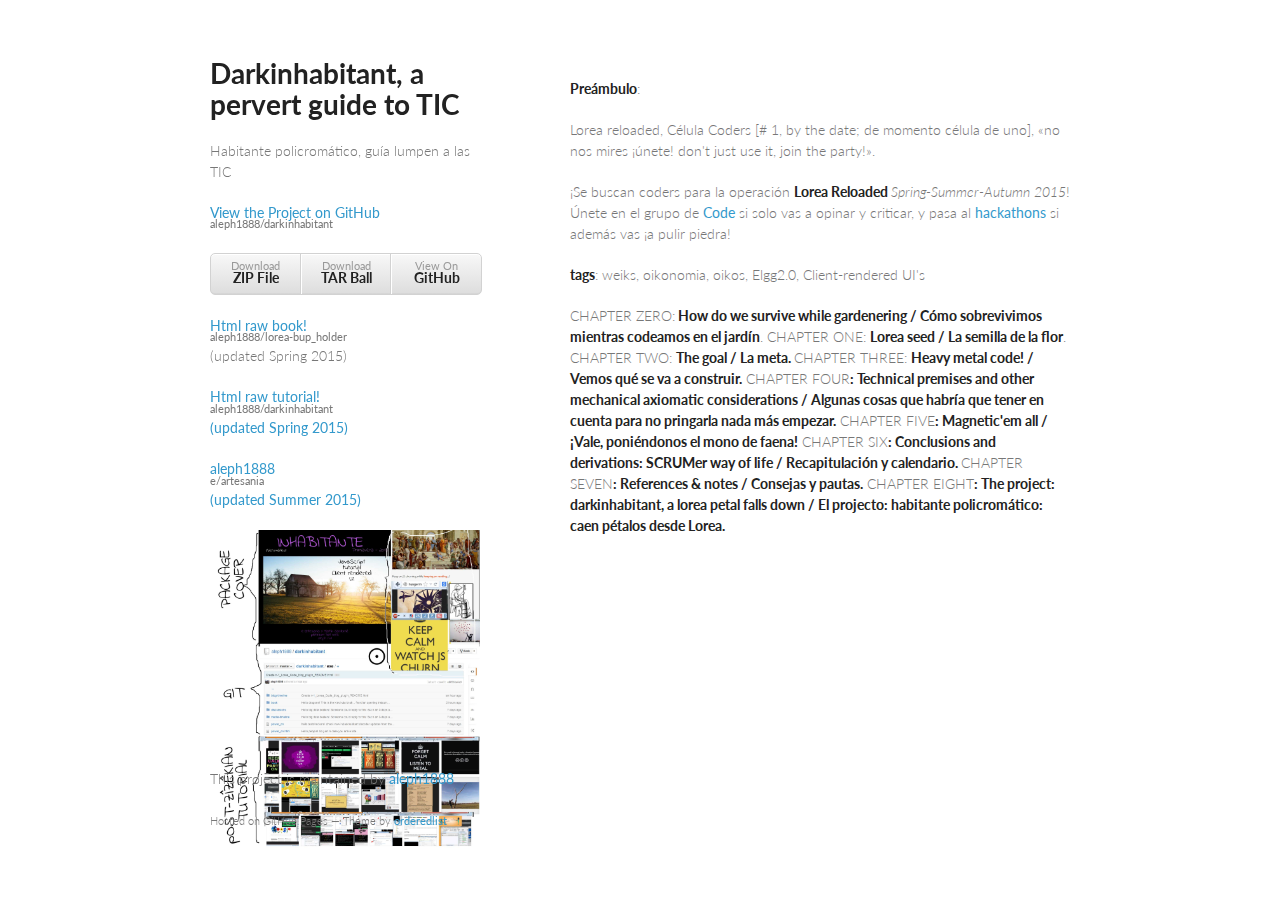
<file: index.html>
<!doctype html>
<html>
  <head>
    <meta charset="utf-8">
    <meta http-equiv="X-UA-Compatible" content="chrome=1">
    <title>Darkinhabitant, a pervert guide to TIC by aleph1888</title>

    <link rel="stylesheet" href="stylesheets/styles.css">
    <link rel="stylesheet" href="stylesheets/pygment_trac.css">
    <meta name="viewport" content="width=device-width, initial-scale=1, user-scalable=no">
    <!--[if lt IE 9]>
    <script src="//html5shiv.googlecode.com/svn/trunk/html5.js"></script>
    <![endif]-->
  </head>
  <body>
    <div class="wrapper">
      <header>
        <h1>Darkinhabitant, a pervert guide to TIC</h1>
        <p>Habitante policromático, guía lumpen a las TIC</p>

        <p class="view"><a href="https://github.com/aleph1888/darkinhabitant">View the Project on GitHub <small>aleph1888/darkinhabitant</small></a></p>


        <ul>
          <li><a href="https://github.com/aleph1888/darkinhabitant/zipball/master">Download <strong>ZIP File</strong></a></li>
          <li><a href="https://github.com/aleph1888/darkinhabitant/tarball/master">Download <strong>TAR Ball</strong></a></li>
          <li><a href="https://github.com/aleph1888/darkinhabitant">View On <strong>GitHub</strong></a></li>
        </ul>
        <p class="view"><a href="exe/book/book_body.html"> Html raw book! <small>aleph1888/lorea-bup_holder</small></a>   (updated Spring 2015)</p>
        <p class="view"><a href="exe/book/tutorial.html">Html raw tutorial! <small>aleph1888/darkinhabitant</small>  (updated Spring 2015)</a></p>
        <p class="view"><a href="https://eartesania.wordpress.com/2015/02/06/2580/">aleph1888 <small>e/artesania</small>  (updated Summer 2015)</a></p>
        <p><img width="100%" src="exe/caratula.jpg"></p>
      </header>
      <section>
        <p></p>

<p><strong>Preámbulo</strong>:</p>

<p>Lorea reloaded, Célula Coders [# 1, by the date; de momento célula de uno], «no nos mires ¡únete! don't just use it, join the party!».</p>

<p>¡Se buscan coders para la operación <strong>Lorea Reloaded </strong><em>Spring-Summer-Autumn 2015</em>! Únete en el grupo de <a href="https://n-1.cc/g/lorea+code">Code</a> si solo vas a opinar y criticar, y pasa al <a href="https://n-1.cc/discussion/owner/88309">hackathons</a> si además vas ¡a pulir piedra!</p>

<p><strong>tags</strong>: weiks, oikonomia, oikos, Elgg2.0, Client-rendered UI's</p>

<p>CHAPTER ZERO:<strong> How do we survive while gardenering / Cómo sobrevivimos mientras codeamos en el jardín</strong>. CHAPTER ONE: <strong>Lorea seed / La semilla de la flor</strong>. CHAPTER TWO: <strong>The goal / La meta. </strong>CHAPTER THREE: <strong>Heavy metal code! / Vemos qué se va a construir.</strong> CHAPTER FOUR<strong>: </strong> <strong>Technical premises and other mechanical axiomatic considerations / Algunas cosas que habría que tener en cuenta para no pringarla nada más empezar.</strong> CHAPTER FIVE<strong>: </strong> <strong>Magnetic'em all / ¡Vale, poniéndonos el mono de faena!</strong> CHAPTER SIX<strong>: </strong> <strong>Conclusions and derivations: SCRUMer way of life / Recapitulación y calendario. </strong>CHAPTER SEVEN<strong>: </strong> <strong>References &amp; notes / Consejas y pautas.</strong> CHAPTER EIGHT<strong>: </strong> <strong>The project: darkinhabitant, a lorea petal falls down / El projecto: habitante policromático: caen pétalos desde Lorea.</strong></p>

<p> </p>


      </section>
      <footer>
        <p>This project is maintained by <a href="https://github.com/aleph1888">aleph1888</a></p>
        <p><small>Hosted on GitHub Pages &mdash; Theme by <a href="https://github.com/orderedlist">orderedlist</a></small></p>
      </footer>
    </div>
    <script src="javascripts/scale.fix.js"></script>
    
  </body>
</html>
</file>
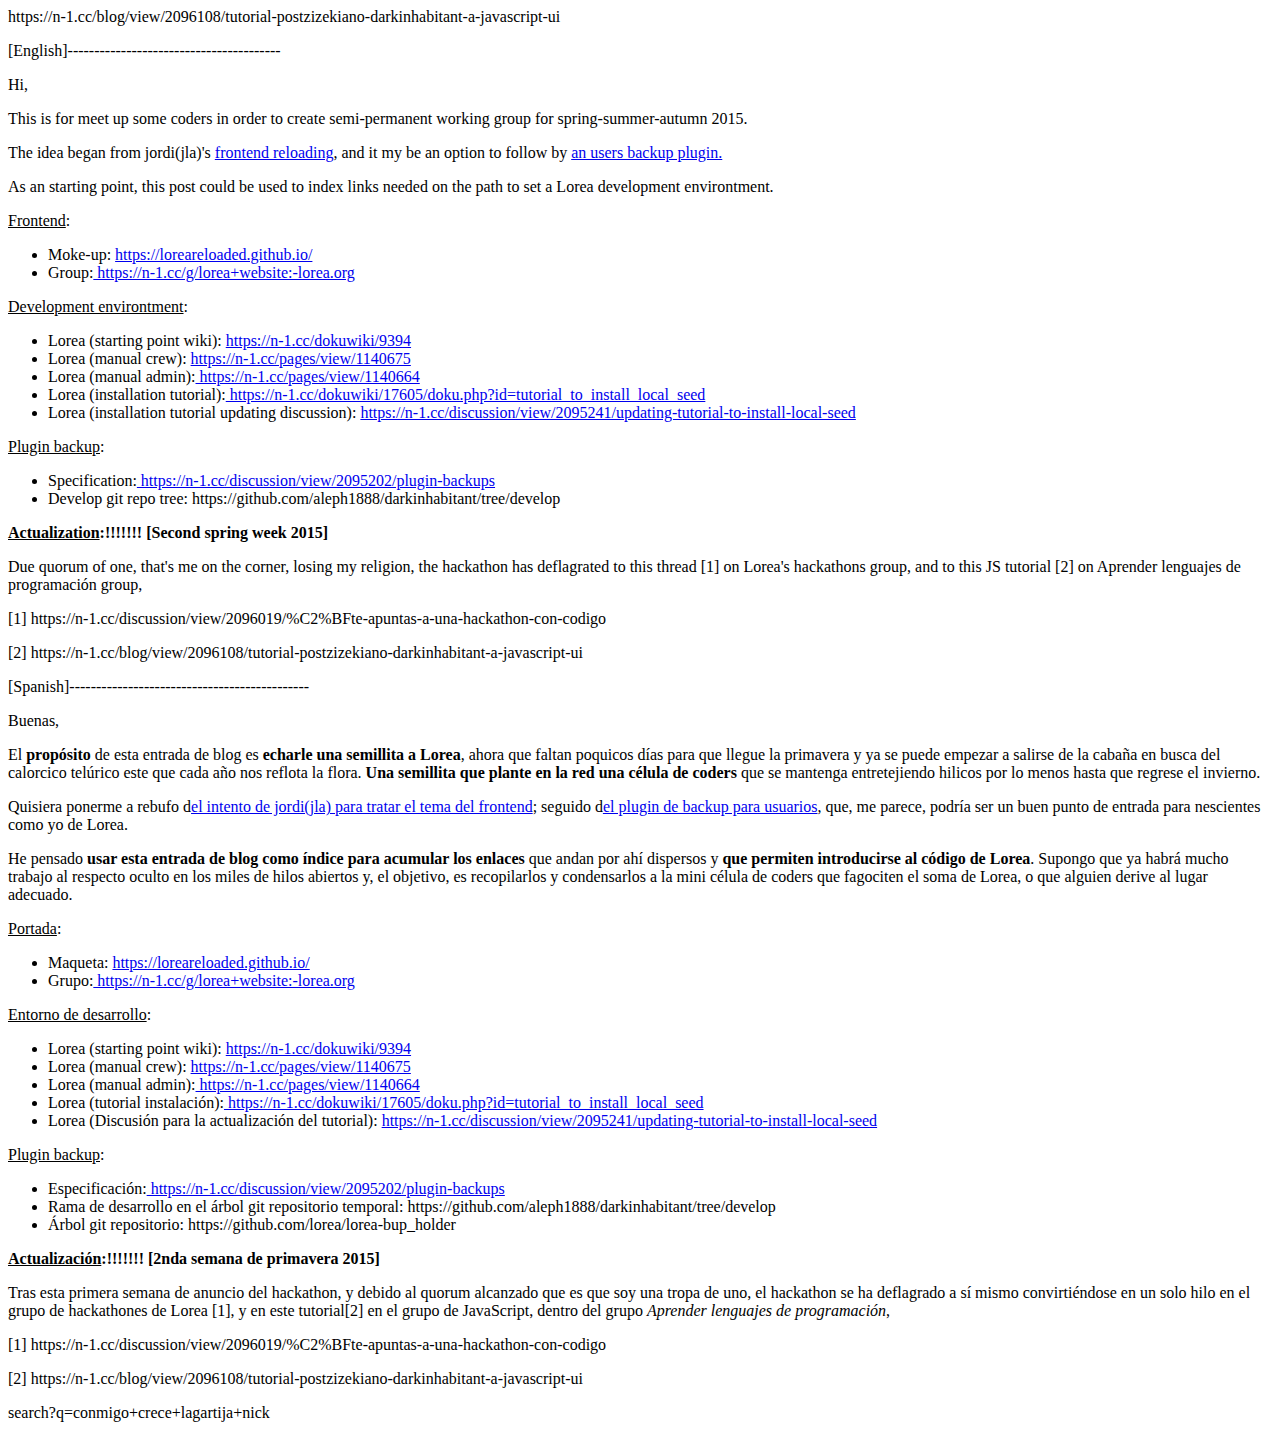
<file: exe/blog-timeline/n-1_Lorea_Code_blog_plugin_README.html>
<html>
<body>
https://n-1.cc/blog/view/2096108/tutorial-postzizekiano-darkinhabitant-a-javascript-ui

<p>[English]----------------------------------------</p>

<p>Hi,</p>

<p>This is for meet up some coders in order to create semi-permanent working group for spring-summer-autumn 2015.</p>

<p>The idea began from jordi(jla)&#39;s <a href="https://n-1.cc/discussion/view/2080888/loreaorg-re-visited">frontend reloading</a>, and it my be an option to follow by <a href="https://n-1.cc/discussion/view/2096019/%C2%BFte-apuntas-a-una-hackacthon-con-codigo">an users backup plugin.</a></p>

<p>As an starting point, this post could be used to index links needed on the path to set a Lorea development environtment.</p>

<p><u>Frontend</u>:</p>

<ul>
	<li>Moke-up: <a href="https://loreareloaded.github.io/">https://loreareloaded.github.io/</a></li>
	<li>Group:<a href="https://n-1.cc/g/lorea+website:-lorea.org"> https://n-1.cc/g/lorea+website:-lorea.org</a></li>
</ul>

<p><u>Development environtment</u>:</p>

<ul>
	<li>Lorea (starting point wiki): <a href="https://n-1.cc/dokuwiki/9394">https://n-1.cc/dokuwiki/9394</a></li>
	<li>Lorea (manual crew): <a href="https://n-1.cc/pages/view/1140675">https://n-1.cc/pages/view/1140675 </a></li>
	<li>Lorea (manual admin):<a href="https://n-1.cc/pages/view/1140664"> https://n-1.cc/pages/view/1140664</a></li>
	<li>Lorea (installation tutorial):<a href="https://n-1.cc/dokuwiki/17605/doku.php?id=tutorial_to_install_local_seed"> https://n-1.cc/dokuwiki/17605/doku.php?id=tutorial_to_install_local_seed</a></li>
	<li>Lorea (installation tutorial updating discussion): <a href="https://n-1.cc/discussion/view/2095241/updating-tutorial-to-install-local-seed">https://n-1.cc/discussion/view/2095241/updating-tutorial-to-install-local-seed</a></li>
</ul>

<p><u>Plugin backup</u>:</p>

<ul>
	<li>Specification:<a href="http://https://n-1.cc/discussion/view/2095202/plugin-backups"> https://n-1.cc/discussion/view/2095202/plugin-backups</a></li>
	<li>Develop git repo tree: https://github.com/aleph1888/darkinhabitant/tree/develop</li>
</ul>

<p><strong><u>Actualization</u>:!!!!!!! [Second spring week 2015]</strong></p>

<p>Due quorum of one, that&#39;s me on the corner, losing my religion, the hackathon has deflagrated to this thread [1] on Lorea&#39;s hackathons group, and to this JS tutorial [2] on Aprender lenguajes de programaci&oacute;n group,</p>

<p>[1] https://n-1.cc/discussion/view/2096019/%C2%BFte-apuntas-a-una-hackathon-con-codigo</p>

<p>[2] https://n-1.cc/blog/view/2096108/tutorial-postzizekiano-darkinhabitant-a-javascript-ui</p>

<p>[Spanish]---------------------------------------------</p>

<p>Buenas,</p>

<p>El <strong>prop&oacute;sito </strong>de esta entrada de blog es<strong> echarle una semillita a Lorea</strong>, ahora que faltan poquicos d&iacute;as para que llegue la primavera y ya se puede empezar a salirse de la caba&ntilde;a en busca del calorcico tel&uacute;rico este que cada a&ntilde;o nos reflota la flora. <strong>Una semillita que plante en la red una c&eacute;lula de coders</strong> que se mantenga entretejiendo hilicos por lo menos hasta que regrese el invierno.</p>

<p>Quisiera ponerme a rebufo d<a href="https://n-1.cc/discussion/view/2080888/loreaorg-re-visited">el intento de jordi(jla) para tratar el tema del frontend</a>; seguido d<a href="https://n-1.cc/discussion/view/2095202/plugin-backups">el plugin de backup para usuarios</a>, que, me parece, podr&iacute;a ser un buen punto de entrada para nescientes como yo de Lorea.</p>

<p>He pensado <strong>usar esta entrada de blog como &iacute;ndice para acumular los enlaces</strong> que andan por ah&iacute; dispersos y <strong>que permiten introducirse al c&oacute;digo de Lorea</strong>. Supongo que ya habr&aacute; mucho trabajo al respecto oculto en los miles de hilos abiertos y, el objetivo, es recopilarlos y condensarlos a la mini c&eacute;lula de coders que fagociten el soma de Lorea, o que alguien derive al lugar adecuado.</p>

<p><u>Portada</u>:</p>

<ul>
	<li>Maqueta: <a href="https://loreareloaded.github.io/">https://loreareloaded.github.io/</a></li>
	<li>Grupo:<a href="https://n-1.cc/g/lorea+website:-lorea.org"> https://n-1.cc/g/lorea+website:-lorea.org</a></li>
</ul>

<p><u>Entorno de desarrollo</u>:</p>

<ul>
	<li>Lorea (starting point wiki): <a href="https://n-1.cc/dokuwiki/9394">https://n-1.cc/dokuwiki/9394</a></li>
	<li>Lorea (manual crew): <a href="https://n-1.cc/pages/view/1140675">https://n-1.cc/pages/view/1140675 </a></li>
	<li>Lorea (manual admin):<a href="https://n-1.cc/pages/view/1140664"> https://n-1.cc/pages/view/1140664</a></li>
	<li>Lorea (tutorial instalaci&oacute;n):<a href="https://n-1.cc/dokuwiki/17605/doku.php?id=tutorial_to_install_local_seed"> https://n-1.cc/dokuwiki/17605/doku.php?id=tutorial_to_install_local_seed</a></li>
	<li>Lorea (Discusi&oacute;n para la actualizaci&oacute;n del tutorial): <a href="https://n-1.cc/discussion/view/2095241/updating-tutorial-to-install-local-seed">https://n-1.cc/discussion/view/2095241/updating-tutorial-to-install-local-seed</a></li>
</ul>

<p><u>Plugin backup</u>:</p>

<ul>
	<li>Especificaci&oacute;n:<a href="http://https://n-1.cc/discussion/view/2095202/plugin-backups"> https://n-1.cc/discussion/view/2095202/plugin-backups</a></li>
	<li>Rama de desarrollo en el &aacute;rbol git repositorio temporal: https://github.com/aleph1888/darkinhabitant/tree/develop</li>
	<li>&Aacute;rbol git repositorio: https://github.com/lorea/lorea-bup_holder</li>
</ul>

<p><strong><u>Actualizaci&oacute;n</u>:!!!!!!! [2nda semana de primavera 2015]</strong></p>

<p>Tras esta primera semana de anuncio del hackathon, y debido al quorum alcanzado que es que soy una tropa de uno, el hackathon se ha deflagrado a s&iacute; mismo convirti&eacute;ndose en un solo hilo en el grupo de hackathones de Lorea [1], y en este tutorial[2] en el grupo de JavaScript, dentro del grupo <em>Aprender lenguajes de programaci&oacute;n</em>,</p>

<p>[1] https://n-1.cc/discussion/view/2096019/%C2%BFte-apuntas-a-una-hackathon-con-codigo</p>

<p>[2] https://n-1.cc/blog/view/2096108/tutorial-postzizekiano-darkinhabitant-a-javascript-ui</p>

<p>search?q=conmigo+crece+lagartija+nick</p>

</body>
</html>
</file>
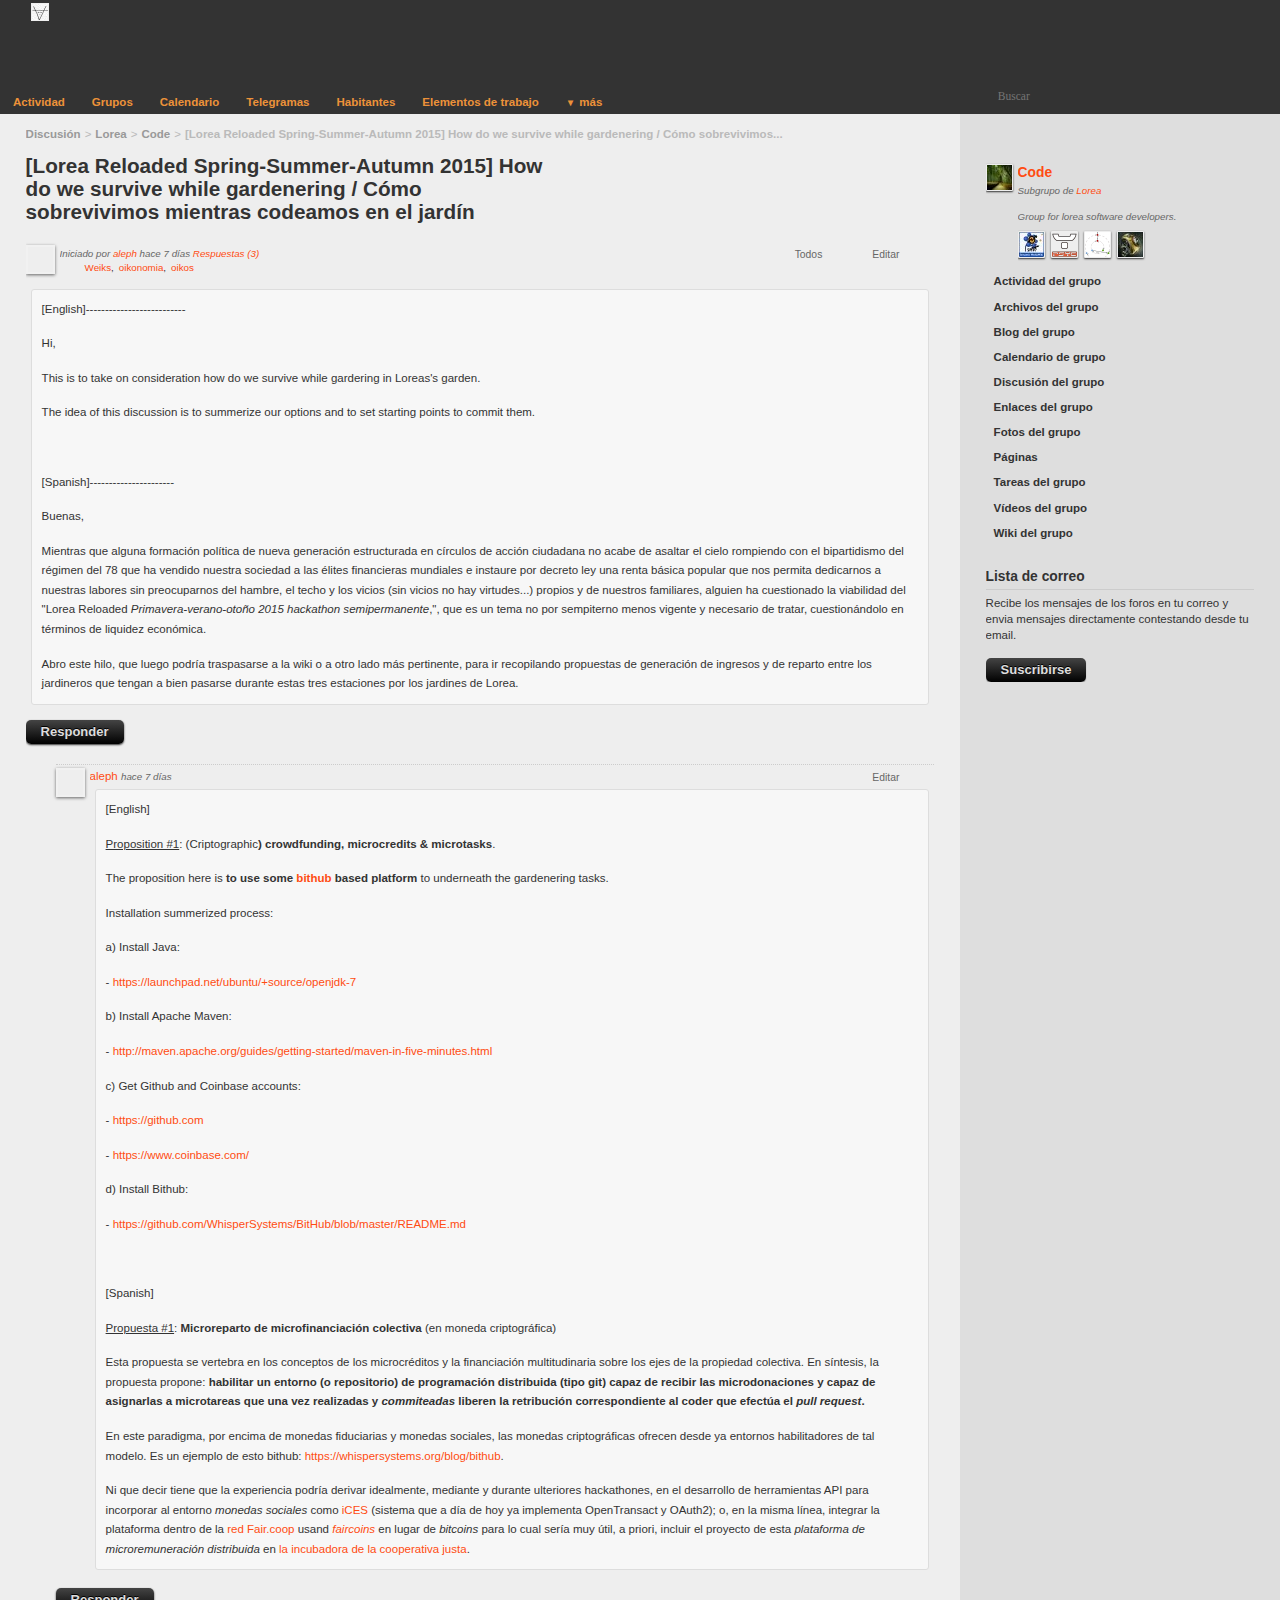
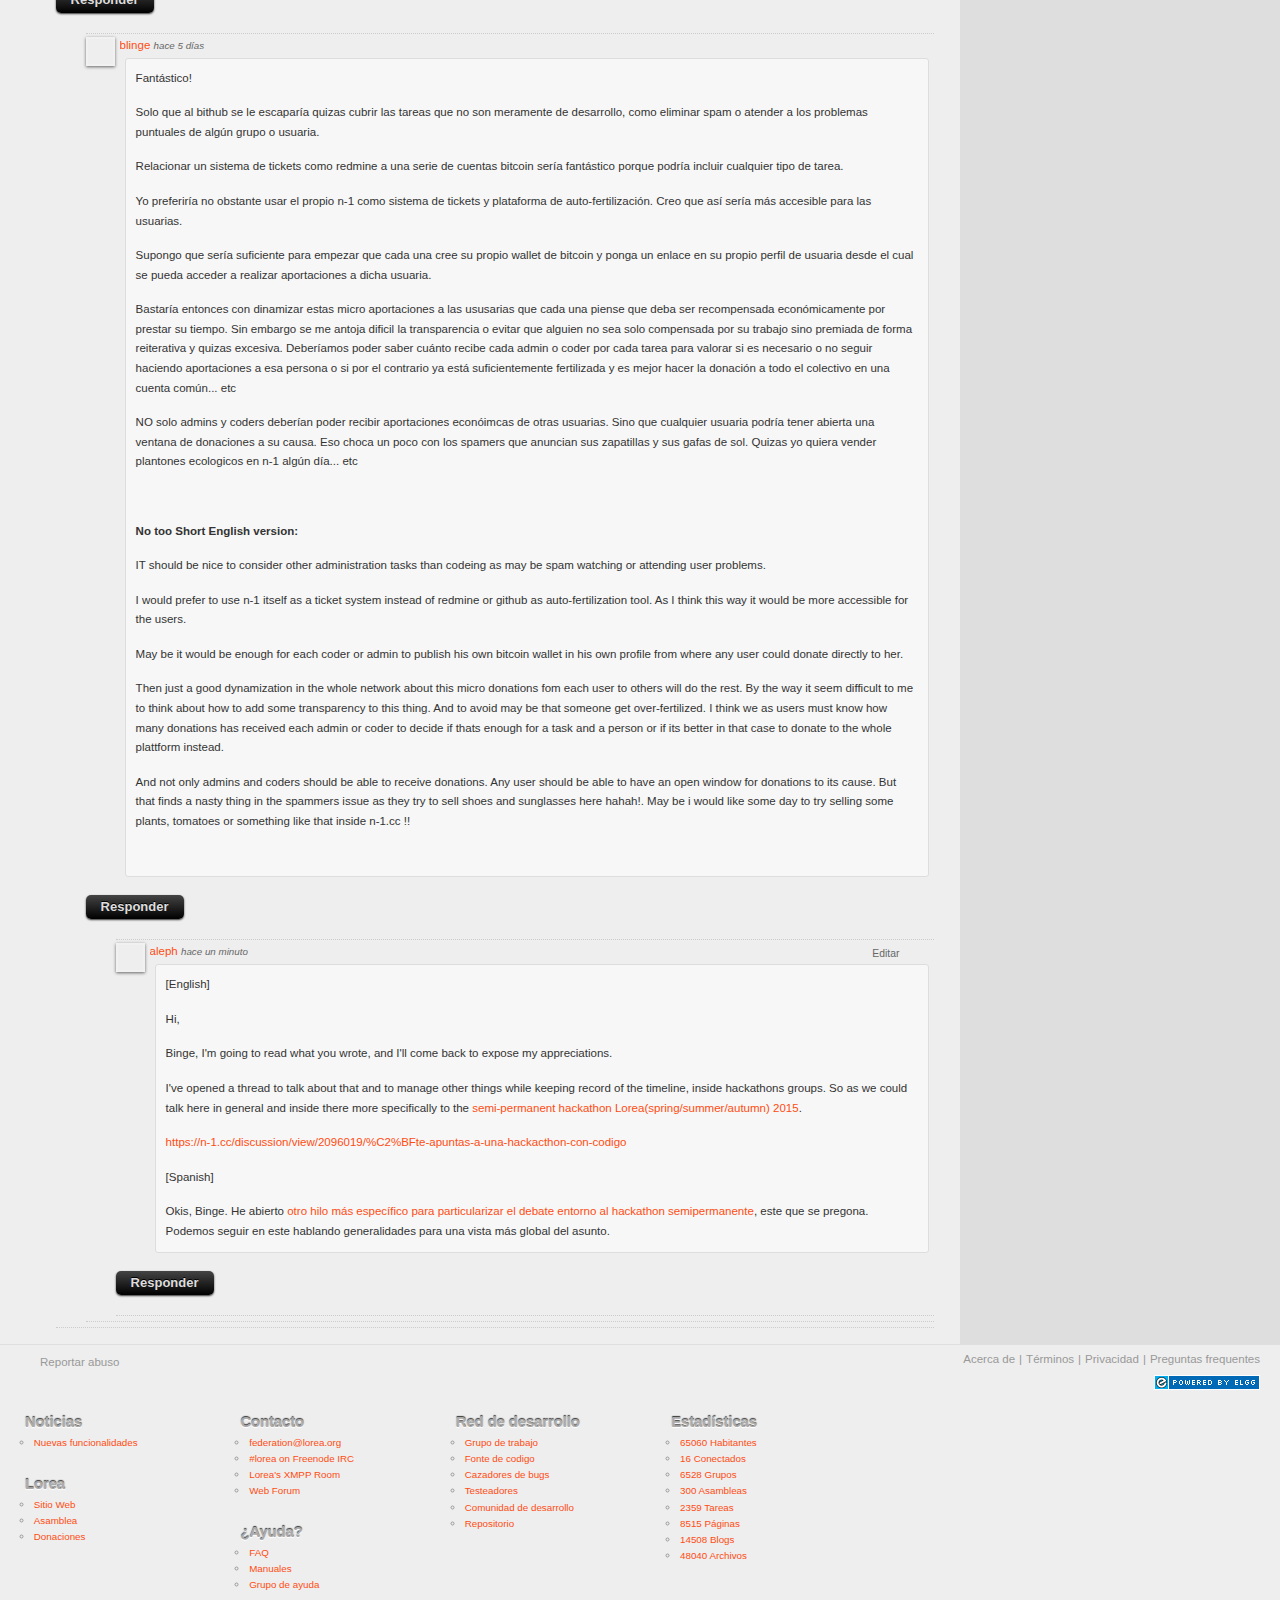
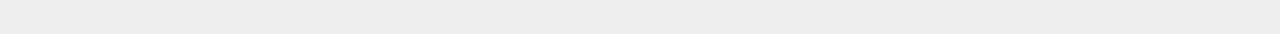
<file: exe/discussions/Lorea-lorea_SCRUMer/N-1  [Lorea Reloaded Spring-Summer-Autumn 2015] How do we survive while gardenering _ Cómo sobrevivimos mientras codeamos en el jardín.htm>
<!DOCTYPE html>
<html lang="es"><head>
<meta http-equiv="content-type" content="text/html; charset=UTF-8">
	<meta charset="utf-8">
	<meta name="generator" content="Elgg 1.8.18">
	<title>N-1: [Lorea Reloaded Spring-Summer-Autumn 2015] How do we 
survive while gardenering / Cómo sobrevivimos mientras codeamos en el 
jardín</title>
	<link rel="SHORTCUT ICON" href="https://n-1.cc/mod/n1_theme/_graphics/favicon.ico">

	<link rel="stylesheet" href="N-1%20%20%5BLorea%20Reloaded%20Spring-Summer-Autumn%202015%5D%20How%20do%20we%20survive%20while%20gardenering%20_%20C%C3%B3mo%20sobrevivimos%20mientras%20codeamos%20en%20el%20jard%C3%ADn_files/elgg.css" type="text/css">

	<!--[if gt IE 7]>
		<link rel="stylesheet" type="text/css" href="https://n-1.cc/cache/css/default/ie.1416268255.css" />
	<![endif]-->
	<!--[if IE 7]>
		<link rel="stylesheet" type="text/css" href="https://n-1.cc/cache/css/default/ie7.1416268255.css" />
	<![endif]-->
	<!--[if IE 6]>
		<link rel="stylesheet" type="text/css" href="https://n-1.cc/cache/css/default/ie6.1416268255.css" />
	<![endif]-->

	<script type="text/javascript" src="N-1%20%20%5BLorea%20Reloaded%20Spring-Summer-Autumn%202015%5D%20How%20do%20we%20survive%20while%20gardenering%20_%20C%C3%B3mo%20sobrevivimos%20mientras%20codeamos%20en%20el%20jard%C3%ADn_files/jquery-1.js"></script>
	<script type="text/javascript" src="N-1%20%20%5BLorea%20Reloaded%20Spring-Summer-Autumn%202015%5D%20How%20do%20we%20survive%20while%20gardenering%20_%20C%C3%B3mo%20sobrevivimos%20mientras%20codeamos%20en%20el%20jard%C3%ADn_files/jquery-ui-1.js"></script>
	<script type="text/javascript" src="N-1%20%20%5BLorea%20Reloaded%20Spring-Summer-Autumn%202015%5D%20How%20do%20we%20survive%20while%20gardenering%20_%20C%C3%B3mo%20sobrevivimos%20mientras%20codeamos%20en%20el%20jard%C3%ADn_files/jquery.js"></script>
	<script type="text/javascript" src="N-1%20%20%5BLorea%20Reloaded%20Spring-Summer-Autumn%202015%5D%20How%20do%20we%20survive%20while%20gardenering%20_%20C%C3%B3mo%20sobrevivimos%20mientras%20codeamos%20en%20el%20jard%C3%ADn_files/elgg.js"></script>

<script type="text/javascript">
	/**
 * Don't want to cache these -- they could change for every request
 */
elgg.config.lastcache = 1416268255;
elgg.config.viewtype = 'default';
elgg.config.simplecache_enabled = 1;

elgg.security.token.__elgg_ts = 1427215452;
elgg.security.token.__elgg_token = '14f70d1039c16c26106f9f926b3a6f32';

elgg.page_owner =  {"guid":17605,"type":"group","subtype":false,"time_created":"1274502917","time_updated":"1360790977","container_guid":"7826","owner_guid":"5166","site_guid":"1","name":"Code","description":"<p>Group for lorea software developers. You can join if you would like to coordinate or help developing on the various open fronts.<\/p>\r\n<p>Check the <a href=\"https:\/\/n-1.cc\/tasks\/group\/17605\/all\">task list<\/a> to see up to date information on tasks you can join. Set yourself to participate on the ones you're interested in, or create new tasks for issues you think are important.<\/p>\r\n<p>Please, dont put any content in this group in any language other than english or it will be deleted.<\/p>\r\n<p>Also, for general ideas and brainstorming, put them on <a href=\"https:\/\/n-1.cc\/discussion\/owner\/7826\">Lorea<\/a> where there is more people to discuss. Lorea-Development is to manage the actual coding.<\/p>","url":"https:\/\/n-1.cc\/g\/lorea+code"};elgg.session.user = new elgg.ElggUser({"guid":60916,"type":"user","subtype":false,"time_created":"1290311857","time_updated":"1426615014","container_guid":"0","owner_guid":"0","site_guid":"1","name":"aleph","username":"jacme","language":"es","url":"https:\/\/n-1.cc\/profile\/jacme","admin":false});
//Before the DOM is ready, but elgg's js framework is fully initalized
elgg.trigger_hook('boot', 'system');</script>


	<link rel="alternate" type="application/rss+xml" title="RSS" href="https://n-1.cc/discussion/view/2095287/lorea-reloaded-spring-summer-autumn-2015-how-do-we-survive-while-gardenering-como-sobrevivimos-mientras-codeamos-en-el-jardin?view=rss">
<link rel="openid2.provider openid.server" href="https://n-1.cc/mod/openid_server/server.php"><link rel="openid2.local_id openid.delegate" href="https://n-1.cc/profile/group:17605">        <link rel="alternate" type="application/atom+xml" href="https://n-1.cc/discussion/view/2095287/lorea-reloaded-spring-summer-autumn-2015-how-do-we-survive-while-gardenering-como-sobrevivimos-mientras-codeamos-en-el-jardin?view=atom">
        <link rel="alternate" type="application/stream+json" href="https://n-1.cc/discussion/view/2095287/lorea-reloaded-spring-summer-autumn-2015-how-do-we-survive-while-gardenering-como-sobrevivimos-mientras-codeamos-en-el-jardin?view=json">
        <link rel="lrdd" href="https://n-1.cc/discussion/view/2095287/lorea-reloaded-spring-summer-autumn-2015-how-do-we-survive-while-gardenering-como-sobrevivimos-mientras-codeamos-en-el-jardin?view=xrds">
        <meta http-equiv="X-XRDS-Location" content="https://n-1.cc/discussion/view/2095287/lorea-reloaded-spring-summer-autumn-2015-how-do-we-survive-while-gardenering-como-sobrevivimos-mientras-codeamos-en-el-jardin?view=xrds">
</head>
<body>
<div class="elgg-page elgg-page-default">
	<div class="elgg-page-messages">
		<ul class="elgg-system-messages"><li style="opacity: 0.9;" class="hidden"></li><li style="opacity: 0.9; display: none;" class="elgg-message elgg-state-success">
<p>Su respuesta ha sido publicada correctamente</p>
</li></ul>	</div>
	
		<header class="elgg-page-topbar">
		<div class="elgg-inner">
			<ul class="elgg-menu elgg-menu-topbar elgg-menu-topbar-alt"><li class="elgg-menu-item-dashboard"><a href="https://n-1.cc/dashboard" title="Escritorio"><span class="elgg-icon elgg-icon-home "></span></a></li><li class="elgg-menu-item-usersettings"><a href="https://n-1.cc/settings/user/jacme" title="Configuración"><span class="elgg-icon elgg-icon-settings-alt "></span></a></li><li class="elgg-menu-item-logout"><a href="https://n-1.cc/action/logout?__elgg_ts=1427215451&amp;__elgg_token=54390a718107875141fe2bcec9916bce" title="Cerrar sesión">Cerrar sesión</a></li></ul><ul class="elgg-menu elgg-menu-topbar elgg-menu-topbar-default"><li class="elgg-menu-item-site-logo"><a href="https://n-1.cc/">N-1</a></li><li class="elgg-menu-item-profile"><a href="https://n-1.cc/profile/jacme" class="elgg-topbar-avatar"><img src="N-1%20%20%5BLorea%20Reloaded%20Spring-Summer-Autumn%202015%5D%20How%20do%20we%20survive%20while%20gardenering%20_%20C%C3%B3mo%20sobrevivimos%20mientras%20codeamos%20en%20el%20jard%C3%ADn_files/icondirect.jpg" alt="aleph" title="Perfil" class="elgg-border-plain elgg-transition"></a></li><li class="elgg-menu-item-friends"><a href="https://n-1.cc/friends/jacme" title="Amigos"><span class="elgg-icon elgg-icon-users "></span></a></li><li class="elgg-menu-item-groups"><a href="https://n-1.cc/groups/member/jacme" title="Grupos"><span class="elgg-icon elgg-icon-groups "></span>0</a></li><li class="elgg-menu-item-messages"><a href="https://n-1.cc/messages/inbox/jacme" title="Correos"><span class="elgg-icon elgg-icon-mail"></span></a></li></ul>		</div>
	</header>
	
	<header class="elgg-page-header">
		<div class="elgg-inner">
			
<h1>
	<a class="elgg-heading-site" href="https://n-1.cc/">
		N-1	</a>
</h1>
<ul class="elgg-menu elgg-menu-site elgg-menu-site-default clearfix"><li class="elgg-menu-item-activity"><a href="https://n-1.cc/activity">Actividad</a></li><li class="elgg-menu-item-groups"><a href="https://n-1.cc/groups/all">Grupos</a></li><li class="elgg-menu-item-event-calendar"><a href="https://n-1.cc/event_calendar/list/">Calendario</a></li><li class="elgg-menu-item-thewire"><a href="https://n-1.cc/thewire/all">Telegramas</a></li><li class="elgg-menu-item-members"><a href="https://n-1.cc/members">Habitantes</a></li><li class="elgg-menu-item-favorites"><a href="https://n-1.cc/favorites/view/">Elementos de trabajo</a></li><li class="elgg-more"><a href="#">más</a><ul class="elgg-menu elgg-menu-site elgg-menu-site-more"><li class="elgg-menu-item-file"><a href="https://n-1.cc/file/all">Archivos</a></li><li class="elgg-menu-item-blog"><a href="https://n-1.cc/blog/all">Blogs</a></li><li class="elgg-menu-item-bookmarks"><a href="https://n-1.cc/bookmarks/all">Enlaces</a></li><li class="elgg-menu-item-photos"><a href="https://n-1.cc/photos/all">Fotos</a></li><li class="elgg-menu-item-pages"><a href="https://n-1.cc/pages/all">Páginas</a></li><li class="elgg-menu-item-tasks"><a href="https://n-1.cc/tasks/all">Tareas</a></li><li class="elgg-menu-item-videolist"><a href="https://n-1.cc/videolist/all">Vídeos</a></li><li class="elgg-menu-item-wiki"><a href="https://n-1.cc/dokuwiki/all">Wikis</a></li></ul></li></ul>
<form class="elgg-search elgg-search-header" action="https://n-1.cc/search" method="get">
	<fieldset>
		<input class="search-input" size="21" name="q" placeholder="Buscar" type="search">
		<input name="search_type" value="all" type="hidden">
		<input value="Ir" class="search-submit-button" type="submit">
	</fieldset>
</form>
		</div>
	</header>
	<div class="elgg-page-body">
		<div class="elgg-inner">
			
<div class="elgg-layout elgg-layout-one-sidebar clearfix">
	<div class="elgg-main elgg-body">
		<ul class="elgg-menu elgg-breadcrumbs"><li><a href="https://n-1.cc/discussion/all">Discusión</a></li><li><a href="https://n-1.cc/discussion/owner/7826">Lorea</a></li><li><a href="https://n-1.cc/discussion/owner/17605">Code</a></li><li>[Lorea Reloaded Spring-Summer-Autumn 2015] How do we survive while gardenering / Cómo sobrevivimos...</li></ul><div class="elgg-head clearfix">
	<h2 class="elgg-heading-main">[Lorea Reloaded Spring-Summer-Autumn 
2015] How do we survive while gardenering / Cómo sobrevivimos mientras 
codeamos en el jardín</h2>
</div><div class="elgg-content">
	<div class="elgg-image-block clearfix">
	<div class="elgg-image"><div class="elgg-avatar elgg-avatar-tiny">
<span style="display: none;" class="elgg-icon elgg-icon-hover-menu "></span><ul rel="28d017b1ba33eab76f108b9806d530247b829adbba0cfdfed9fb4c81ce6a38c3" class="elgg-menu elgg-menu-hover elgg-ajax-loader pvl" data-json="{&quot;g&quot;:60916,&quot;pog&quot;:17605,&quot;c&quot;:[&quot;discussion&quot;],&quot;m&quot;:&quot;28d017b1ba33eab76f108b9806d530247b829adbba0cfdfed9fb4c81ce6a38c3&quot;}"></ul><a href="https://n-1.cc/profile/jacme" class=""><img src="N-1%20%20%5BLorea%20Reloaded%20Spring-Summer-Autumn%202015%5D%20How%20do%20we%20survive%20while%20gardenering%20_%20C%C3%B3mo%20sobrevivimos%20mientras%20codeamos%20en%20el%20jard%C3%ADn_files/spacer.gif" alt="aleph" title="aleph" class="" style="background: url(https://n-1.cc/mod/profile/icondirect.php?lastcache=1390792929&amp;joindate=1290311857&amp;guid=60916&amp;size=tiny) no-repeat;"></a></div>
</div><div class="elgg-body"><ul class="elgg-menu elgg-menu-entity elgg-menu-hz elgg-menu-entity-default"><li class="elgg-menu-item-access"><span title="Nivel de acceso" class="elgg-access elgg-access-group-open elgg-access-public">Todos</span></li><li class="elgg-menu-item-favorite"><a href=""></a><a href="https://n-1.cc/action/favorites/add/?guid=2095287&amp;__elgg_ts=1427215450&amp;__elgg_token=69b5ce5c7d9b35bdb43fab63ba5296a7" title="Clickea para agregar un elemento de trabajo" class="favorites-add"><span class="elgg-icon elgg-icon-star-empty "></span></a></li><li class="elgg-menu-item-edit"><a href="https://n-1.cc/discussion/edit/2095287" title="Editar">Editar</a></li><li class="elgg-menu-item-delete"><a href="https://n-1.cc/action/discussion/delete?guid=2095287&amp;__elgg_ts=1427215450&amp;__elgg_token=69b5ce5c7d9b35bdb43fab63ba5296a7" title="Eliminar" rel="Está seguro de eliminar este item?" class="elgg-requires-confirmation"><span class="elgg-icon elgg-icon-delete "></span></a></li></ul><div class="elgg-subtext">Iniciado por <a href="https://n-1.cc/profile/jacme">aleph</a> <time title="17 March 2015 @ 12:43pm" datetime="2015-03-17T12:43:17+01:00" class="timestamp">hace 7 días</time> <a href="https://n-1.cc/discussion/view/2095287/lorea-reloaded-spring-summer-autumn-2015-how-do-we-survive-while-gardenering-como-sobrevivimos-mientras-codeamos-en-el-jardin#group-replies">Respuestas (3)</a></div>		<div class="clearfix">
			<ul class="elgg-tags">
				<li><span class="elgg-icon elgg-icon-tag "></span></li><li class="elgg-tag"><a href="https://n-1.cc/search?q=Weiks&amp;search_type=tags" rel="tag">Weiks</a></li><li class="elgg-tag"><a href="https://n-1.cc/search?q=oikonomia&amp;search_type=tags" rel="tag">oikonomia</a></li><li class="elgg-tag"><a href="https://n-1.cc/search?q=oikos&amp;search_type=tags" rel="tag">oikos</a></li>
			</ul>
		</div></div>
</div>
	<div class="elgg-output"><p>[English]--------------------------</p><p>Hi,</p><p>This is to take on consideration how do we survive while gardering in Loreas's garden.</p><p>The idea of this discussion is to summerize our options and to set starting points to commit them.</p><p>&nbsp;</p><p>[Spanish]----------------------</p><p>Buenas,</p><p>Mientras
 que alguna formación política de nueva generación estructurada en 
círculos de acción ciudadana no acabe de asaltar el cielo rompiendo con 
el bipartidismo del régimen del 78 que ha vendido nuestra sociedad a las
 élites financieras mundiales e instaure por decreto ley una renta 
básica popular que nos permita dedicarnos a nuestras labores sin 
preocuparnos del hambre, el techo y los vicios (sin vicios no hay 
virtudes...) propios y de nuestros familiares, alguien ha cuestionado la
 viabilidad del "Lorea Reloaded <em>Primavera-verano-otoño 2015 hackathon semipermanente</em>,", que es un tema no por sempiterno menos vigente y necesario de tratar, cuestionándolo en términos de liquidez económica.</p><p>Abro
 este hilo, que luego podría traspasarse a la wiki o a otro lado más 
pertinente, para ir recopilando propuestas de generación de ingresos y 
de reparto entre los jardineros que tengan a bien pasarse durante estas 
tres estaciones por los jardines de Lorea.</p></div>
</div><a href="https://n-1.cc/discussion/view/2095287/lorea-reloaded-spring-summer-autumn-2015-how-do-we-survive-while-gardenering-como-sobrevivimos-mientras-codeamos-en-el-jardin?box=reply&amp;guid=2095287" class="elgg-button elgg-button-submit mtm" rel="nofollow">Responder</a><div class="mtl replies"><ul class="elgg-list elgg-list-entity"><li id="elgg-object-2095296" class="elgg-item"><div class="elgg-image-block clearfix">
	<div class="elgg-image"><div class="elgg-avatar elgg-avatar-tiny">
<span class="elgg-icon elgg-icon-hover-menu "></span><ul rel="28d017b1ba33eab76f108b9806d530247b829adbba0cfdfed9fb4c81ce6a38c3" class="elgg-menu elgg-menu-hover elgg-ajax-loader pvl"></ul><a href="https://n-1.cc/profile/jacme" class=""><img src="N-1%20%20%5BLorea%20Reloaded%20Spring-Summer-Autumn%202015%5D%20How%20do%20we%20survive%20while%20gardenering%20_%20C%C3%B3mo%20sobrevivimos%20mientras%20codeamos%20en%20el%20jard%C3%ADn_files/spacer.gif" alt="aleph" title="aleph" class="" style="background: url(https://n-1.cc/mod/profile/icondirect.php?lastcache=1390792929&amp;joindate=1290311857&amp;guid=60916&amp;size=tiny) no-repeat;"></a></div>
</div><div class="elgg-body"><div class="mbn">
	<ul class="elgg-menu elgg-menu-reply elgg-menu-entity elgg-menu-hz elgg-menu-reply-default"><li class="elgg-menu-item-edit"><a href="https://n-1.cc/discussion/view/2095287/lorea-reloaded-spring-summer-autumn-2015-how-do-we-survive-while-gardenering-como-sobrevivimos-mientras-codeamos-en-el-jardin?box=edit&amp;guid=2095296">Editar</a></li><li class="elgg-menu-item-delete"><a href="https://n-1.cc/action/discussion/reply/delete?entity_guid=2095296&amp;__elgg_ts=1427215450&amp;__elgg_token=69b5ce5c7d9b35bdb43fab63ba5296a7" rel="Está seguro de eliminar este item?" class="elgg-requires-confirmation"><span class="elgg-icon elgg-icon-delete "></span></a></li></ul>
	<a href="https://n-1.cc/profile/jacme">aleph</a>
	<span class="elgg-subtext">
		<time title="17 March 2015 @ 1:02pm" datetime="2015-03-17T13:02:26+01:00" class="timestamp">hace 7 días</time>
	</span>
	<div class="elgg-output"><p>[English]</p><p><span style="text-decoration: underline;">Proposition #1</span>: (Criptographic<strong>) crowdfunding, microcredits &amp; microtasks</strong>.</p><p>The proposition here is<strong> to use some <a rel="nofollow" href="https://whispersystems.org/blog/bithub/">bithub </a>based platform</strong> to underneath the gardenering tasks.</p><p>Installation summerized process:</p><p>a) Install Java:</p><p>- <a rel="nofollow" href="https://launchpad.net/ubuntu/+source/openjdk-7"></a><a href="https://launchpad.net/ubuntu/+source/openjdk-7" rel="nofollow">https://launchpad.net/ubuntu/+source/openjdk-7</a></p><p>b) Install Apache Maven:</p><p>- <a rel="nofollow" href="http://maven.apache.org/guides/getting-started/maven-in-five-minutes.html"></a><a href="http://maven.apache.org/guides/getting-started/maven-in-five-minutes.html" rel="nofollow">http://maven.apache.org/guides/getting-started/maven-in-five-minutes.html</a></p><p>c) Get Github and Coinbase accounts:</p><p>- <a rel="nofollow" href="https://github.com/"></a><a href="https://github.com/" rel="nofollow">https://github.com</a></p><p>- <a rel="nofollow" href="https://www.coinbase.com/"></a><a href="https://www.coinbase.com/" rel="nofollow">https://www.coinbase.com/</a></p><p>d) Install Bithub:</p><p>- <a rel="nofollow" href="https://github.com/WhisperSystems/BitHub/blob/master/README.md"></a><a href="https://github.com/WhisperSystems/BitHub/blob/master/README.md" rel="nofollow">https://github.com/WhisperSystems/BitHub/blob/master/README.md</a></p><p>&nbsp;</p><p>[Spanish]</p><p><span style="text-decoration: underline;">Propuesta #1</span>: <strong>Microreparto de microfinanciación colectiva</strong> (en moneda criptográfica)</p><p>Esta
 propuesta se vertebra en los conceptos de los microcréditos y la 
financiación multitudinaria sobre los ejes de la propiedad colectiva. En
 síntesis, la propuesta propone:<strong> habilitar un entorno (o 
repositorio) de programación distribuida (tipo git) capaz de recibir las
 microdonaciones y capaz de asignarlas a microtareas que una vez 
realizadas y <em>commiteadas </em>liberen la retribución correspondiente al coder que efectúa el <em>pull request</em>.</strong></p><p>En
 este paradigma, por encima de monedas fiduciarias y monedas sociales, 
las monedas criptográficas ofrecen desde ya entornos habilitadores de 
tal modelo. Es un ejemplo de esto bithub: <a rel="nofollow" href="https://whispersystems.org/blog/bithub/"></a><a href="https://whispersystems.org/blog/bithub" rel="nofollow">https://whispersystems.org/blog/bithub</a>.</p><p>Ni
 que decir tiene que la experiencia podría derivar idealmente, mediante y
 durante ulteriores hackathones, en el desarrollo de herramientas API 
para incorporar al entorno <em>monedas sociales</em> como<a rel="nofollow" href="https://www.integralces.net/?lang=es"> iCES</a> (sistema que a día de hoy ya implementa OpenTransact y OAuth2); o, en la misma línea, integrar la plataforma dentro de la <a rel="nofollow" href="https://www.fair.coop/fairnetwork">red </a><a rel="nofollow" href="https://fair.coop/">Fair.coop</a> usand <a rel="nofollow" href="https://fair.coop/es/faircoop/"><em>faircoins </em></a>en lugar de <em>bitcoins</em> para lo cual sería muy útil, a priori, incluir el proyecto de esta <em>plataforma de microremuneración distribuida</em> en <a rel="nofollow" href="https://fair.coop/es/fairstarts-una-red-de-incubadoras-para-la-economia-colaborativa-y-la-produccion-p2p/">la incubadora de la cooperativa justa</a>.</p></div>
</div></div>
</div><a href="https://n-1.cc/discussion/view/2095287/lorea-reloaded-spring-summer-autumn-2015-how-do-we-survive-while-gardenering-como-sobrevivimos-mientras-codeamos-en-el-jardin?box=reply&amp;guid=2095296" class="elgg-button elgg-button-submit mtm" rel="nofollow">Responder</a><div class="mtl replies"><ul class="elgg-list elgg-list-entity"><li id="elgg-object-2095578" class="elgg-item"><div class="elgg-image-block clearfix">
	<div class="elgg-image"><div class="elgg-avatar elgg-avatar-tiny">
<span class="elgg-icon elgg-icon-hover-menu "></span><ul rel="08ff14eccaa21e1e1763ee975894f892f30d682f01b7b13fab1b8b22a78f0e95" class="elgg-menu elgg-menu-hover elgg-ajax-loader pvl" data-json="{&quot;g&quot;:154838,&quot;pog&quot;:17605,&quot;c&quot;:[&quot;discussion&quot;],&quot;m&quot;:&quot;08ff14eccaa21e1e1763ee975894f892f30d682f01b7b13fab1b8b22a78f0e95&quot;}"></ul><a href="https://n-1.cc/profile/blinge" class=""><img src="N-1%20%20%5BLorea%20Reloaded%20Spring-Summer-Autumn%202015%5D%20How%20do%20we%20survive%20while%20gardenering%20_%20C%C3%B3mo%20sobrevivimos%20mientras%20codeamos%20en%20el%20jard%C3%ADn_files/spacer.gif" alt="blinge" title="blinge" class="" style="background: url(https://n-1.cc/mod/profile/icondirect.php?lastcache=1307756635&amp;joindate=1306846030&amp;guid=154838&amp;size=tiny) no-repeat;"></a></div>
</div><div class="elgg-body"><div class="mbn">
	
	<a href="https://n-1.cc/profile/blinge">blinge</a>
	<span class="elgg-subtext">
		<time title="19 March 2015 @ 11:32am" datetime="2015-03-19T11:32:22+01:00" class="timestamp">hace 5 días</time>
	</span>
	<div class="elgg-output"><p>Fantástico!</p><p>Solo que al bithub se le 
escaparía quizas cubrir las tareas que no son meramente de desarrollo, 
como eliminar spam o atender a los problemas puntuales de algún grupo o 
usuaria.</p><p>Relacionar un sistema de tickets como redmine a una serie
 de cuentas bitcoin sería fantástico porque podría incluir cualquier 
tipo de tarea.</p><p>Yo preferiría no obstante usar el propio n-1 como 
sistema de tickets y plataforma de auto-fertilización. Creo que así 
sería más accesible para las usuarias.</p><p>Supongo que sería 
suficiente para empezar que cada una cree su propio wallet de bitcoin y 
ponga un enlace en su propio perfil de usuaria desde el cual se pueda 
acceder a realizar aportaciones a dicha usuaria.</p><p>Bastaría entonces
 con dinamizar estas micro aportaciones a las ususarias que cada una 
piense que deba ser recompensada económicamente por prestar su tiempo. 
Sin embargo se me antoja dificil la transparencia o evitar que alguien 
no sea solo compensada por su trabajo sino premiada de forma reiterativa
 y quizas excesiva. Deberíamos poder saber cuánto recibe cada admin o 
coder por cada tarea para valorar si es necesario o no seguir haciendo 
aportaciones a esa persona o si por el contrario ya está suficientemente
 fertilizada y es mejor hacer la donación a todo el colectivo en una 
cuenta común... etc</p><p>NO solo admins y coders deberían poder recibir
 aportaciones econóimcas de otras usuarias. Sino que cualquier usuaria 
podría tener abierta una ventana de donaciones a su causa. Eso choca un 
poco con los spamers que anuncian sus zapatillas y sus gafas de sol. 
Quizas yo quiera vender plantones ecologicos en n-1 algún día... etc</p><p>&nbsp;</p><p><strong>No too Short English version:</strong></p><p>IT should be nice to consider other administration tasks than codeing as may be spam watching or attending user problems.</p><p>I
 would prefer to use n-1 itself as a ticket system instead of redmine or
 github as auto-fertilization tool. As I think this way it would be more
 accessible for the users.</p><p>May be it would be enough for each 
coder or admin to publish his own bitcoin wallet in his own profile from
 where any user could donate directly to her.</p><p>Then just a good 
dynamization in the whole network about this micro donations fom each 
user to others will do the rest. By the way it seem difficult to me to 
think about how to add some transparency to this thing. And to avoid may
 be that someone get over-fertilized. I think we as users must know how 
many donations has received each admin or coder to decide if thats 
enough for a task and a person or if its better in that case to donate 
to the whole plattform instead.</p><p>And not only admins and coders 
should be able to receive donations. Any user should be able to have an 
open window for donations to its cause. But that finds a nasty thing in 
the spammers issue as they try to sell shoes and sunglasses here hahah!.
 May be i would like some day to try selling some plants, tomatoes or 
something like that inside n-1.cc !!</p><p>&nbsp;</p></div>
</div></div>
</div><a href="https://n-1.cc/discussion/view/2095287/lorea-reloaded-spring-summer-autumn-2015-how-do-we-survive-while-gardenering-como-sobrevivimos-mientras-codeamos-en-el-jardin?box=reply&amp;guid=2095578" class="elgg-button elgg-button-submit mtm" rel="nofollow">Responder</a><div class="mtl replies"><ul class="elgg-list elgg-list-entity"><li id="elgg-object-2096024" class="elgg-item"><div class="elgg-image-block clearfix">
	<div class="elgg-image"><div class="elgg-avatar elgg-avatar-tiny">
<span style="display: none;" class="elgg-icon elgg-icon-hover-menu "></span><ul rel="28d017b1ba33eab76f108b9806d530247b829adbba0cfdfed9fb4c81ce6a38c3" class="elgg-menu elgg-menu-hover elgg-ajax-loader pvl"></ul><a href="https://n-1.cc/profile/jacme" class=""><img src="N-1%20%20%5BLorea%20Reloaded%20Spring-Summer-Autumn%202015%5D%20How%20do%20we%20survive%20while%20gardenering%20_%20C%C3%B3mo%20sobrevivimos%20mientras%20codeamos%20en%20el%20jard%C3%ADn_files/spacer.gif" alt="aleph" title="aleph" class="" style="background: url(https://n-1.cc/mod/profile/icondirect.php?lastcache=1390792929&amp;joindate=1290311857&amp;guid=60916&amp;size=tiny) no-repeat;"></a></div>
</div><div class="elgg-body"><div class="mbn">
	<ul class="elgg-menu elgg-menu-reply elgg-menu-entity elgg-menu-hz elgg-menu-reply-default"><li class="elgg-menu-item-edit"><a href="https://n-1.cc/discussion/view/2095287/lorea-reloaded-spring-summer-autumn-2015-how-do-we-survive-while-gardenering-como-sobrevivimos-mientras-codeamos-en-el-jardin?box=edit&amp;guid=2096024">Editar</a></li><li class="elgg-menu-item-delete"><a href="https://n-1.cc/action/discussion/reply/delete?entity_guid=2096024&amp;__elgg_ts=1427215450&amp;__elgg_token=69b5ce5c7d9b35bdb43fab63ba5296a7" rel="Está seguro de eliminar este item?" class="elgg-requires-confirmation"><span class="elgg-icon elgg-icon-delete "></span></a></li></ul>
	<a href="https://n-1.cc/profile/jacme">aleph</a>
	<span class="elgg-subtext">
		<time title="24 March 2015 @ 5:43pm" datetime="2015-03-24T17:43:56+01:00" class="timestamp">hace un minuto</time>
	</span>
	<div class="elgg-output"><p>[English]</p><p>Hi,</p><p>Binge, I'm going to read what you wrote, and I'll come back to expose my appreciations.</p><p>I've
 opened a thread to talk about that and to manage other things while 
keeping record of the timeline, inside hackathons groups. So as we could
 talk here in general and inside there more specifically to the <a rel="nofollow" href="https://n-1.cc/discussion/view/2095202/lorea-reloaded-spring-summer-autumn-2015-plugin-inhabitant-backups">semi-permanent hackathon Lorea(spring/summer/autumn) 2015</a>.</p><p><a href="https://n-1.cc/discussion/view/2096019/%C2%BFte-apuntas-a-una-hackacthon-con-codigo" rel="nofollow">https://n-1.cc/discussion/view/2096019/%C2%BFte-apuntas-a-una-hackacthon-con-codigo</a></p><p>[Spanish]</p><p>Okis, Binge. He abierto<a rel="nofollow" href="https://n-1.cc/discussion/view/2096019/%C2%BFte-apuntas-a-una-hackacthon-con-codigo"> otro hilo más específico para particularizar el debate entorno al hackathon semipermanente</a>, este que se pregona. Podemos seguir en este hablando generalidades para una vista más global del asunto.</p></div>
</div></div>
</div><a href="https://n-1.cc/discussion/view/2095287/lorea-reloaded-spring-summer-autumn-2015-how-do-we-survive-while-gardenering-como-sobrevivimos-mientras-codeamos-en-el-jardin?box=reply&amp;guid=2096024" class="elgg-button elgg-button-submit mtm" rel="nofollow">Responder</a><div class="mtl replies"></div></li></ul></div></li></ul></div></li></ul></div>	</div>

	<div class="elgg-sidebar">
		<ul class="elgg-menu elgg-menu-extras elgg-menu-hz elgg-menu-extras-default"><li class="elgg-menu-item-bookmark"><a href="https://n-1.cc/bookmarks/add/60916?address=https%3A%2F%2Fn-1.cc%2Fdiscussion%2Fview%2F2095287%2Florea-reloaded-spring-summer-autumn-2015-how-do-we-survive-while-gardenering-como-sobrevivimos-mientras-codeamos-en-el-jardin" title="Marcar como enlace" rel="nofollow"><span class="elgg-icon elgg-icon-push-pin-alt "></span></a></li><li class="elgg-menu-item-task"><a href="https://n-1.cc/tasks/add/17605?referer=https%3A%2F%2Fn-1.cc%2Fdiscussion%2Fview%2F2095287%2Florea-reloaded-spring-summer-autumn-2015-how-do-we-survive-while-gardenering-como-sobrevivimos-mientras-codeamos-en-el-jardin" title="Marcar como tarea" rel="nofollow"><span class="elgg-icon elgg-icon-checkmark "></span></a></li><li class="elgg-menu-item-rss"><a href="https://n-1.cc/discussion/view/2095287/lorea-reloaded-spring-summer-autumn-2015-how-do-we-survive-while-gardenering-como-sobrevivimos-mientras-codeamos-en-el-jardin?view=rss" title="Canal RSS para esta página"><span class="elgg-icon elgg-icon-rss "></span></a></li></ul><div class="elgg-module elgg-owner-block"><div class="elgg-head"><div class="elgg-image-block clearfix">
	<div class="elgg-image"><a href="https://n-1.cc/g/lorea+code" title="Code"><img src="N-1%20%20%5BLorea%20Reloaded%20Spring-Summer-Autumn%202015%5D%20How%20do%20we%20survive%20while%20gardenering%20_%20C%C3%B3mo%20sobrevivimos%20mientras%20codeamos%20en%20el%20jard%C3%ADn_files/1274503623.jpg" alt="Code" height="25" width="25"></a></div><div class="elgg-body"><h3><a href="https://n-1.cc/g/lorea+code">Code</a></h3><div class="elgg-subtext">Subgrupo de <a href="https://n-1.cc/g/lorea">Lorea</a></div><div class="elgg-subtext">Group for lorea software developers.</div><div class="subgroups-icons"><a href="https://n-1.cc/g/smw" title="Semantic Mediawiki"><img src="N-1%20%20%5BLorea%20Reloaded%20Spring-Summer-Autumn%202015%5D%20How%20do%20we%20survive%20while%20gardenering%20_%20C%C3%B3mo%20sobrevivimos%20mientras%20codeamos%20en%20el%20jard%C3%ADn_files/1380640054.jpg" alt="Semantic Mediawiki" height="25" width="25"></a> <a href="https://n-1.cc/g/code+psyc" title="PSYC"><img src="N-1%20%20%5BLorea%20Reloaded%20Spring-Summer-Autumn%202015%5D%20How%20do%20we%20survive%20while%20gardenering%20_%20C%C3%B3mo%20sobrevivimos%20mientras%20codeamos%20en%20el%20jard%C3%ADn_files/1340476465.jpg" alt="PSYC" height="25" width="25"></a> <a href="https://n-1.cc/g/code+testing" title="Testing"><img src="N-1%20%20%5BLorea%20Reloaded%20Spring-Summer-Autumn%202015%5D%20How%20do%20we%20survive%20while%20gardenering%20_%20C%C3%B3mo%20sobrevivimos%20mientras%20codeamos%20en%20el%20jard%C3%ADn_files/1305412056.jpg" alt="Testing" height="25" width="25"></a> <a href="https://n-1.cc/g/code+hackathons" title="Hackathons"><img src="N-1%20%20%5BLorea%20Reloaded%20Spring-Summer-Autumn%202015%5D%20How%20do%20we%20survive%20while%20gardenering%20_%20C%C3%B3mo%20sobrevivimos%20mientras%20codeamos%20en%20el%20jard%C3%ADn_files/1301360308.jpg" alt="Hackathons" height="25" width="25"></a> </div></div>
</div></div><div class="elgg-body"><ul class="elgg-menu elgg-menu-owner-block elgg-menu-owner-block-default"><li class="elgg-menu-item-activity"><a href="https://n-1.cc/groups/activity/17605">Actividad del grupo</a></li><li class="elgg-menu-item-file"><a href="https://n-1.cc/file/group/17605/all">Archivos del grupo</a></li><li class="elgg-menu-item-blog"><a href="https://n-1.cc/blog/group/17605/all">Blog del grupo</a></li><li class="elgg-menu-item-event-calendar"><a href="https://n-1.cc/event_calendar/group/17605">Calendario de grupo</a></li><li class="elgg-menu-item-discussion"><a href="https://n-1.cc/discussion/owner/17605">Discusión del grupo</a></li><li class="elgg-menu-item-bookmarks"><a href="https://n-1.cc/bookmarks/group/17605/all">Enlaces del grupo</a></li><li class="elgg-menu-item-photos"><a href="https://n-1.cc/photos/group/17605/all">Fotos del grupo</a></li><li class="elgg-menu-item-pages"><a href="https://n-1.cc/pages/group/17605/all">Páginas</a></li><li class="elgg-menu-item-tasks"><a href="https://n-1.cc/tasks/group/17605/all">Tareas del grupo</a></li><li class="elgg-menu-item-videolist"><a href="https://n-1.cc/videolist/group/17605/all">Vídeos del grupo</a></li><li class="elgg-menu-item-dokuwiki"><a href="https://n-1.cc/dokuwiki/17605/">Wiki del grupo</a></li></ul></div></div><div class="elgg-module  elgg-module-aside"><div class="elgg-head"><h3>Lista de correo</h3></div><div class="elgg-body"><p>Recibe los mensajes de los foros en tu correo y envia mensajes directamente contestando desde tu email.</p><a href="https://n-1.cc/action/elggman/subscribe?user=60916&amp;group=17605&amp;__elgg_ts=1427215450&amp;__elgg_token=69b5ce5c7d9b35bdb43fab63ba5296a7" class="elgg-button elgg-button-action">Suscribirse</a></div></div>	</div>
</div>
		</div>
	</div>
	<footer class="elgg-page-footer">
		<div class="elgg-inner">
			<ul class="elgg-menu elgg-menu-footer elgg-menu-hz elgg-menu-footer-alt"><li class="elgg-menu-item-report-this"><a href="javascript:elgg.forward('reportedcontent/add'+'?address='+encodeURIComponent(location.href)+'&amp;title='+encodeURIComponent(document.title));" title="Reportar esta página al administrador"><span class="elgg-icon elgg-icon-report-this "></span>Reportar abuso</a></li></ul><ul class="elgg-menu elgg-menu-footer elgg-menu-hz elgg-menu-footer-default"><li class="elgg-menu-item-about"><a href="https://n-1.cc/about">Acerca de</a></li><li class="elgg-menu-item-terms"><a href="https://n-1.cc/terms">Términos</a></li><li class="elgg-menu-item-privacy"><a href="https://n-1.cc/privacy">Privacidad</a></li><li class="elgg-menu-item-faq"><a href="https://n-1.cc/faq">Preguntas frequentes</a></li></ul><footer class="mts clearfloat float-alt"><a href="http://elgg.org/" class=""><img src="N-1%20%20%5BLorea%20Reloaded%20Spring-Summer-Autumn%202015%5D%20How%20do%20we%20survive%20while%20gardenering%20_%20C%C3%B3mo%20sobrevivimos%20mientras%20codeamos%20en%20el%20jard%C3%ADn_files/powered_by_elgg_badge_drk_bckgnd.gif" alt="Powered by Elgg" height="15" width="106"></a></footer><div class="spotlight clearfloat"><div class="spotlight-column">
	<div class="spotlight-module">
		<h3>Noticias</h3>
		<ul><li><a href="https://n-1.cc/pg/pages/view/9385/">Nuevas funcionalidades</a></li></ul>
	</div>

	<div class="spotlight-module">
		<h3>Lorea</h3>
		<ul><li><a href="https://lorea.org/">Sitio Web</a></li>
<li><a href="https://n-1.cc/g/lorea/">Asamblea</a></li>
<li><a href="https://n-1.cc/pg/pages/view/14884/">Donaciones</a></li></ul>
	</div>
</div><div class="spotlight-column">
	<div class="spotlight-module">
		<h3>Contacto</h3>
		<ul><li><a href="mailto:federation@lorea.org">federation@lorea.org</a></li>
<li><a href="irc://irc.freenode.net/lorea">#lorea on Freenode IRC</a></li>
<li><a href="xmpp://lorea@groups.n-1.cc?join">Lorea's XMPP Room</a></li>
<li><a href="https://n-1.cc/discussion/owner/7826">Web Forum</a></li></ul>
	</div>

	<div class="spotlight-module">
		<h3>¿Ayuda?</h3>
		<ul><li><a href="https://n-1.cc/faq/">FAQ</a></li>
<li><a href="https://n-1.cc/dokuwiki/9394">Manuales</a></li>
<li><a href="https://n-1.cc/g/help">Grupo de ayuda</a></li></ul>
	</div>
</div><div class="spotlight-column">
	<div class="spotlight-module">
		<h3>Red de desarrollo</h3>
		<ul><li><a href="https://n-1.cc/g/lorea+code">Grupo de trabajo</a></li>
<li><a href="https://n-1.cc/spotlight/source-code">Fonte de codigo</a></li>
<li><a href="https://n-1.cc/g/bughunting/">Cazadores de bugs</a></li>
<li><a href="https://n-1.cc/g/testers-and-usability/">Testeadores</a></li>
<li><a href="https://dev.lorea.org/">Comunidad de desarrollo</a></li>
<li><a href="https://gitorious.org/lorea/">Repositorio</a></li></ul>
	</div>
</div><div class="spotlight-column">
	<div class="spotlight-module">
		<h3>Estadísticas</h3>
		<ul><li><a href="https://n-1.cc/members">65060 Habitantes</a></li>
<li><a href="https://n-1.cc/members/online">16 Conectados</a></li>
<li><a href="https://n-1.cc/groups/all">6528 Grupos</a></li>
<li><a href="https://n-1.cc/assemblies/all">300 Asambleas</a></li>
<li><a href="https://n-1.cc/tasks/all">2359 Tareas</a></li>
<li><a href="https://n-1.cc/pages/all">8515 Páginas</a></li>
<li><a href="https://n-1.cc/blog/all">14508 Blogs</a></li>
<li><a href="https://n-1.cc/file/all">48040 Archivos</a></li></ul>
	</div>
</div></div>		</div>
	</footer>
</div>
	<script type="text/javascript" src="N-1%20%20%5BLorea%20Reloaded%20Spring-Summer-Autumn%202015%5D%20How%20do%20we%20survive%20while%20gardenering%20_%20C%C3%B3mo%20sobrevivimos%20mientras%20codeamos%20en%20el%20jard%C3%ADn_files/developers.js"></script>


</body></html>
</file>
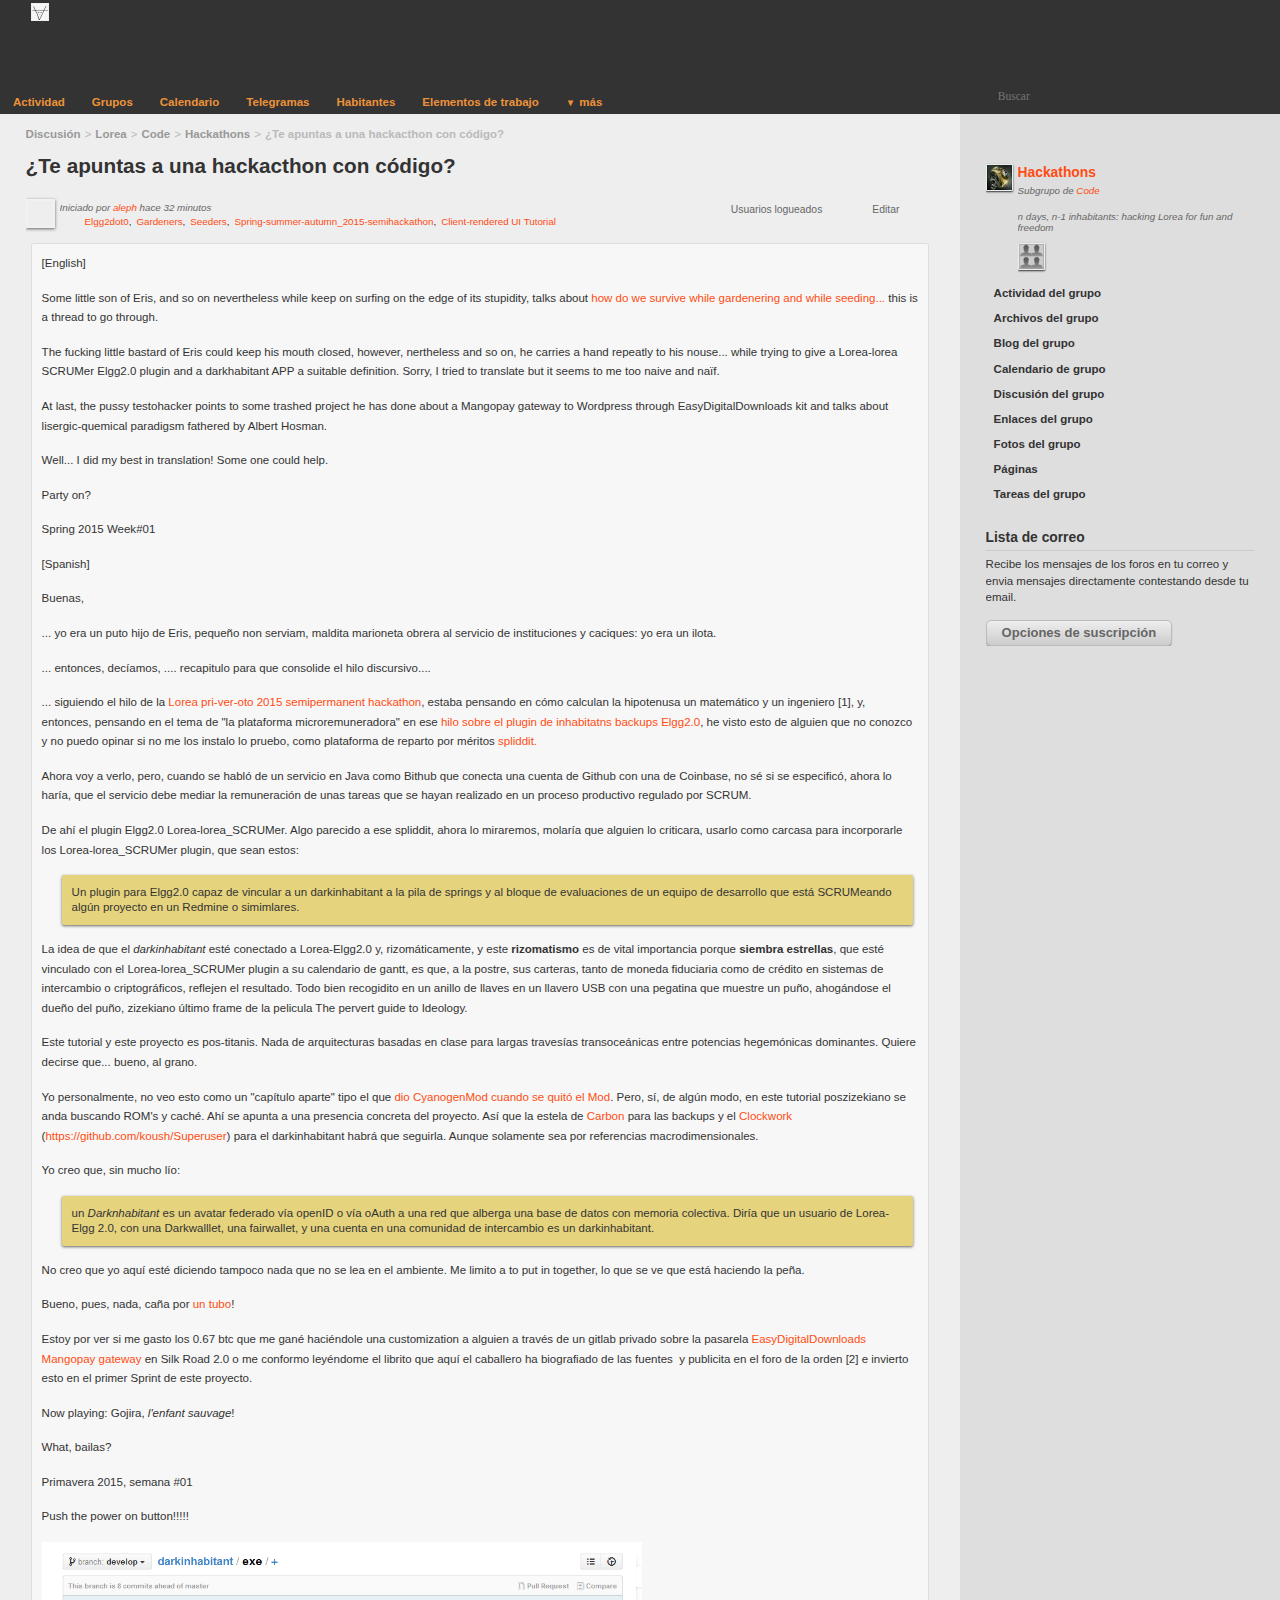
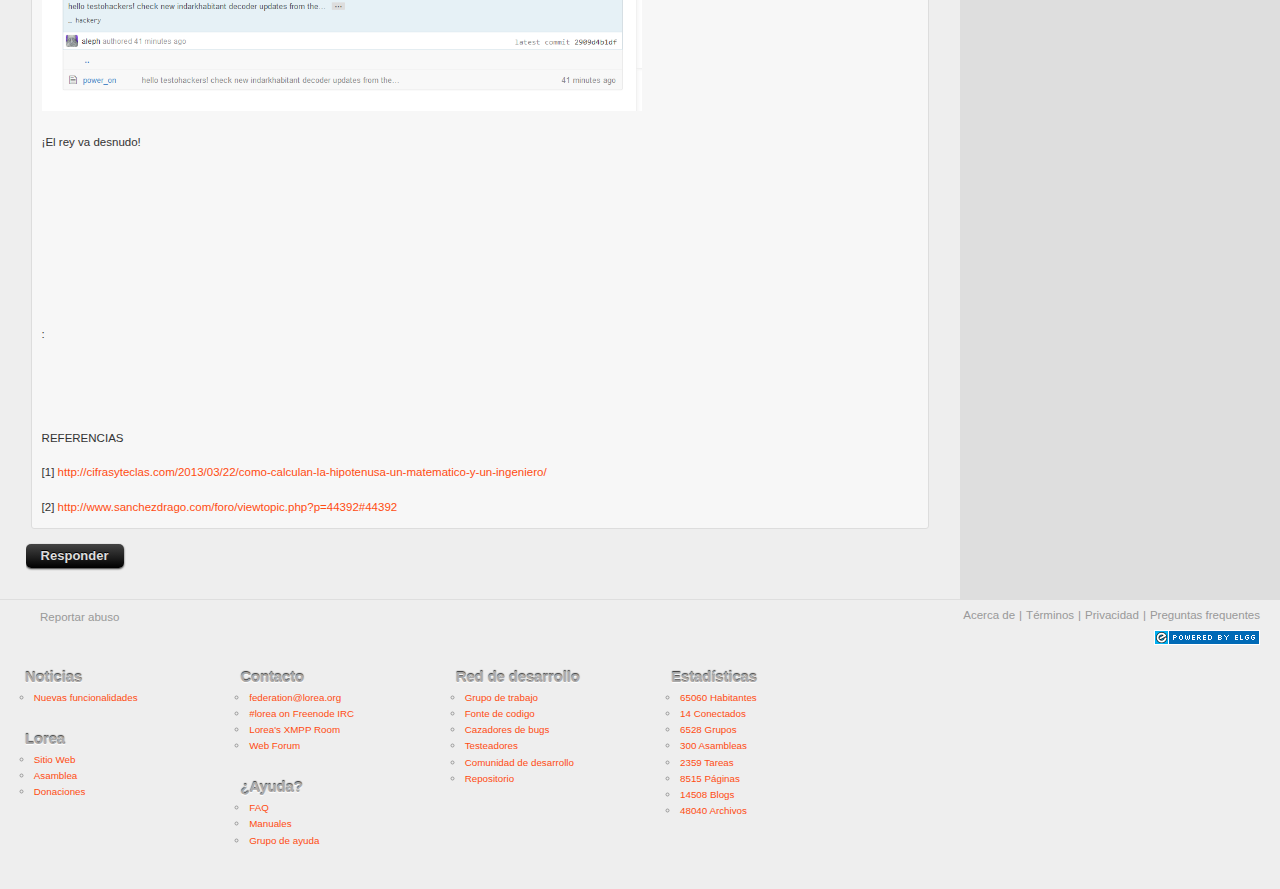
<file: exe/discussions/semipermanent hackathon 2015/N-1  ¿Te apuntas a una hackacthon con código.htm>
<!DOCTYPE html>
<html lang="es"><head>
<meta http-equiv="content-type" content="text/html; charset=UTF-8">
	<meta charset="utf-8">
	<meta name="generator" content="Elgg 1.8.18">
	<title>N-1: ¿Te apuntas a una hackacthon con código?</title>
	<link rel="SHORTCUT ICON" href="https://n-1.cc/mod/n1_theme/_graphics/favicon.ico">

	<link rel="stylesheet" href="N-1%20%20%C2%BFTe%20apuntas%20a%20una%20hackacthon%20con%20c%C3%B3digo_files/elgg.css" type="text/css">

	<!--[if gt IE 7]>
		<link rel="stylesheet" type="text/css" href="https://n-1.cc/cache/css/default/ie.1416268255.css" />
	<![endif]-->
	<!--[if IE 7]>
		<link rel="stylesheet" type="text/css" href="https://n-1.cc/cache/css/default/ie7.1416268255.css" />
	<![endif]-->
	<!--[if IE 6]>
		<link rel="stylesheet" type="text/css" href="https://n-1.cc/cache/css/default/ie6.1416268255.css" />
	<![endif]-->

	<script type="text/javascript" src="N-1%20%20%C2%BFTe%20apuntas%20a%20una%20hackacthon%20con%20c%C3%B3digo_files/jquery-1.js"></script>
	<script type="text/javascript" src="N-1%20%20%C2%BFTe%20apuntas%20a%20una%20hackacthon%20con%20c%C3%B3digo_files/jquery-ui-1.js"></script>
	<script type="text/javascript" src="N-1%20%20%C2%BFTe%20apuntas%20a%20una%20hackacthon%20con%20c%C3%B3digo_files/jquery.js"></script>
	<script type="text/javascript" src="N-1%20%20%C2%BFTe%20apuntas%20a%20una%20hackacthon%20con%20c%C3%B3digo_files/elgg.js"></script>

<script type="text/javascript">
	/**
 * Don't want to cache these -- they could change for every request
 */
elgg.config.lastcache = 1416268255;
elgg.config.viewtype = 'default';
elgg.config.simplecache_enabled = 1;

elgg.security.token.__elgg_ts = 1427215072;
elgg.security.token.__elgg_token = '3d3bbf8c13e800e297d3cfcfc2de4ac1';

elgg.page_owner =  {"guid":88309,"type":"group","subtype":false,"time_created":"1301360302","time_updated":"1313415844","container_guid":"17605","owner_guid":"12445","site_guid":"1","name":"Hackathons","description":"<p>Every once in a while, the Lorea developers invite the inhabitants for a week of intensive development of features and contents for the Lorea Network.<\/p>\r\n<p>Although the final product is often new code, you don't need to be a coder to participate: some tasks involve testing, writing documentation or translating community contents.\u00a0 Please come and share your ideas and propose problems to solve.<\/p>\r\n<p>(Group icon by <a href=\"http:\/\/www.knox3d.org\/\" target=\"_blank\" title=\"Visit Maxim's site\">Maxim Rudakov<\/a>)<\/p>","url":"https:\/\/n-1.cc\/g\/code+hackathons"};elgg.session.user = new elgg.ElggUser({"guid":60916,"type":"user","subtype":false,"time_created":"1290311857","time_updated":"1426615014","container_guid":"0","owner_guid":"0","site_guid":"1","name":"aleph","username":"jacme","language":"es","url":"https:\/\/n-1.cc\/profile\/jacme","admin":false});
//Before the DOM is ready, but elgg's js framework is fully initalized
elgg.trigger_hook('boot', 'system');</script>


	<link rel="alternate" type="application/rss+xml" title="RSS" href="https://n-1.cc/discussion/view/2096019/%C2%BFte-apuntas-a-una-hackacthon-con-codigo?view=rss">
<link rel="openid2.provider openid.server" href="https://n-1.cc/mod/openid_server/server.php"><link rel="openid2.local_id openid.delegate" href="https://n-1.cc/profile/group:88309">        <link rel="alternate" type="application/atom+xml" href="https://n-1.cc/discussion/view/2096019/%C2%BFte-apuntas-a-una-hackacthon-con-codigo?view=atom">
        <link rel="alternate" type="application/stream+json" href="https://n-1.cc/discussion/view/2096019/%C2%BFte-apuntas-a-una-hackacthon-con-codigo?view=json">
        <link rel="lrdd" href="https://n-1.cc/discussion/view/2096019/%C2%BFte-apuntas-a-una-hackacthon-con-codigo?view=xrds">
        <meta http-equiv="X-XRDS-Location" content="https://n-1.cc/discussion/view/2096019/%C2%BFte-apuntas-a-una-hackacthon-con-codigo?view=xrds">
</head>
<body>
<div class="elgg-page elgg-page-default">
	<div class="elgg-page-messages">
		<ul class="elgg-system-messages"><li style="opacity: 0.9;" class="hidden"></li><li style="opacity: 0.9; display: none;" class="elgg-message elgg-state-success">
<p>Se ha actualizado la discusión.</p>
</li></ul>	</div>
	
		<header class="elgg-page-topbar">
		<div class="elgg-inner">
			<ul class="elgg-menu elgg-menu-topbar elgg-menu-topbar-alt"><li class="elgg-menu-item-dashboard"><a href="https://n-1.cc/dashboard" title="Escritorio"><span class="elgg-icon elgg-icon-home "></span></a></li><li class="elgg-menu-item-usersettings"><a href="https://n-1.cc/settings/user/jacme" title="Configuración"><span class="elgg-icon elgg-icon-settings-alt "></span></a></li><li class="elgg-menu-item-logout"><a href="https://n-1.cc/action/logout?__elgg_ts=1427215378&amp;__elgg_token=71b168123b40798f220316b90e51093e" title="Cerrar sesión">Cerrar sesión</a></li></ul><ul class="elgg-menu elgg-menu-topbar elgg-menu-topbar-default"><li class="elgg-menu-item-site-logo"><a href="https://n-1.cc/">N-1</a></li><li class="elgg-menu-item-profile"><a href="https://n-1.cc/profile/jacme" class="elgg-topbar-avatar"><img src="N-1%20%20%C2%BFTe%20apuntas%20a%20una%20hackacthon%20con%20c%C3%B3digo_files/icondirect.jpg" alt="aleph" title="Perfil" class="elgg-border-plain elgg-transition"></a></li><li class="elgg-menu-item-friends"><a href="https://n-1.cc/friends/jacme" title="Amigos"><span class="elgg-icon elgg-icon-users "></span></a></li><li class="elgg-menu-item-groups"><a href="https://n-1.cc/groups/member/jacme" title="Grupos"><span class="elgg-icon elgg-icon-groups "></span>0</a></li><li class="elgg-menu-item-messages"><a href="https://n-1.cc/messages/inbox/jacme" title="Correos"><span class="elgg-icon elgg-icon-mail"></span></a></li></ul>		</div>
	</header>
	
	<header class="elgg-page-header">
		<div class="elgg-inner">
			
<h1>
	<a class="elgg-heading-site" href="https://n-1.cc/">
		N-1	</a>
</h1>
<ul class="elgg-menu elgg-menu-site elgg-menu-site-default clearfix"><li class="elgg-menu-item-activity"><a href="https://n-1.cc/activity">Actividad</a></li><li class="elgg-menu-item-groups"><a href="https://n-1.cc/groups/all">Grupos</a></li><li class="elgg-menu-item-event-calendar"><a href="https://n-1.cc/event_calendar/list/">Calendario</a></li><li class="elgg-menu-item-thewire"><a href="https://n-1.cc/thewire/all">Telegramas</a></li><li class="elgg-menu-item-members"><a href="https://n-1.cc/members">Habitantes</a></li><li class="elgg-menu-item-favorites"><a href="https://n-1.cc/favorites/view/">Elementos de trabajo</a></li><li class="elgg-more"><a href="#">más</a><ul class="elgg-menu elgg-menu-site elgg-menu-site-more"><li class="elgg-menu-item-file"><a href="https://n-1.cc/file/all">Archivos</a></li><li class="elgg-menu-item-blog"><a href="https://n-1.cc/blog/all">Blogs</a></li><li class="elgg-menu-item-bookmarks"><a href="https://n-1.cc/bookmarks/all">Enlaces</a></li><li class="elgg-menu-item-photos"><a href="https://n-1.cc/photos/all">Fotos</a></li><li class="elgg-menu-item-pages"><a href="https://n-1.cc/pages/all">Páginas</a></li><li class="elgg-menu-item-tasks"><a href="https://n-1.cc/tasks/all">Tareas</a></li><li class="elgg-menu-item-videolist"><a href="https://n-1.cc/videolist/all">Vídeos</a></li><li class="elgg-menu-item-wiki"><a href="https://n-1.cc/dokuwiki/all">Wikis</a></li></ul></li></ul>
<form class="elgg-search elgg-search-header" action="https://n-1.cc/search" method="get">
	<fieldset>
		<input class="search-input" size="21" name="q" placeholder="Buscar" type="search">
		<input name="search_type" value="all" type="hidden">
		<input value="Ir" class="search-submit-button" type="submit">
	</fieldset>
</form>
		</div>
	</header>
	<div class="elgg-page-body">
		<div class="elgg-inner">
			
<div class="elgg-layout elgg-layout-one-sidebar clearfix">
	<div class="elgg-main elgg-body">
		<ul class="elgg-menu elgg-breadcrumbs"><li><a href="https://n-1.cc/discussion/all">Discusión</a></li><li><a href="https://n-1.cc/discussion/owner/7826">Lorea</a></li><li><a href="https://n-1.cc/discussion/owner/17605">Code</a></li><li><a href="https://n-1.cc/discussion/owner/88309">Hackathons</a></li><li>¿Te apuntas a una hackacthon con código?</li></ul><div class="elgg-head clearfix">
	<h2 class="elgg-heading-main">¿Te apuntas a una hackacthon con código?</h2>
</div><div class="elgg-content">
	<div class="elgg-image-block clearfix">
	<div class="elgg-image"><div class="elgg-avatar elgg-avatar-tiny">
<span class="elgg-icon elgg-icon-hover-menu "></span><ul rel="c2f64640d8a2c9e6c0ccabbc45fb731f8f6f22847bda2d19d2ebd5d34b133678" class="elgg-menu elgg-menu-hover elgg-ajax-loader pvl" data-json="{&quot;g&quot;:60916,&quot;pog&quot;:88309,&quot;c&quot;:[&quot;discussion&quot;],&quot;m&quot;:&quot;c2f64640d8a2c9e6c0ccabbc45fb731f8f6f22847bda2d19d2ebd5d34b133678&quot;}"></ul><a href="https://n-1.cc/profile/jacme" class=""><img src="N-1%20%20%C2%BFTe%20apuntas%20a%20una%20hackacthon%20con%20c%C3%B3digo_files/spacer.gif" alt="aleph" title="aleph" class="" style="background: url(https://n-1.cc/mod/profile/icondirect.php?lastcache=1390792929&amp;joindate=1290311857&amp;guid=60916&amp;size=tiny) no-repeat;"></a></div>
</div><div class="elgg-body"><ul class="elgg-menu elgg-menu-entity elgg-menu-hz elgg-menu-entity-default"><li class="elgg-menu-item-access"><span title="Nivel de acceso" class="elgg-access elgg-access-group-open elgg-access-loggedin">Usuarios logueados</span></li><li class="elgg-menu-item-favorite"><a href=""></a><a href="https://n-1.cc/action/favorites/add/?guid=2096019&amp;__elgg_ts=1427215378&amp;__elgg_token=71b168123b40798f220316b90e51093e" title="Clickea para agregar un elemento de trabajo" class="favorites-add"><span class="elgg-icon elgg-icon-star-empty "></span></a></li><li class="elgg-menu-item-edit"><a href="https://n-1.cc/discussion/edit/2096019" title="Editar">Editar</a></li><li class="elgg-menu-item-delete"><a href="https://n-1.cc/action/discussion/delete?guid=2096019&amp;__elgg_ts=1427215378&amp;__elgg_token=71b168123b40798f220316b90e51093e" title="Eliminar" rel="Está seguro de eliminar este item?" class="elgg-requires-confirmation"><span class="elgg-icon elgg-icon-delete "></span></a></li></ul><div class="elgg-subtext">Iniciado por <a href="https://n-1.cc/profile/jacme">aleph</a> <time title="24 March 2015 @ 5:13pm" datetime="2015-03-24T17:13:34+01:00" class="timestamp">hace 32 minutos</time> </div>		<div class="clearfix">
			<ul class="elgg-tags">
				<li><span class="elgg-icon elgg-icon-tag "></span></li><li class="elgg-tag"><a href="https://n-1.cc/search?q=Elgg2dot0&amp;search_type=tags" rel="tag">Elgg2dot0</a></li><li class="elgg-tag"><a href="https://n-1.cc/search?q=Gardeners&amp;search_type=tags" rel="tag">Gardeners</a></li><li class="elgg-tag"><a href="https://n-1.cc/search?q=Seeders&amp;search_type=tags" rel="tag">Seeders</a></li><li class="elgg-tag"><a href="https://n-1.cc/search?q=Spring-summer-autumn_2015-semihackathon&amp;search_type=tags" rel="tag">Spring-summer-autumn_2015-semihackathon</a></li><li class="elgg-tag"><a href="https://n-1.cc/search?q=Client-rendered%20UI%20Tutorial&amp;search_type=tags" rel="tag">Client-rendered UI Tutorial</a></li>
			</ul>
		</div></div>
</div>
	<div class="elgg-output"><p>[English]</p><p>Some little son of Eris, and so on nevertheless while keep on surfing on the edge of its stupidity, talks about <a rel="nofollow" href="https://n-1.cc/discussion/view/2095287/lorea-reloaded-spring-summer-autumn-2015-how-do-we-survive-while-gardenering-como-sobrevivimos-mientras-codeamos-en-el-jardin">how do we survive while gardenering and while seeding...</a> this is a thread to go through.</p><p>The
 fucking little bastard of Eris could keep his mouth closed, however, 
nertheless and so on, he carries a hand repeatly to his nouse... while 
trying to give a Lorea-lorea SCRUMer Elgg2.0 plugin and a darkhabitant 
APP a suitable definition. Sorry, I tried to translate but it seems to 
me too naive and naïf.</p><p>At last, the pussy testohacker points to 
some trashed project he has done about a Mangopay gateway to Wordpress 
through EasyDigitalDownloads kit and talks about lisergic-quemical 
paradigsm fathered by Albert Hosman.</p><p>Well... I did my best in translation! Some one could help.</p><p>Party on?</p><p>Spring 2015 Week#01</p><p>[Spanish]</p><p>Buenas,</p><p>...
 yo era un puto hijo de Eris, pequeño non serviam, maldita marioneta 
obrera al servicio de instituciones y caciques: yo era un ilota.</p><p>... entonces, decíamos, .... recapitulo para que consolide el hilo discursivo....</p><p>... siguiendo el hilo de la <a rel="nofollow" href="https://n-1.cc/blog/view/2095213/lorea-reloaded-spring-summer-autumn-2015">Lorea pri-ver-oto 2015 semipermanent hackathon</a>,
 estaba pensando en cómo calculan la hipotenusa un matemático y un 
ingeniero [1], y, entonces, pensando en el tema de "la plataforma 
microremuneradora" en ese <a rel="nofollow" href="https://n-1.cc/discussion/view/2095202/lorea-reloaded-spring-summer-autumn-2015-plugin-inhabitant-backups">hilo sobre el plugin de inhabitatns backups Elgg2.0</a>,
 he visto esto de alguien que no conozco y no puedo opinar si no me los 
instalo lo pruebo, como plataforma de reparto por méritos <a rel="nofollow" href="http://www.spliddit.org/apps/credit">spliddit.</a></p><p>Ahora
 voy a verlo, pero, cuando se habló de un servicio en Java como Bithub 
que conecta una cuenta de Github con una de Coinbase, no sé si se 
especificó, ahora lo haría, que el servicio debe mediar la remuneración 
de unas tareas que se hayan realizado en un proceso productivo regulado 
por SCRUM.</p><p>De ahí el plugin Elgg2.0 Lorea-lorea_SCRUMer. Algo 
parecido a ese spliddit, ahora lo miraremos, molaría que alguien lo 
criticara, usarlo como carcasa para incorporarle los Lorea-lorea_SCRUMer
 plugin, que sean estos:</p><blockquote><p>Un plugin para Elgg2.0 capaz 
de vincular a un darkinhabitant a la pila de springs y al bloque de 
evaluaciones de un equipo de desarrollo que está SCRUMeando algún 
proyecto en un Redmine o simimlares.</p></blockquote><p>La idea de que el <em>darkinhabitant </em>esté conectado a Lorea-Elgg2.0 y, rizomáticamente, y este <strong>rizomatismo </strong>es de vital importancia porque <strong>siembra estrellas</strong>,
 que esté vinculado con el Lorea-lorea_SCRUMer plugin a su calendario de
 gantt, es que, a la postre, sus carteras, tanto de moneda fiduciaria 
como de crédito en sistemas de intercambio o criptográficos, reflejen el
 resultado. Todo bien recogidito en un anillo de llaves en un llavero 
USB con una pegatina que muestre un puño, ahogándose el dueño del puño, 
zizekiano último frame de la pelicula The pervert guide to Ideology.</p><p>Este
 tutorial y este proyecto es pos-titanis. Nada de arquitecturas basadas 
en clase para largas travesías transoceánicas entre potencias 
hegemónicas dominantes. Quiere decirse que... bueno, al grano.</p><p>Yo personalmente, no veo esto como un "capítulo aparte" tipo el que <a rel="nofollow" href="http://www.cyanogenmod.org/blog/a_new_chapter">dio CyanogenMod cuando se quitó el Mod</a>.
 Pero, sí, de algún modo, en este tutorial poszizekiano se anda buscando
 ROM's y caché. Ahí se apunta a una presencia concreta del proyecto. Así
 que la estela de <a rel="nofollow" href="http://www.xatakandroid.com/productividad-herramientas/carbon-te-permite-hacer-copias-de-seguridad-de-tus-aplicaciones-y-datos-en-android-sin-ser-root">Carbon</a> para las backups y el <a rel="nofollow" href="http://www.xatakandroid.com/productividad-herramientas/clockworkmod-superuser-ya-disponible-en-google-play">Clockwork </a>(<a href="https://github.com/koush/Superuser" rel="nofollow">https://github.com/koush/Superuser</a>) para el darkinhabitant habrá que seguirla. Aunque solamente sea por referencias macrodimensionales.</p><p>Yo creo que, sin mucho lío:</p><blockquote><p>un <em>Darknhabitant </em>es
 un avatar federado vía openID o vía oAuth a una red que alberga una 
base de datos con memoria colectiva. Diría que un usuario de Lorea-Elgg 
2.0, con una Darkwalllet, una fairwallet, y una cuenta en una comunidad 
de intercambio es un darkinhabitant.</p></blockquote><p>No creo que yo 
aquí esté diciendo tampoco nada que no se lea en el ambiente. Me limito a
 to put in together, lo que se ve que está haciendo la peña.</p><p>Bueno, pues, nada, caña por<a rel="nofollow" href="https://github.com/aleph1888/torsocks"> un tubo</a>!</p><p>Estoy
 por ver si me gasto los 0.67 btc que me gané haciéndole una 
customization a alguien a través de un gitlab privado sobre la pasarela <a rel="nofollow" href="https://github.com/aleph1888/mangopay_edd_plugin_web">EasyDigitalDownloads Mangopay gateway</a>
 en Silk Road 2.0 o me conformo leyéndome el librito que aquí el 
caballero ha biografiado de las fuentes&nbsp; y publicita en el foro de 
la orden [2] e invierto esto en el primer Sprint de este proyecto.</p><p>Now playing: Gojira, <em>l'enfant sauvage</em>!</p><p>What, bailas?</p><p>Primavera 2015, semana #01</p><p>Push the power on button!!!!!</p><p><img alt="Lorea (spring-summer-autumn) 2015 a semi-hackathon:" src="N-1%20%20%C2%BFTe%20apuntas%20a%20una%20hackacthon%20con%20c%C3%B3digo_files/darkhabitant.png" style="height: 169px; width: 600px;"></p><p>¡El rey va desnudo!</p><p>&nbsp;</p><p>&nbsp;</p><p><br>
&nbsp;</p><p>&nbsp;</p><p>:</p><p>&nbsp;</p><p>&nbsp;</p><p>REFERENCIAS</p><p>[1] <a href="http://cifrasyteclas.com/2013/03/22/como-calculan-la-hipotenusa-un-matematico-y-un-ingeniero/" rel="nofollow">http://cifrasyteclas.com/2013/03/22/como-calculan-la-hipotenusa-un-matematico-y-un-ingeniero/</a></p><p>[2] <a href="http://www.sanchezdrago.com/foro/viewtopic.php?p=44392#44392" rel="nofollow">http://www.sanchezdrago.com/foro/viewtopic.php?p=44392#44392</a></p></div>
</div><a href="https://n-1.cc/discussion/view/2096019/%C2%BFte-apuntas-a-una-hackacthon-con-codigo?box=reply&amp;guid=2096019" class="elgg-button elgg-button-submit mtm" rel="nofollow">Responder</a><div class="mtl replies"></div>	</div>

	<div class="elgg-sidebar">
		<ul class="elgg-menu elgg-menu-extras elgg-menu-hz elgg-menu-extras-default"><li class="elgg-menu-item-bookmark"><a href="https://n-1.cc/bookmarks/add/60916?address=https%3A%2F%2Fn-1.cc%2Fdiscussion%2Fview%2F2096019%2F%25C2%25BFte-apuntas-a-una-hackacthon-con-codigo" title="Marcar como enlace" rel="nofollow"><span class="elgg-icon elgg-icon-push-pin-alt "></span></a></li><li class="elgg-menu-item-task"><a href="https://n-1.cc/tasks/add/88309?referer=https%3A%2F%2Fn-1.cc%2Fdiscussion%2Fview%2F2096019%2F%25C2%25BFte-apuntas-a-una-hackacthon-con-codigo" title="Marcar como tarea" rel="nofollow"><span class="elgg-icon elgg-icon-checkmark "></span></a></li><li class="elgg-menu-item-rss"><a href="https://n-1.cc/discussion/view/2096019/%C2%BFte-apuntas-a-una-hackacthon-con-codigo?view=rss" title="Canal RSS para esta página"><span class="elgg-icon elgg-icon-rss "></span></a></li></ul><div class="elgg-module elgg-owner-block"><div class="elgg-head"><div class="elgg-image-block clearfix">
	<div class="elgg-image"><a href="https://n-1.cc/g/code+hackathons" title="Hackathons"><img src="N-1%20%20%C2%BFTe%20apuntas%20a%20una%20hackacthon%20con%20c%C3%B3digo_files/1301360308.jpg" alt="Hackathons" height="25" width="25"></a></div><div class="elgg-body"><h3><a href="https://n-1.cc/g/code+hackathons">Hackathons</a></h3><div class="elgg-subtext">Subgrupo de <a href="https://n-1.cc/g/lorea+code">Code</a></div><div class="elgg-subtext">n days, n-1 inhabitants: hacking Lorea for fun and freedom</div><div class="subgroups-icons"><a href="https://n-1.cc/g/hackathons+tests" title="tests"><img src="N-1%20%20%C2%BFTe%20apuntas%20a%20una%20hackacthon%20con%20c%C3%B3digo_files/defaulttiny.gif" alt="tests" height="25" width="25"></a> </div></div>
</div></div><div class="elgg-body"><ul class="elgg-menu elgg-menu-owner-block elgg-menu-owner-block-default"><li class="elgg-menu-item-activity"><a href="https://n-1.cc/groups/activity/88309">Actividad del grupo</a></li><li class="elgg-menu-item-file"><a href="https://n-1.cc/file/group/88309/all">Archivos del grupo</a></li><li class="elgg-menu-item-blog"><a href="https://n-1.cc/blog/group/88309/all">Blog del grupo</a></li><li class="elgg-menu-item-event-calendar"><a href="https://n-1.cc/event_calendar/group/88309">Calendario de grupo</a></li><li class="elgg-menu-item-discussion"><a href="https://n-1.cc/discussion/owner/88309">Discusión del grupo</a></li><li class="elgg-menu-item-bookmarks"><a href="https://n-1.cc/bookmarks/group/88309/all">Enlaces del grupo</a></li><li class="elgg-menu-item-photos"><a href="https://n-1.cc/photos/group/88309/all">Fotos del grupo</a></li><li class="elgg-menu-item-pages"><a href="https://n-1.cc/pages/group/88309/all">Páginas</a></li><li class="elgg-menu-item-tasks"><a href="https://n-1.cc/tasks/group/88309/all">Tareas del grupo</a></li></ul></div></div><div class="elgg-module  elgg-module-aside"><div class="elgg-head"><h3>Lista de correo</h3></div><div class="elgg-body"><p>Recibe los mensajes de los foros en tu correo y envia mensajes directamente contestando desde tu email.</p><a href="https://n-1.cc/elggman/view/88309" class="elgg-button">Opciones de suscripción</a></div></div>	</div>
</div>
		</div>
	</div>
	<footer class="elgg-page-footer">
		<div class="elgg-inner">
			<ul class="elgg-menu elgg-menu-footer elgg-menu-hz elgg-menu-footer-alt"><li class="elgg-menu-item-report-this"><a href="javascript:elgg.forward('reportedcontent/add'+'?address='+encodeURIComponent(location.href)+'&amp;title='+encodeURIComponent(document.title));" title="Reportar esta página al administrador"><span class="elgg-icon elgg-icon-report-this "></span>Reportar abuso</a></li></ul><ul class="elgg-menu elgg-menu-footer elgg-menu-hz elgg-menu-footer-default"><li class="elgg-menu-item-about"><a href="https://n-1.cc/about">Acerca de</a></li><li class="elgg-menu-item-terms"><a href="https://n-1.cc/terms">Términos</a></li><li class="elgg-menu-item-privacy"><a href="https://n-1.cc/privacy">Privacidad</a></li><li class="elgg-menu-item-faq"><a href="https://n-1.cc/faq">Preguntas frequentes</a></li></ul><footer class="mts clearfloat float-alt"><a href="http://elgg.org/" class=""><img src="N-1%20%20%C2%BFTe%20apuntas%20a%20una%20hackacthon%20con%20c%C3%B3digo_files/powered_by_elgg_badge_drk_bckgnd.gif" alt="Powered by Elgg" height="15" width="106"></a></footer><div class="spotlight clearfloat"><div class="spotlight-column">
	<div class="spotlight-module">
		<h3>Noticias</h3>
		<ul><li><a href="https://n-1.cc/pg/pages/view/9385/">Nuevas funcionalidades</a></li></ul>
	</div>

	<div class="spotlight-module">
		<h3>Lorea</h3>
		<ul><li><a href="https://lorea.org/">Sitio Web</a></li>
<li><a href="https://n-1.cc/g/lorea/">Asamblea</a></li>
<li><a href="https://n-1.cc/pg/pages/view/14884/">Donaciones</a></li></ul>
	</div>
</div><div class="spotlight-column">
	<div class="spotlight-module">
		<h3>Contacto</h3>
		<ul><li><a href="mailto:federation@lorea.org">federation@lorea.org</a></li>
<li><a href="irc://irc.freenode.net/lorea">#lorea on Freenode IRC</a></li>
<li><a href="xmpp://lorea@groups.n-1.cc?join">Lorea's XMPP Room</a></li>
<li><a href="https://n-1.cc/discussion/owner/7826">Web Forum</a></li></ul>
	</div>

	<div class="spotlight-module">
		<h3>¿Ayuda?</h3>
		<ul><li><a href="https://n-1.cc/faq/">FAQ</a></li>
<li><a href="https://n-1.cc/dokuwiki/9394">Manuales</a></li>
<li><a href="https://n-1.cc/g/help">Grupo de ayuda</a></li></ul>
	</div>
</div><div class="spotlight-column">
	<div class="spotlight-module">
		<h3>Red de desarrollo</h3>
		<ul><li><a href="https://n-1.cc/g/lorea+code">Grupo de trabajo</a></li>
<li><a href="https://n-1.cc/spotlight/source-code">Fonte de codigo</a></li>
<li><a href="https://n-1.cc/g/bughunting/">Cazadores de bugs</a></li>
<li><a href="https://n-1.cc/g/testers-and-usability/">Testeadores</a></li>
<li><a href="https://dev.lorea.org/">Comunidad de desarrollo</a></li>
<li><a href="https://gitorious.org/lorea/">Repositorio</a></li></ul>
	</div>
</div><div class="spotlight-column">
	<div class="spotlight-module">
		<h3>Estadísticas</h3>
		<ul><li><a href="https://n-1.cc/members">65060 Habitantes</a></li>
<li><a href="https://n-1.cc/members/online">14 Conectados</a></li>
<li><a href="https://n-1.cc/groups/all">6528 Grupos</a></li>
<li><a href="https://n-1.cc/assemblies/all">300 Asambleas</a></li>
<li><a href="https://n-1.cc/tasks/all">2359 Tareas</a></li>
<li><a href="https://n-1.cc/pages/all">8515 Páginas</a></li>
<li><a href="https://n-1.cc/blog/all">14508 Blogs</a></li>
<li><a href="https://n-1.cc/file/all">48040 Archivos</a></li></ul>
	</div>
</div></div>		</div>
	</footer>
</div>
	<script type="text/javascript" src="N-1%20%20%C2%BFTe%20apuntas%20a%20una%20hackacthon%20con%20c%C3%B3digo_files/developers.js"></script>


</body></html>
</file>
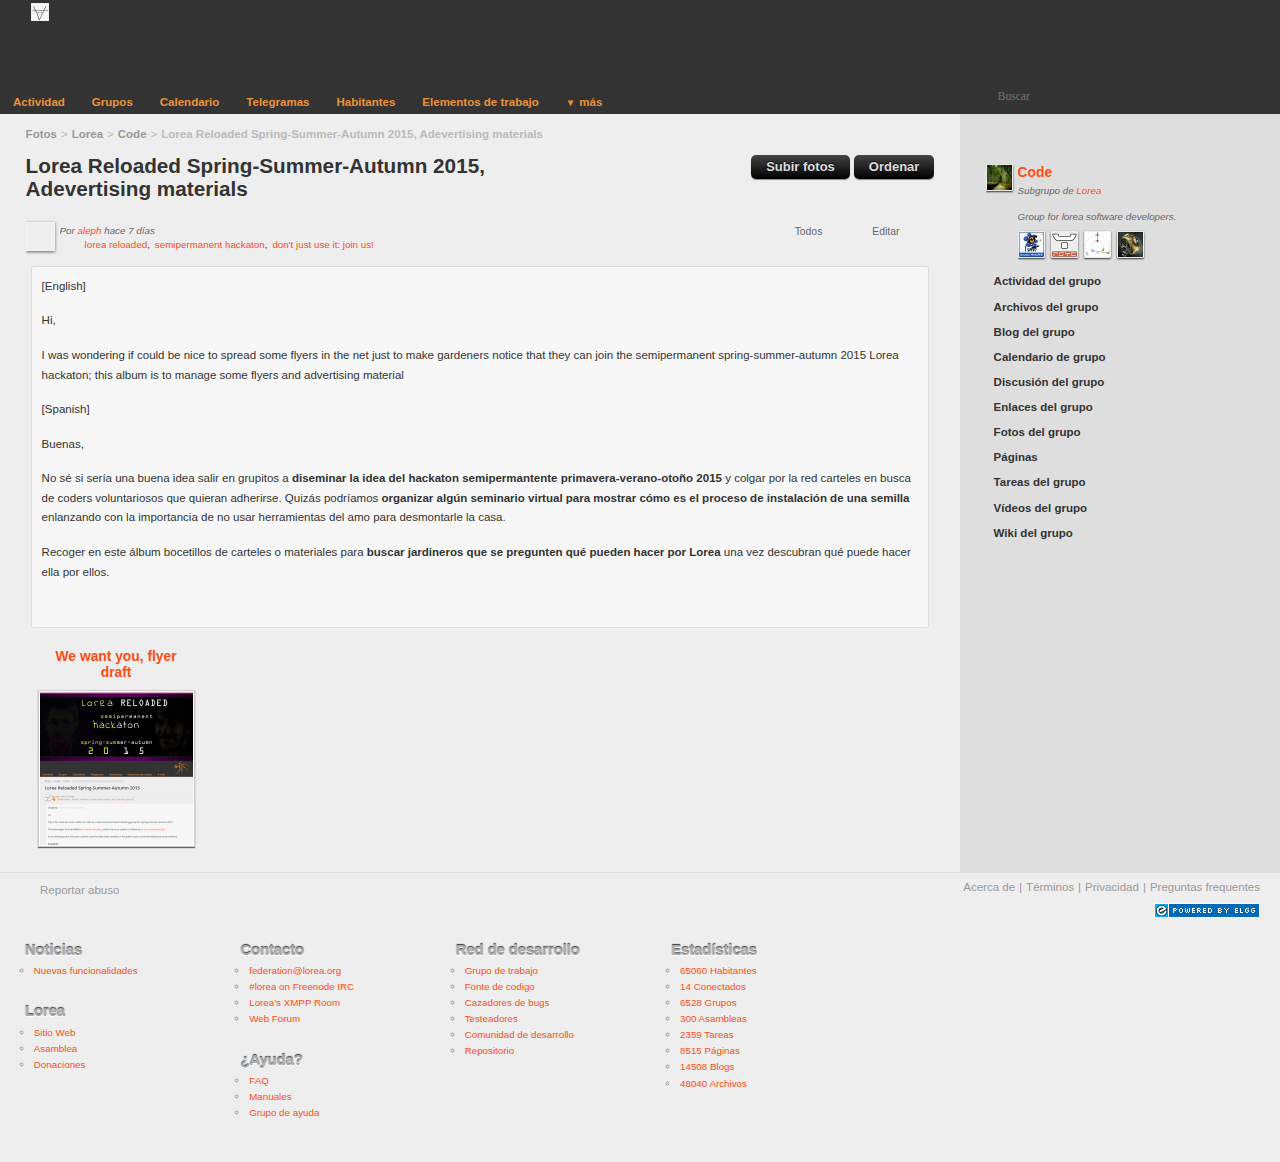
<file: exe/media-timeline/Photo/N-1  Lorea Reloaded Spring-Summer-Autumn 2015, Adevertising materials.htm>
<!DOCTYPE html>
<html lang="es"><head>
<meta http-equiv="content-type" content="text/html; charset=UTF-8">
	<meta charset="utf-8">
	<meta name="generator" content="Elgg 1.8.18">
	<title>N-1: Lorea Reloaded Spring-Summer-Autumn 2015, Adevertising materials</title>
	<link rel="SHORTCUT ICON" href="https://n-1.cc/mod/n1_theme/_graphics/favicon.ico">

	<link rel="stylesheet" href="N-1%20%20Lorea%20Reloaded%20Spring-Summer-Autumn%202015,%20Adevertising%20materials_files/lightbox.css" type="text/css">
	<link rel="stylesheet" href="N-1%20%20Lorea%20Reloaded%20Spring-Summer-Autumn%202015,%20Adevertising%20materials_files/elgg.css" type="text/css">

	<!--[if gt IE 7]>
		<link rel="stylesheet" type="text/css" href="https://n-1.cc/cache/css/default/ie.1416268255.css" />
	<![endif]-->
	<!--[if IE 7]>
		<link rel="stylesheet" type="text/css" href="https://n-1.cc/cache/css/default/ie7.1416268255.css" />
	<![endif]-->
	<!--[if IE 6]>
		<link rel="stylesheet" type="text/css" href="https://n-1.cc/cache/css/default/ie6.1416268255.css" />
	<![endif]-->

	<script type="text/javascript" src="N-1%20%20Lorea%20Reloaded%20Spring-Summer-Autumn%202015,%20Adevertising%20materials_files/jquery-1.js"></script>
	<script type="text/javascript" src="N-1%20%20Lorea%20Reloaded%20Spring-Summer-Autumn%202015,%20Adevertising%20materials_files/jquery-ui-1.js"></script>
	<script type="text/javascript" src="N-1%20%20Lorea%20Reloaded%20Spring-Summer-Autumn%202015,%20Adevertising%20materials_files/jquery.js"></script>
	<script type="text/javascript" src="N-1%20%20Lorea%20Reloaded%20Spring-Summer-Autumn%202015,%20Adevertising%20materials_files/elgg.js"></script>
	<script type="text/javascript" src="N-1%20%20Lorea%20Reloaded%20Spring-Summer-Autumn%202015,%20Adevertising%20materials_files/lightbox.js"></script>

<script type="text/javascript">
	/**
 * Don't want to cache these -- they could change for every request
 */
elgg.config.lastcache = 1416268255;
elgg.config.viewtype = 'default';
elgg.config.simplecache_enabled = 1;

elgg.security.token.__elgg_ts = 1427215740;
elgg.security.token.__elgg_token = '90dac5c21f44e0105ea62ec733c1ca86';

elgg.page_owner =  {"guid":17605,"type":"group","subtype":false,"time_created":"1274502917","time_updated":"1360790977","container_guid":"7826","owner_guid":"5166","site_guid":"1","name":"Code","description":"<p>Group for lorea software developers. You can join if you would like to coordinate or help developing on the various open fronts.<\/p>\r\n<p>Check the <a href=\"https:\/\/n-1.cc\/tasks\/group\/17605\/all\">task list<\/a> to see up to date information on tasks you can join. Set yourself to participate on the ones you're interested in, or create new tasks for issues you think are important.<\/p>\r\n<p>Please, dont put any content in this group in any language other than english or it will be deleted.<\/p>\r\n<p>Also, for general ideas and brainstorming, put them on <a href=\"https:\/\/n-1.cc\/discussion\/owner\/7826\">Lorea<\/a> where there is more people to discuss. Lorea-Development is to manage the actual coding.<\/p>","url":"https:\/\/n-1.cc\/g\/lorea+code"};elgg.session.user = new elgg.ElggUser({"guid":60916,"type":"user","subtype":false,"time_created":"1290311857","time_updated":"1426615014","container_guid":"0","owner_guid":"0","site_guid":"1","name":"aleph","username":"jacme","language":"es","url":"https:\/\/n-1.cc\/profile\/jacme","admin":false});
//Before the DOM is ready, but elgg's js framework is fully initalized
elgg.trigger_hook('boot', 'system');</script>


	<link rel="alternate" type="application/rss+xml" title="RSS" href="https://n-1.cc/photos/album/2095257/lorea-reloaded-spring-summer-autumn-2015-adevertising-materials?view=rss">
<link rel="openid2.provider openid.server" href="https://n-1.cc/mod/openid_server/server.php"><link rel="openid2.local_id openid.delegate" href="https://n-1.cc/profile/group:17605">        <link rel="alternate" type="application/atom+xml" href="https://n-1.cc/photos/album/2095257/lorea-reloaded-spring-summer-autumn-2015-adevertising-materials?view=atom">
        <link rel="alternate" type="application/stream+json" href="https://n-1.cc/photos/album/2095257/lorea-reloaded-spring-summer-autumn-2015-adevertising-materials?view=json">
        <link rel="lrdd" href="https://n-1.cc/photos/album/2095257/lorea-reloaded-spring-summer-autumn-2015-adevertising-materials?view=xrds">
        <meta http-equiv="X-XRDS-Location" content="https://n-1.cc/photos/album/2095257/lorea-reloaded-spring-summer-autumn-2015-adevertising-materials?view=xrds">
</head>
<body>
<div class="elgg-page elgg-page-default">
	<div class="elgg-page-messages">
		<ul class="elgg-system-messages"><li style="opacity: 0.9;" class="hidden"></li></ul>	</div>
	
		<header class="elgg-page-topbar">
		<div class="elgg-inner">
			<ul class="elgg-menu elgg-menu-topbar elgg-menu-topbar-alt"><li class="elgg-menu-item-dashboard"><a href="https://n-1.cc/dashboard" title="Escritorio"><span class="elgg-icon elgg-icon-home "></span></a></li><li class="elgg-menu-item-usersettings"><a href="https://n-1.cc/settings/user/jacme" title="Configuración"><span class="elgg-icon elgg-icon-settings-alt "></span></a></li><li class="elgg-menu-item-logout"><a href="https://n-1.cc/action/logout?__elgg_ts=1427215740&amp;__elgg_token=90dac5c21f44e0105ea62ec733c1ca86" title="Cerrar sesión">Cerrar sesión</a></li></ul><ul class="elgg-menu elgg-menu-topbar elgg-menu-topbar-default"><li class="elgg-menu-item-site-logo"><a href="https://n-1.cc/">N-1</a></li><li class="elgg-menu-item-profile"><a href="https://n-1.cc/profile/jacme" class="elgg-topbar-avatar"><img src="N-1%20%20Lorea%20Reloaded%20Spring-Summer-Autumn%202015,%20Adevertising%20materials_files/icondirect.jpg" alt="aleph" title="Perfil" class="elgg-border-plain elgg-transition"></a></li><li class="elgg-menu-item-friends"><a href="https://n-1.cc/friends/jacme" title="Amigos"><span class="elgg-icon elgg-icon-users "></span></a></li><li class="elgg-menu-item-groups"><a href="https://n-1.cc/groups/member/jacme" title="Grupos"><span class="elgg-icon elgg-icon-groups "></span>0</a></li><li class="elgg-menu-item-messages"><a href="https://n-1.cc/messages/inbox/jacme" title="Correos"><span class="elgg-icon elgg-icon-mail"></span></a></li></ul>		</div>
	</header>
	
	<header class="elgg-page-header">
		<div class="elgg-inner">
			
<h1>
	<a class="elgg-heading-site" href="https://n-1.cc/">
		N-1	</a>
</h1>
<ul class="elgg-menu elgg-menu-site elgg-menu-site-default clearfix"><li class="elgg-menu-item-activity"><a href="https://n-1.cc/activity">Actividad</a></li><li class="elgg-menu-item-groups"><a href="https://n-1.cc/groups/all">Grupos</a></li><li class="elgg-menu-item-event-calendar"><a href="https://n-1.cc/event_calendar/list/">Calendario</a></li><li class="elgg-menu-item-thewire"><a href="https://n-1.cc/thewire/all">Telegramas</a></li><li class="elgg-menu-item-members"><a href="https://n-1.cc/members">Habitantes</a></li><li class="elgg-menu-item-favorites"><a href="https://n-1.cc/favorites/view/">Elementos de trabajo</a></li><li class="elgg-more"><a href="#">más</a><ul class="elgg-menu elgg-menu-site elgg-menu-site-more"><li class="elgg-menu-item-file"><a href="https://n-1.cc/file/all">Archivos</a></li><li class="elgg-menu-item-blog"><a href="https://n-1.cc/blog/all">Blogs</a></li><li class="elgg-menu-item-bookmarks"><a href="https://n-1.cc/bookmarks/all">Enlaces</a></li><li class="elgg-menu-item-photos elgg-state-selected"><a href="https://n-1.cc/photos/all">Fotos</a></li><li class="elgg-menu-item-pages"><a href="https://n-1.cc/pages/all">Páginas</a></li><li class="elgg-menu-item-tasks"><a href="https://n-1.cc/tasks/all">Tareas</a></li><li class="elgg-menu-item-videolist"><a href="https://n-1.cc/videolist/all">Vídeos</a></li><li class="elgg-menu-item-wiki"><a href="https://n-1.cc/dokuwiki/all">Wikis</a></li></ul></li></ul>
<form class="elgg-search elgg-search-header" action="https://n-1.cc/search" method="get">
	<fieldset>
		<input class="search-input" size="21" name="q" placeholder="Buscar" type="search">
		<input name="search_type" value="all" type="hidden">
		<input value="Ir" class="search-submit-button" type="submit">
	</fieldset>
</form>
		</div>
	</header>
	<div class="elgg-page-body">
		<div class="elgg-inner">
			
<div class="elgg-layout elgg-layout-one-sidebar clearfix">
	<div class="elgg-main elgg-body">
		<ul class="elgg-menu elgg-breadcrumbs"><li><a href="https://n-1.cc/photos/all">Fotos</a></li><li><a href="https://n-1.cc/photos/group/7826">Lorea</a></li><li><a href="https://n-1.cc/photos/group/17605/all">Code</a></li><li>Lorea Reloaded Spring-Summer-Autumn 2015, Adevertising materials</li></ul><div class="elgg-head clearfix">
	<h2 class="elgg-heading-main">Lorea Reloaded Spring-Summer-Autumn 2015, Adevertising materials</h2><ul class="elgg-menu elgg-menu-title elgg-menu-hz elgg-menu-title-default"><li class="elgg-menu-item-upload"><a href="https://n-1.cc/photos/upload/2095257" class="elgg-button elgg-button-action">Subir fotos</a></li><li class="elgg-menu-item-sort"><a href="https://n-1.cc/photos/sort/2095257" class="elgg-button elgg-button-action">Ordenar</a></li></ul>
</div><div class="elgg-content clearfix">
<div class="elgg-image-block clearfix">
	<div class="elgg-image"><div class="elgg-avatar elgg-avatar-tiny">
<span class="elgg-icon elgg-icon-hover-menu "></span><ul rel="da2f0dc0e22543152fc3071a31f7740f5be10b357a3b65c6cf6570fbf980b234" class="elgg-menu elgg-menu-hover elgg-ajax-loader pvl" data-json="{&quot;g&quot;:60916,&quot;pog&quot;:17605,&quot;c&quot;:[&quot;photos&quot;],&quot;m&quot;:&quot;da2f0dc0e22543152fc3071a31f7740f5be10b357a3b65c6cf6570fbf980b234&quot;}"></ul><a href="https://n-1.cc/profile/jacme" class=""><img src="N-1%20%20Lorea%20Reloaded%20Spring-Summer-Autumn%202015,%20Adevertising%20materials_files/spacer.gif" alt="aleph" title="aleph" class="" style="background: url(https://n-1.cc/mod/profile/icondirect.php?lastcache=1390792929&amp;joindate=1290311857&amp;guid=60916&amp;size=tiny) no-repeat;"></a></div>
</div><div class="elgg-body"><ul class="elgg-menu elgg-menu-entity elgg-menu-hz elgg-menu-entity-default"><li class="elgg-menu-item-access"><span title="Nivel de acceso" class="elgg-access elgg-access-group-open elgg-access-public">Todos</span></li><li class="elgg-menu-item-favorite"><a href=""></a><a href="https://n-1.cc/action/favorites/add/?guid=2095257&amp;__elgg_ts=1427215740&amp;__elgg_token=90dac5c21f44e0105ea62ec733c1ca86" title="Clickea para agregar un elemento de trabajo" class="favorites-add"><span class="elgg-icon elgg-icon-star-empty "></span></a></li><li class="elgg-menu-item-edit"><a href="https://n-1.cc/photos/edit/2095257" title="Editar">Editar</a></li><li class="elgg-menu-item-delete"><a href="https://n-1.cc/action/photos/delete?guid=2095257&amp;__elgg_ts=1427215740&amp;__elgg_token=90dac5c21f44e0105ea62ec733c1ca86" title="Eliminar" rel="Está seguro de eliminar este item?" class="elgg-requires-confirmation"><span class="elgg-icon elgg-icon-delete "></span></a></li></ul><div class="elgg-subtext">Por <a href="https://n-1.cc/photos/owner/jacme">aleph</a> <time title="17 March 2015 @ 11:41am" datetime="2015-03-17T11:41:57+01:00" class="timestamp">hace 7 días</time> </div>		<div class="clearfix">
			<ul class="elgg-tags">
				<li><span class="elgg-icon elgg-icon-tag "></span></li><li class="elgg-tag"><a href="https://n-1.cc/search?q=lorea%20reloaded&amp;search_type=tags" rel="tag">lorea reloaded</a></li><li class="elgg-tag"><a href="https://n-1.cc/search?q=semipermanent%20hackaton&amp;search_type=tags" rel="tag">semipermanent hackaton</a></li><li class="elgg-tag"><a href="https://n-1.cc/search?q=don%27t%20just%20use%20it%3A%20join%20us%21&amp;search_type=tags" rel="tag">don't just use it: join us!</a></li>
			</ul>
		</div></div>
</div>
<div class="elgg-output mbm"><p>[English]</p><p>Hi,</p><p>I was 
wondering if could be nice to spread some flyers in the net just to make
 gardeners notice that they can join the semipermanent 
spring-summer-autumn 2015 Lorea hackaton; this album is to manage some 
flyers and advertising material</p><p>[Spanish]</p><p>Buenas,</p><p>No sé si sería una buena idea salir en grupitos a<strong> diseminar la idea del hackaton semipermantente primavera-verano-otoño 2015</strong> y colgar por la red carteles en busca de coders voluntariosos que quieran adherirse. Quizás podríamos <strong>organizar algún seminario virtual para mostrar cómo es el proceso de instalación de una semilla</strong> enlanzando con la importancia de no usar herramientas del amo para desmontarle la casa.</p><p>Recoger en este álbum bocetillos de carteles o materiales para<strong> buscar jardineros que se pregunten qué pueden hacer por Lorea</strong> una vez descubran qué puede hacer ella por ellos.</p><p>&nbsp;</p></div><ul class="elgg-gallery tidypics-gallery elgg-lightbox-gallery">
	<li id="elgg-object-2095260" class="elgg-item"><div class="elgg-module  elgg-module-tidypics-image"><div class="elgg-head"><h3><a href="https://n-1.cc/photos/image/2095260/we-want-you-flyer-draft" class="tidypics-heading">We want you, flyer draft</a></h3></div><div class="elgg-body"><a href="https://n-1.cc/photos/image/2095260/we-want-you-flyer-draft" class="tidypics-lightbox elgg-lightbox-photo cboxElement elgg-lightbox-0"><img src="N-1%20%20Lorea%20Reloaded%20Spring-Summer-Autumn%202015,%20Adevertising%20materials_files/a.png" class="elgg-photo tidypics-photo" title="We want you, flyer draft" alt="We want you, flyer draft"></a></div></div></li></ul>


</div>	</div>

	<div class="elgg-sidebar">
		<ul class="elgg-menu elgg-menu-extras elgg-menu-hz elgg-menu-extras-default"><li class="elgg-menu-item-bookmark"><a href="https://n-1.cc/bookmarks/add/60916?address=https%3A%2F%2Fn-1.cc%2Fphotos%2Falbum%2F2095257%2Florea-reloaded-spring-summer-autumn-2015-adevertising-materials" title="Marcar como enlace" rel="nofollow"><span class="elgg-icon elgg-icon-push-pin-alt "></span></a></li><li class="elgg-menu-item-task"><a href="https://n-1.cc/tasks/add/17605?referer=https%3A%2F%2Fn-1.cc%2Fphotos%2Falbum%2F2095257%2Florea-reloaded-spring-summer-autumn-2015-adevertising-materials" title="Marcar como tarea" rel="nofollow"><span class="elgg-icon elgg-icon-checkmark "></span></a></li><li class="elgg-menu-item-rss"><a href="https://n-1.cc/photos/album/2095257/lorea-reloaded-spring-summer-autumn-2015-adevertising-materials?view=rss" title="Canal RSS para esta página"><span class="elgg-icon elgg-icon-rss "></span></a></li></ul><div class="elgg-module elgg-owner-block"><div class="elgg-head"><div class="elgg-image-block clearfix">
	<div class="elgg-image"><a href="https://n-1.cc/g/lorea+code" title="Code"><img src="N-1%20%20Lorea%20Reloaded%20Spring-Summer-Autumn%202015,%20Adevertising%20materials_files/1274503623.jpg" alt="Code" height="25" width="25"></a></div><div class="elgg-body"><h3><a href="https://n-1.cc/g/lorea+code">Code</a></h3><div class="elgg-subtext">Subgrupo de <a href="https://n-1.cc/g/lorea">Lorea</a></div><div class="elgg-subtext">Group for lorea software developers.</div><div class="subgroups-icons"><a href="https://n-1.cc/g/smw" title="Semantic Mediawiki"><img src="N-1%20%20Lorea%20Reloaded%20Spring-Summer-Autumn%202015,%20Adevertising%20materials_files/1380640054.jpg" alt="Semantic Mediawiki" height="25" width="25"></a> <a href="https://n-1.cc/g/code+psyc" title="PSYC"><img src="N-1%20%20Lorea%20Reloaded%20Spring-Summer-Autumn%202015,%20Adevertising%20materials_files/1340476465.jpg" alt="PSYC" height="25" width="25"></a> <a href="https://n-1.cc/g/code+testing" title="Testing"><img src="N-1%20%20Lorea%20Reloaded%20Spring-Summer-Autumn%202015,%20Adevertising%20materials_files/1305412056.jpg" alt="Testing" height="25" width="25"></a> <a href="https://n-1.cc/g/code+hackathons" title="Hackathons"><img src="N-1%20%20Lorea%20Reloaded%20Spring-Summer-Autumn%202015,%20Adevertising%20materials_files/1301360308.jpg" alt="Hackathons" height="25" width="25"></a> </div></div>
</div></div><div class="elgg-body"><ul class="elgg-menu elgg-menu-owner-block elgg-menu-owner-block-default"><li class="elgg-menu-item-activity"><a href="https://n-1.cc/groups/activity/17605">Actividad del grupo</a></li><li class="elgg-menu-item-file"><a href="https://n-1.cc/file/group/17605/all">Archivos del grupo</a></li><li class="elgg-menu-item-blog"><a href="https://n-1.cc/blog/group/17605/all">Blog del grupo</a></li><li class="elgg-menu-item-event-calendar"><a href="https://n-1.cc/event_calendar/group/17605">Calendario de grupo</a></li><li class="elgg-menu-item-discussion"><a href="https://n-1.cc/discussion/owner/17605">Discusión del grupo</a></li><li class="elgg-menu-item-bookmarks"><a href="https://n-1.cc/bookmarks/group/17605/all">Enlaces del grupo</a></li><li class="elgg-menu-item-photos"><a href="https://n-1.cc/photos/group/17605/all">Fotos del grupo</a></li><li class="elgg-menu-item-pages"><a href="https://n-1.cc/pages/group/17605/all">Páginas</a></li><li class="elgg-menu-item-tasks"><a href="https://n-1.cc/tasks/group/17605/all">Tareas del grupo</a></li><li class="elgg-menu-item-videolist"><a href="https://n-1.cc/videolist/group/17605/all">Vídeos del grupo</a></li><li class="elgg-menu-item-dokuwiki"><a href="https://n-1.cc/dokuwiki/17605/">Wiki del grupo</a></li></ul></div></div>	</div>
</div>
		</div>
	</div>
	<footer class="elgg-page-footer">
		<div class="elgg-inner">
			<ul class="elgg-menu elgg-menu-footer elgg-menu-hz elgg-menu-footer-alt"><li class="elgg-menu-item-report-this"><a href="javascript:elgg.forward('reportedcontent/add'+'?address='+encodeURIComponent(location.href)+'&amp;title='+encodeURIComponent(document.title));" title="Reportar esta página al administrador"><span class="elgg-icon elgg-icon-report-this "></span>Reportar abuso</a></li></ul><ul class="elgg-menu elgg-menu-footer elgg-menu-hz elgg-menu-footer-default"><li class="elgg-menu-item-about"><a href="https://n-1.cc/about">Acerca de</a></li><li class="elgg-menu-item-terms"><a href="https://n-1.cc/terms">Términos</a></li><li class="elgg-menu-item-privacy"><a href="https://n-1.cc/privacy">Privacidad</a></li><li class="elgg-menu-item-faq"><a href="https://n-1.cc/faq">Preguntas frequentes</a></li></ul><footer class="mts clearfloat float-alt"><a href="http://elgg.org/" class=""><img src="N-1%20%20Lorea%20Reloaded%20Spring-Summer-Autumn%202015,%20Adevertising%20materials_files/powered_by_elgg_badge_drk_bckgnd.gif" alt="Powered by Elgg" height="15" width="106"></a></footer><div class="spotlight clearfloat"><div class="spotlight-column">
	<div class="spotlight-module">
		<h3>Noticias</h3>
		<ul><li><a href="https://n-1.cc/pg/pages/view/9385/">Nuevas funcionalidades</a></li></ul>
	</div>

	<div class="spotlight-module">
		<h3>Lorea</h3>
		<ul><li><a href="https://lorea.org/">Sitio Web</a></li>
<li><a href="https://n-1.cc/g/lorea/">Asamblea</a></li>
<li><a href="https://n-1.cc/pg/pages/view/14884/">Donaciones</a></li></ul>
	</div>
</div><div class="spotlight-column">
	<div class="spotlight-module">
		<h3>Contacto</h3>
		<ul><li><a href="mailto:federation@lorea.org">federation@lorea.org</a></li>
<li><a href="irc://irc.freenode.net/lorea">#lorea on Freenode IRC</a></li>
<li><a href="xmpp://lorea@groups.n-1.cc?join">Lorea's XMPP Room</a></li>
<li><a href="https://n-1.cc/discussion/owner/7826">Web Forum</a></li></ul>
	</div>

	<div class="spotlight-module">
		<h3>¿Ayuda?</h3>
		<ul><li><a href="https://n-1.cc/faq/">FAQ</a></li>
<li><a href="https://n-1.cc/dokuwiki/9394">Manuales</a></li>
<li><a href="https://n-1.cc/g/help">Grupo de ayuda</a></li></ul>
	</div>
</div><div class="spotlight-column">
	<div class="spotlight-module">
		<h3>Red de desarrollo</h3>
		<ul><li><a href="https://n-1.cc/g/lorea+code">Grupo de trabajo</a></li>
<li><a href="https://n-1.cc/spotlight/source-code">Fonte de codigo</a></li>
<li><a href="https://n-1.cc/g/bughunting/">Cazadores de bugs</a></li>
<li><a href="https://n-1.cc/g/testers-and-usability/">Testeadores</a></li>
<li><a href="https://dev.lorea.org/">Comunidad de desarrollo</a></li>
<li><a href="https://gitorious.org/lorea/">Repositorio</a></li></ul>
	</div>
</div><div class="spotlight-column">
	<div class="spotlight-module">
		<h3>Estadísticas</h3>
		<ul><li><a href="https://n-1.cc/members">65060 Habitantes</a></li>
<li><a href="https://n-1.cc/members/online">14 Conectados</a></li>
<li><a href="https://n-1.cc/groups/all">6528 Grupos</a></li>
<li><a href="https://n-1.cc/assemblies/all">300 Asambleas</a></li>
<li><a href="https://n-1.cc/tasks/all">2359 Tareas</a></li>
<li><a href="https://n-1.cc/pages/all">8515 Páginas</a></li>
<li><a href="https://n-1.cc/blog/all">14508 Blogs</a></li>
<li><a href="https://n-1.cc/file/all">48040 Archivos</a></li></ul>
	</div>
</div></div>		</div>
	</footer>
</div>
	<script type="text/javascript" src="N-1%20%20Lorea%20Reloaded%20Spring-Summer-Autumn%202015,%20Adevertising%20materials_files/developers.js"></script>
	<script type="text/javascript" src="N-1%20%20Lorea%20Reloaded%20Spring-Summer-Autumn%202015,%20Adevertising%20materials_files/tidypics.js"></script>


<div style="display: none;" id="cboxOverlay"></div><div style="display: none; padding-bottom: 20px; padding-right: 0px;" class="" id="colorbox"><div id="cboxWrapper"><div><div style="float: left;" id="cboxTopLeft"></div><div style="float: left;" id="cboxTopCenter"></div><div style="float: left;" id="cboxTopRight"></div></div><div style="clear: left;"><div style="float: left;" id="cboxMiddleLeft"></div><div style="float: left;" id="cboxContent"><div style="width: 0px; height: 0px; overflow: hidden; float: left;" id="cboxLoadedContent"></div><div style="float: left;" id="cboxLoadingOverlay"></div><div style="float: left;" id="cboxLoadingGraphic"></div><div style="float: left;" id="cboxTitle"></div><div style="float: left;" id="cboxCurrent"></div><div style="float: left;" id="cboxNext"></div><div style="float: left;" id="cboxPrevious"></div><div style="float: left;" id="cboxSlideshow"></div><div style="float: left;" id="cboxClose"></div></div><div style="float: left;" id="cboxMiddleRight"></div></div><div style="clear: left;"><div style="float: left;" id="cboxBottomLeft"></div><div style="float: left;" id="cboxBottomCenter"></div><div style="float: left;" id="cboxBottomRight"></div></div></div><div style="position: absolute; width: 9999px; visibility: hidden; display: none;"></div></div></body></html>
</file>
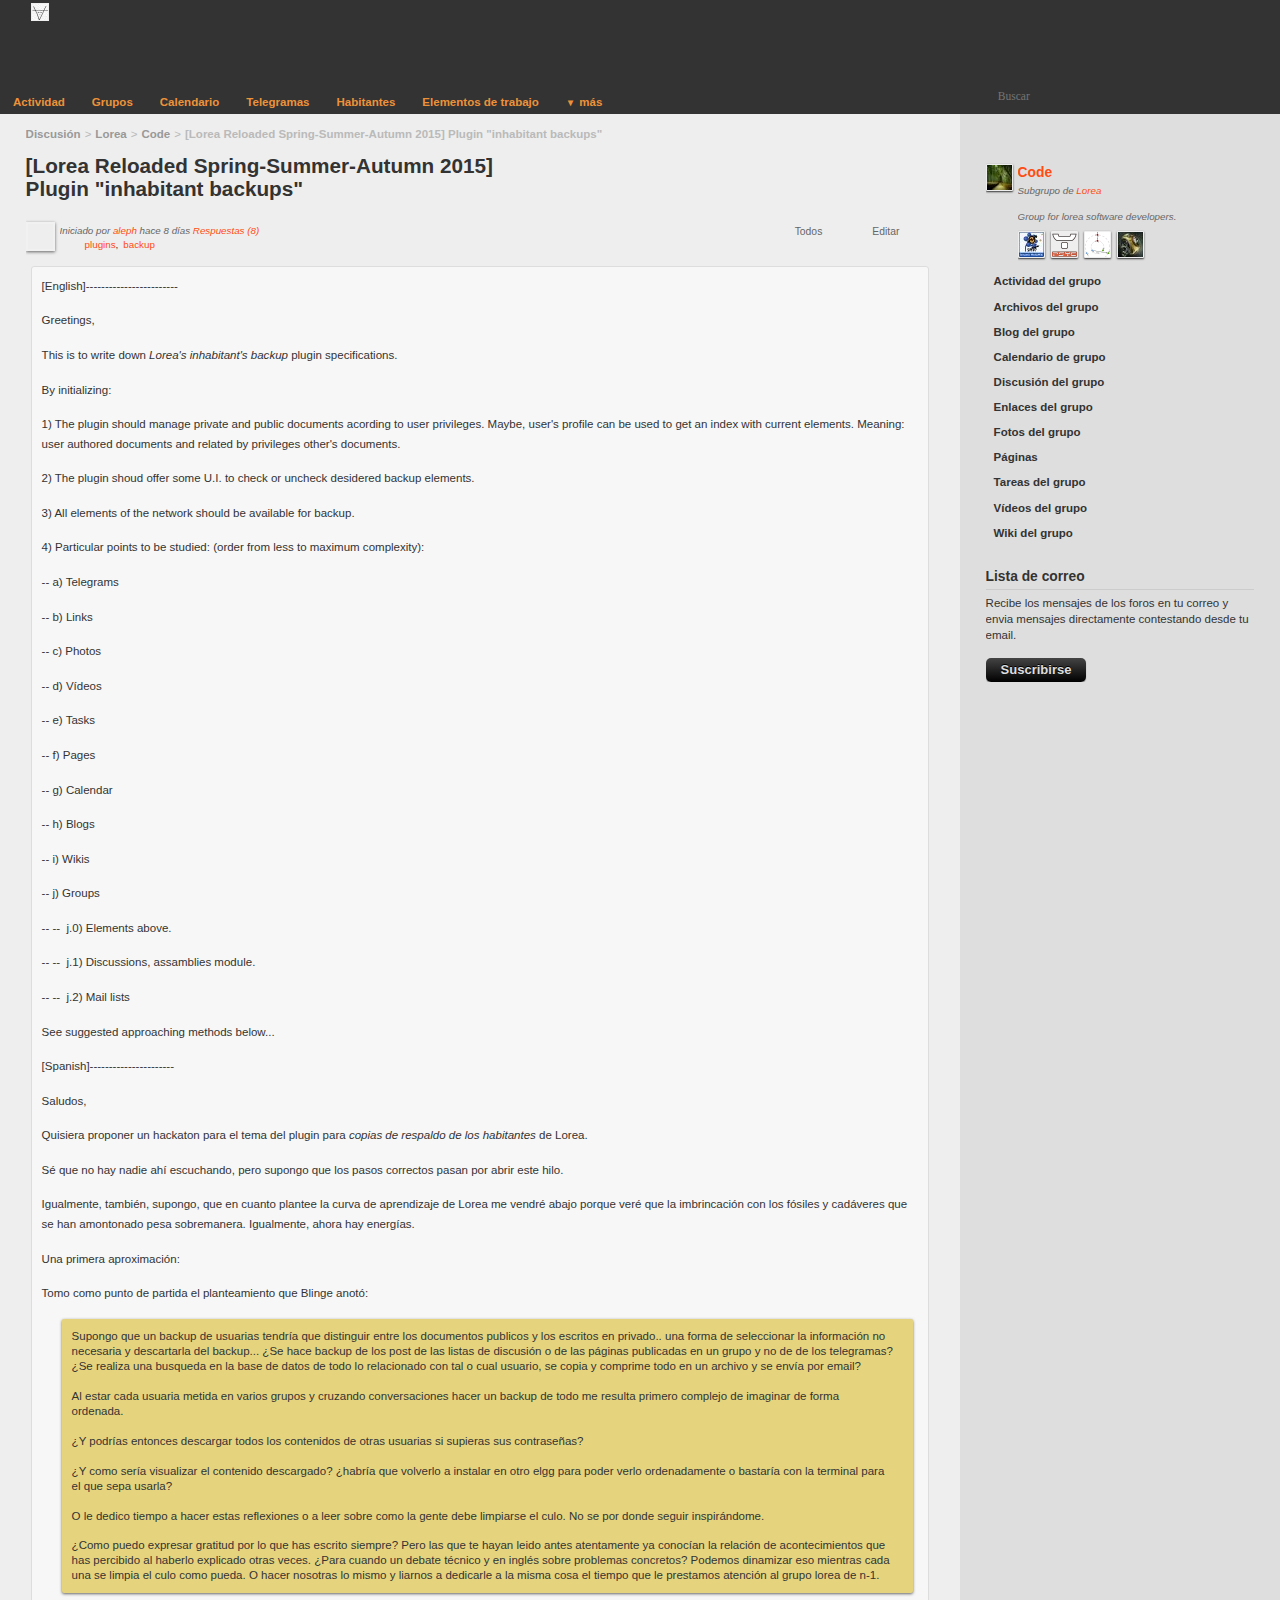
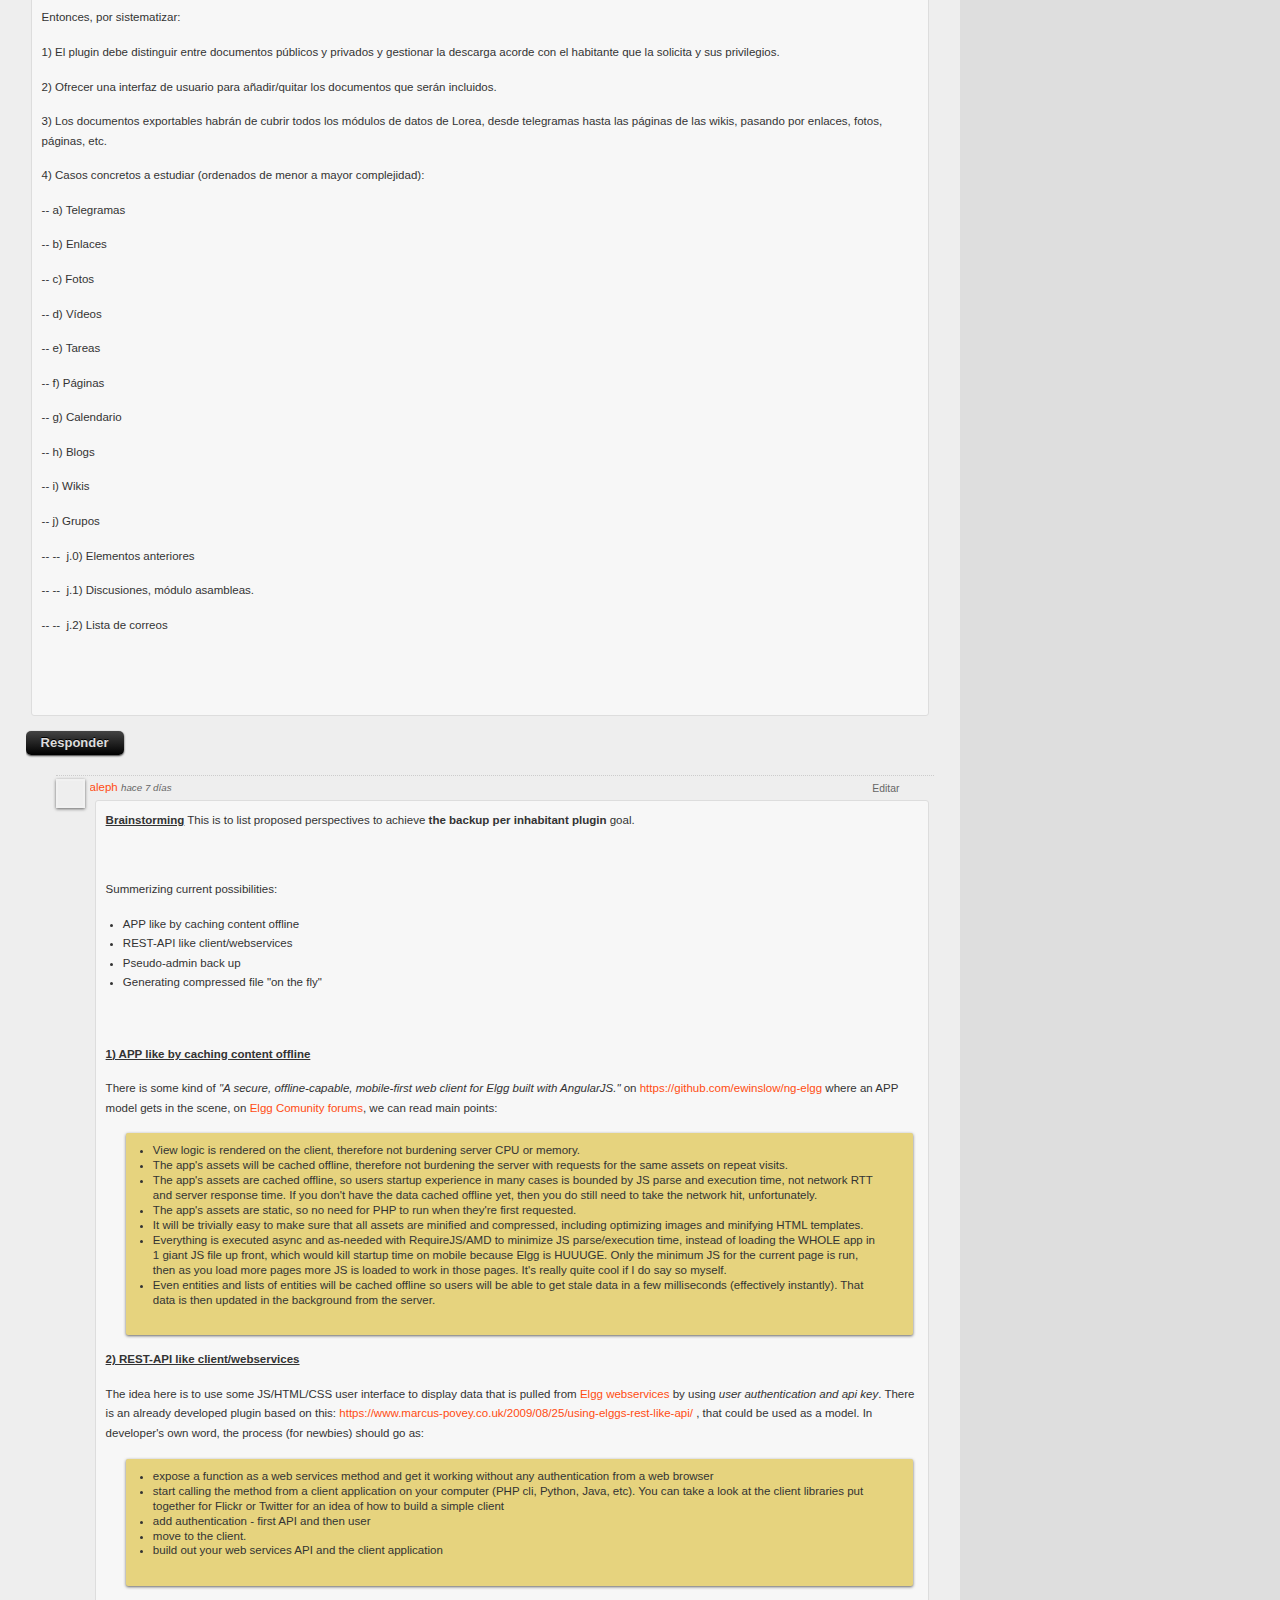
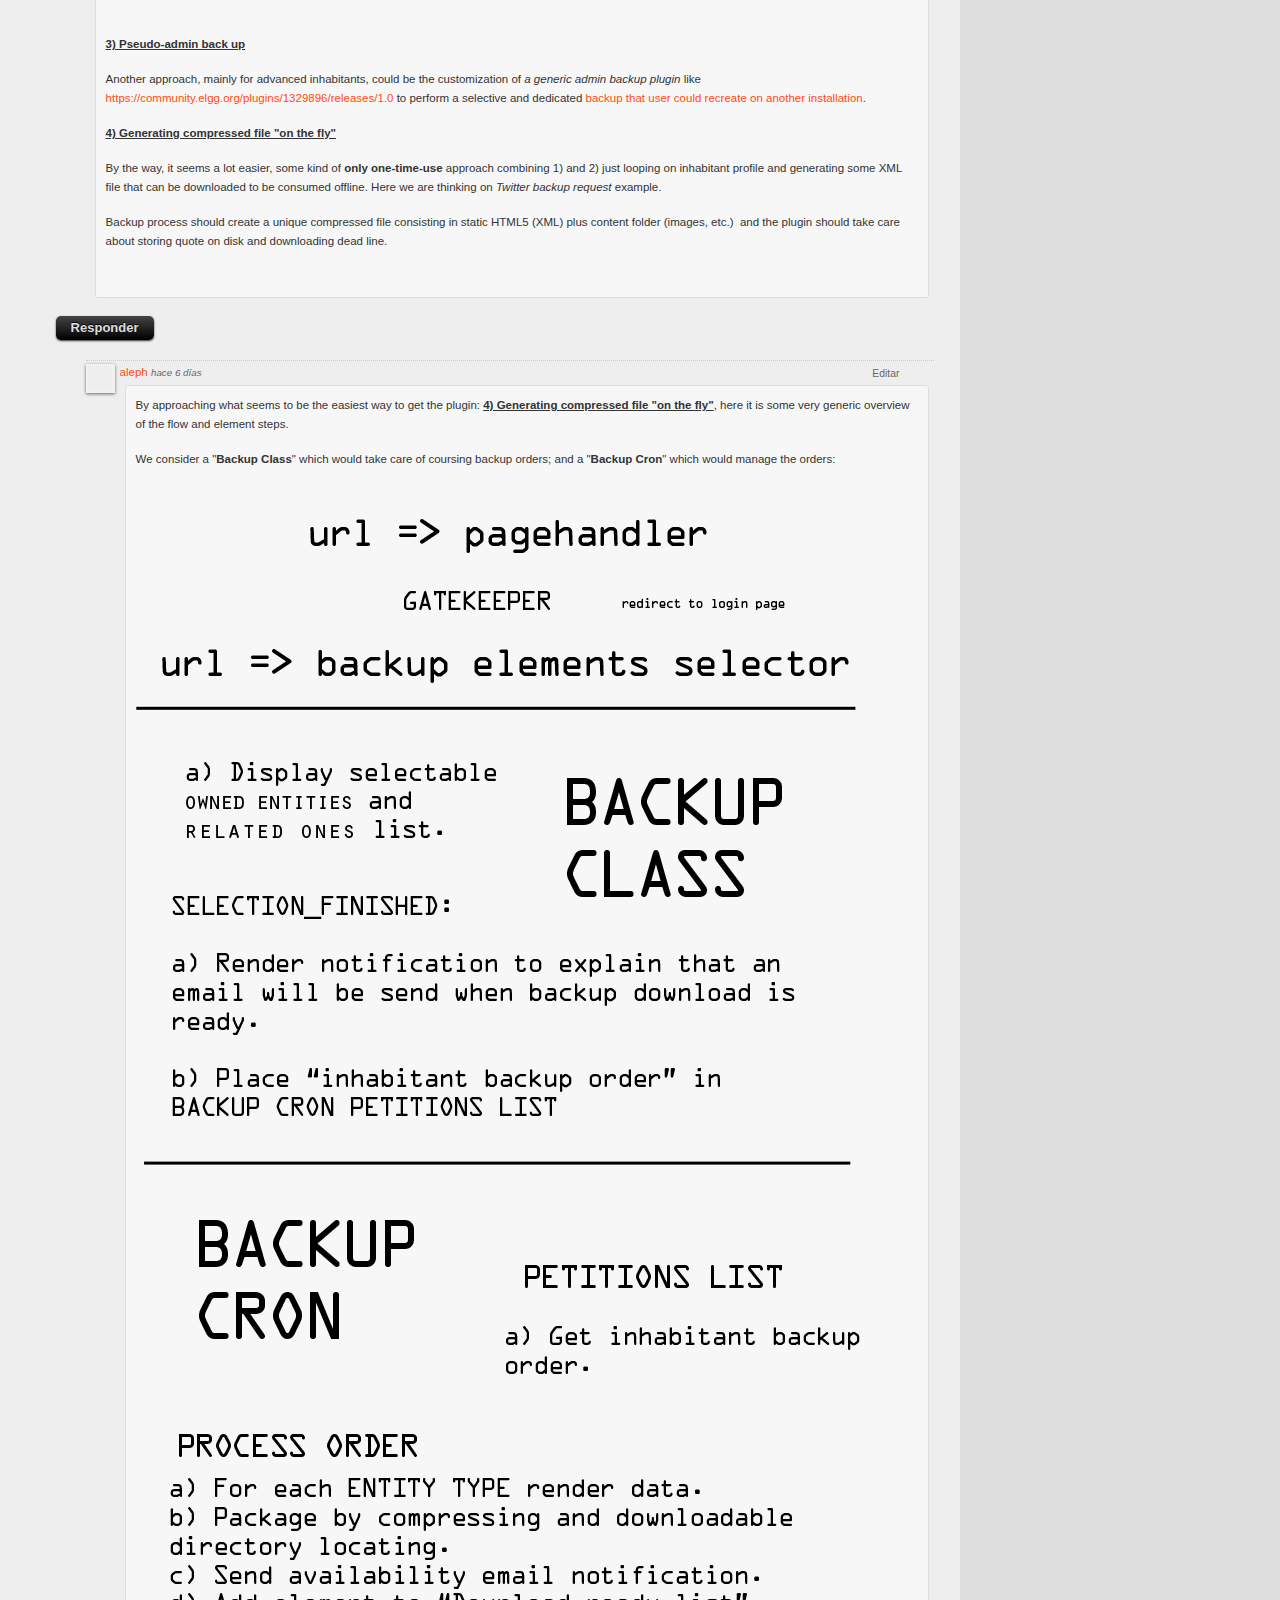
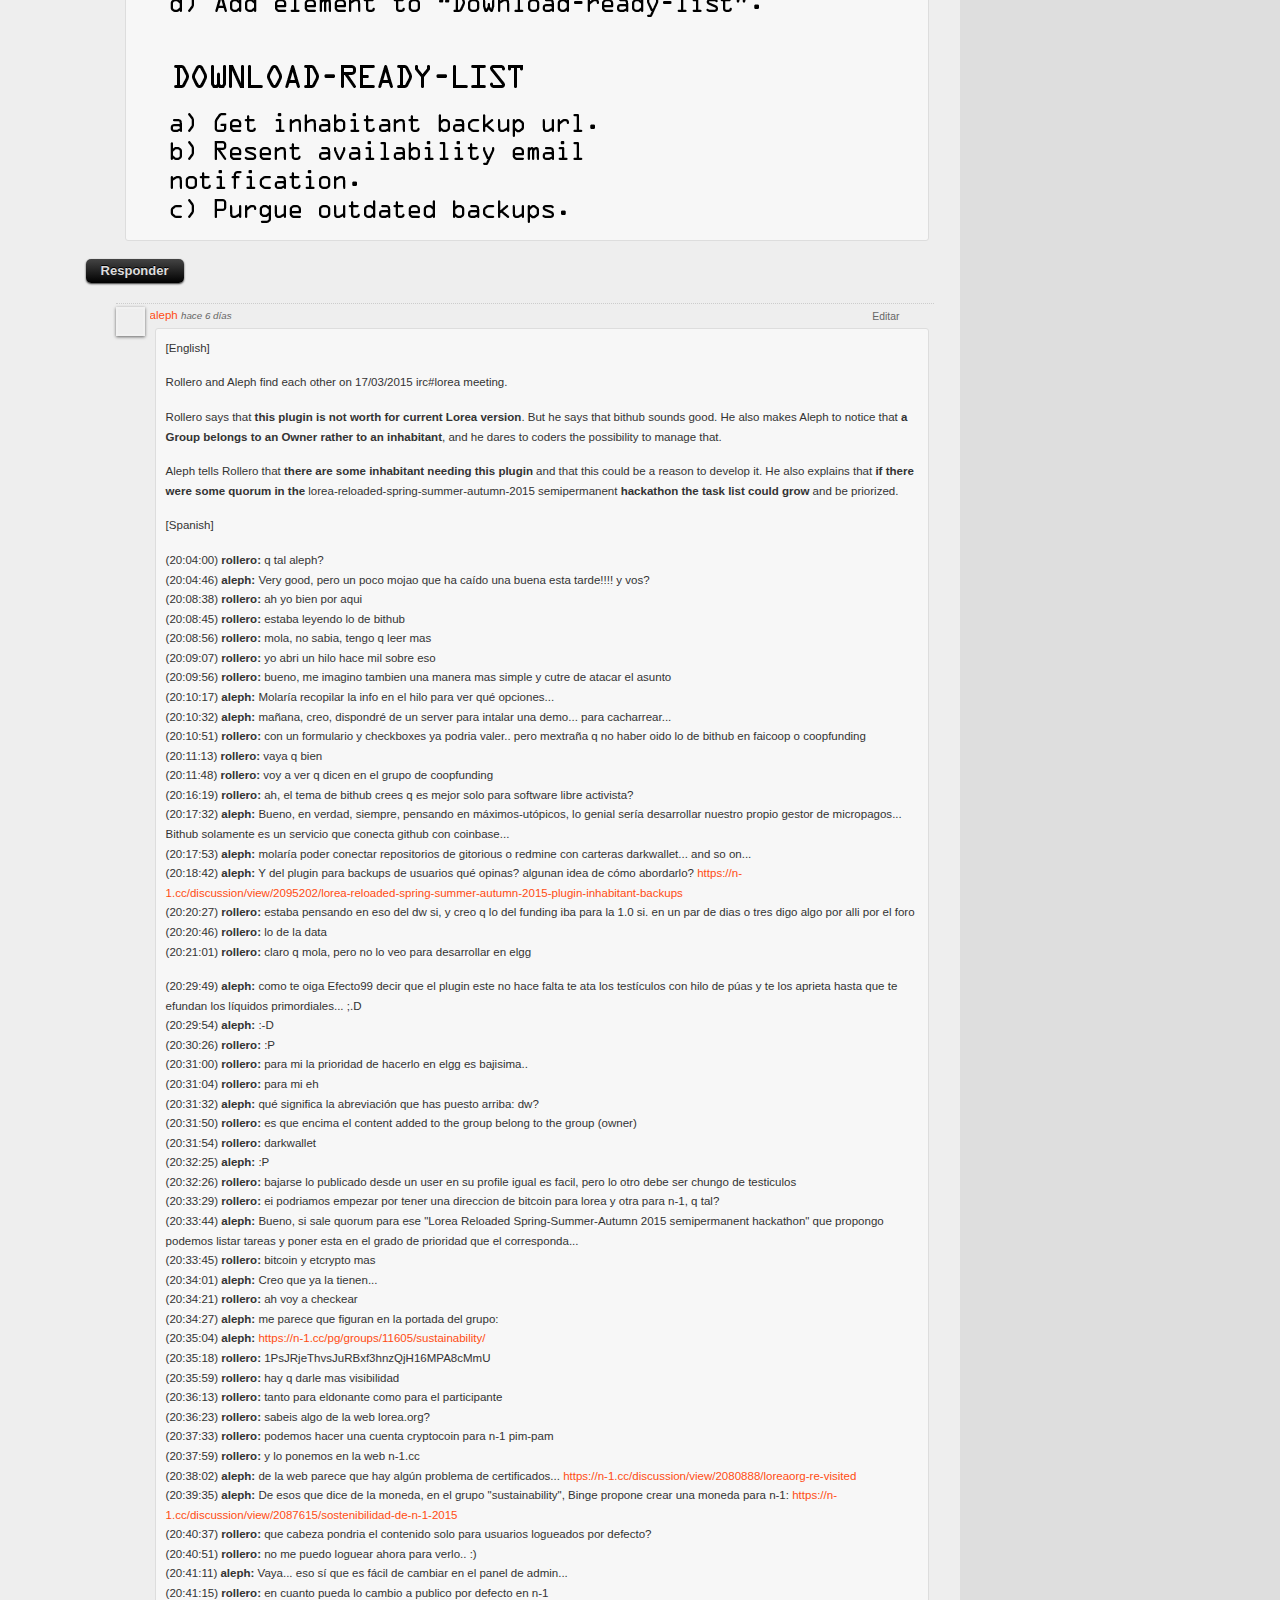
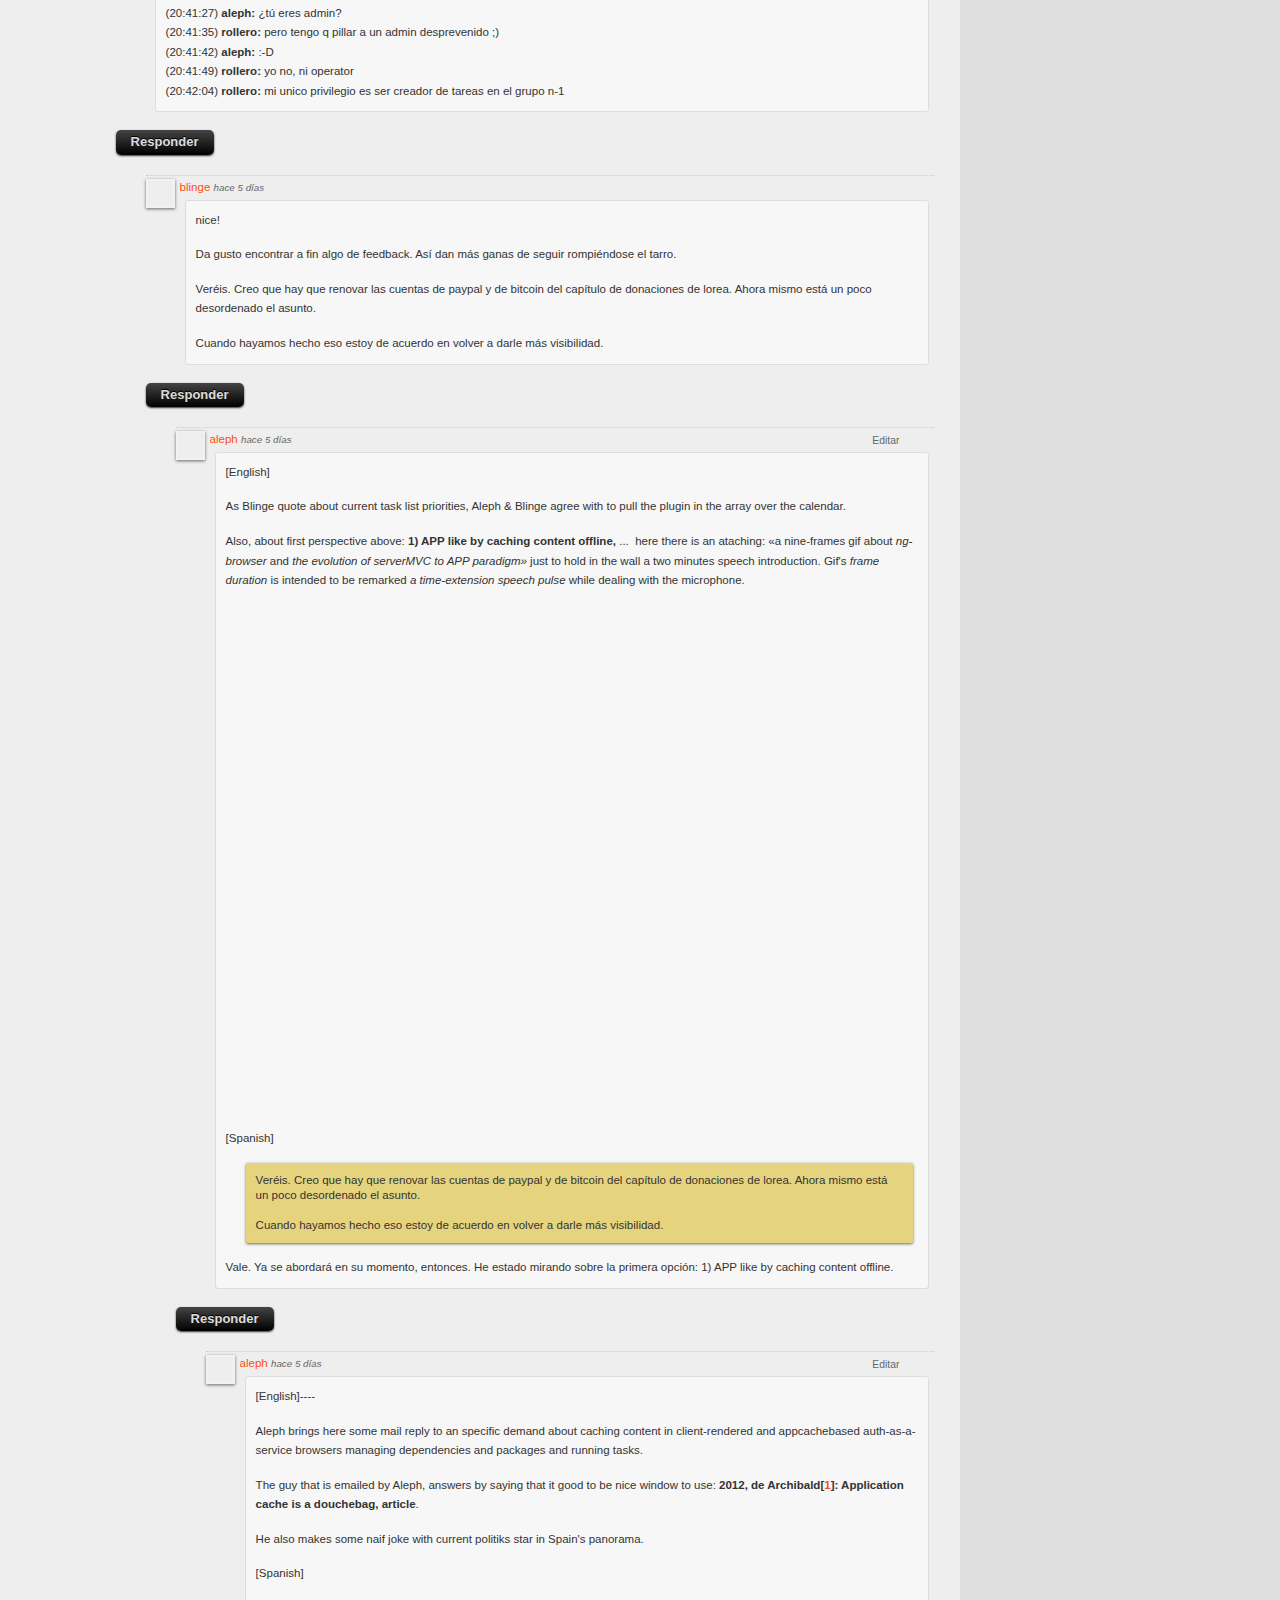
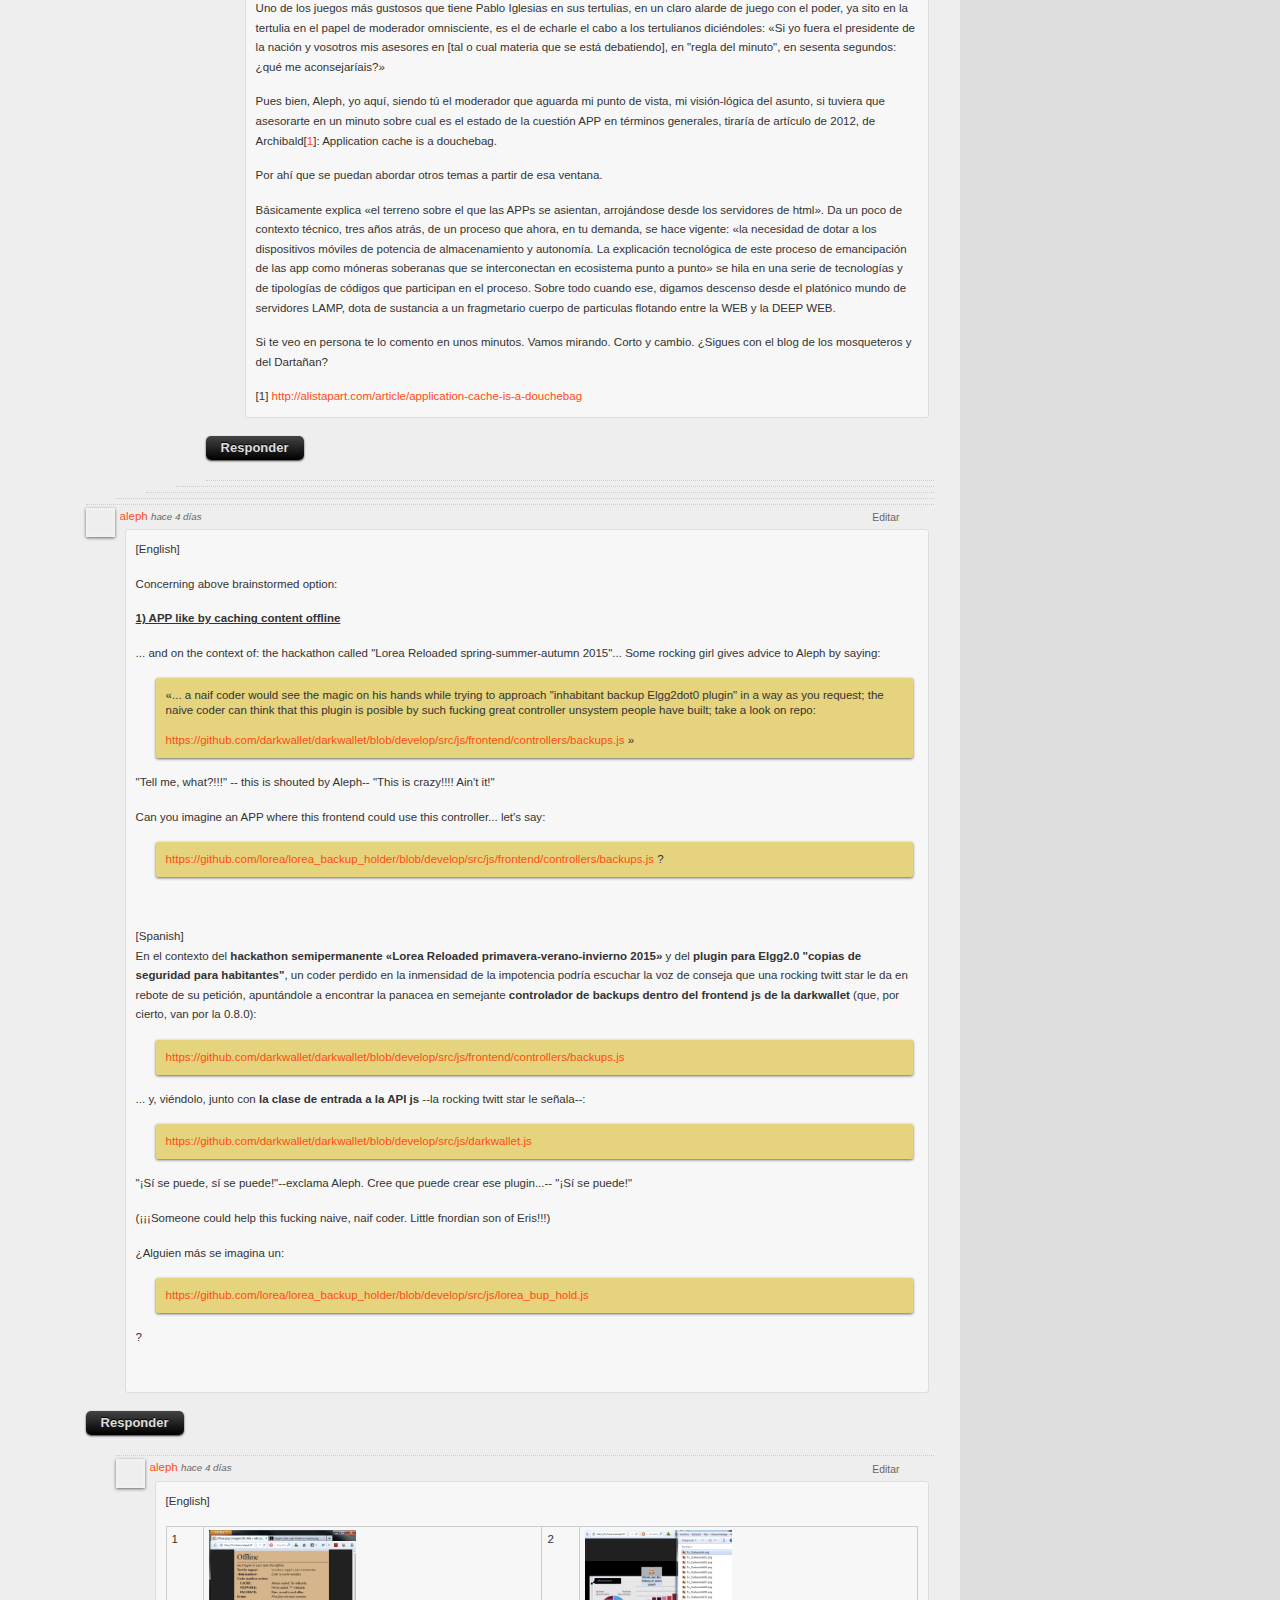
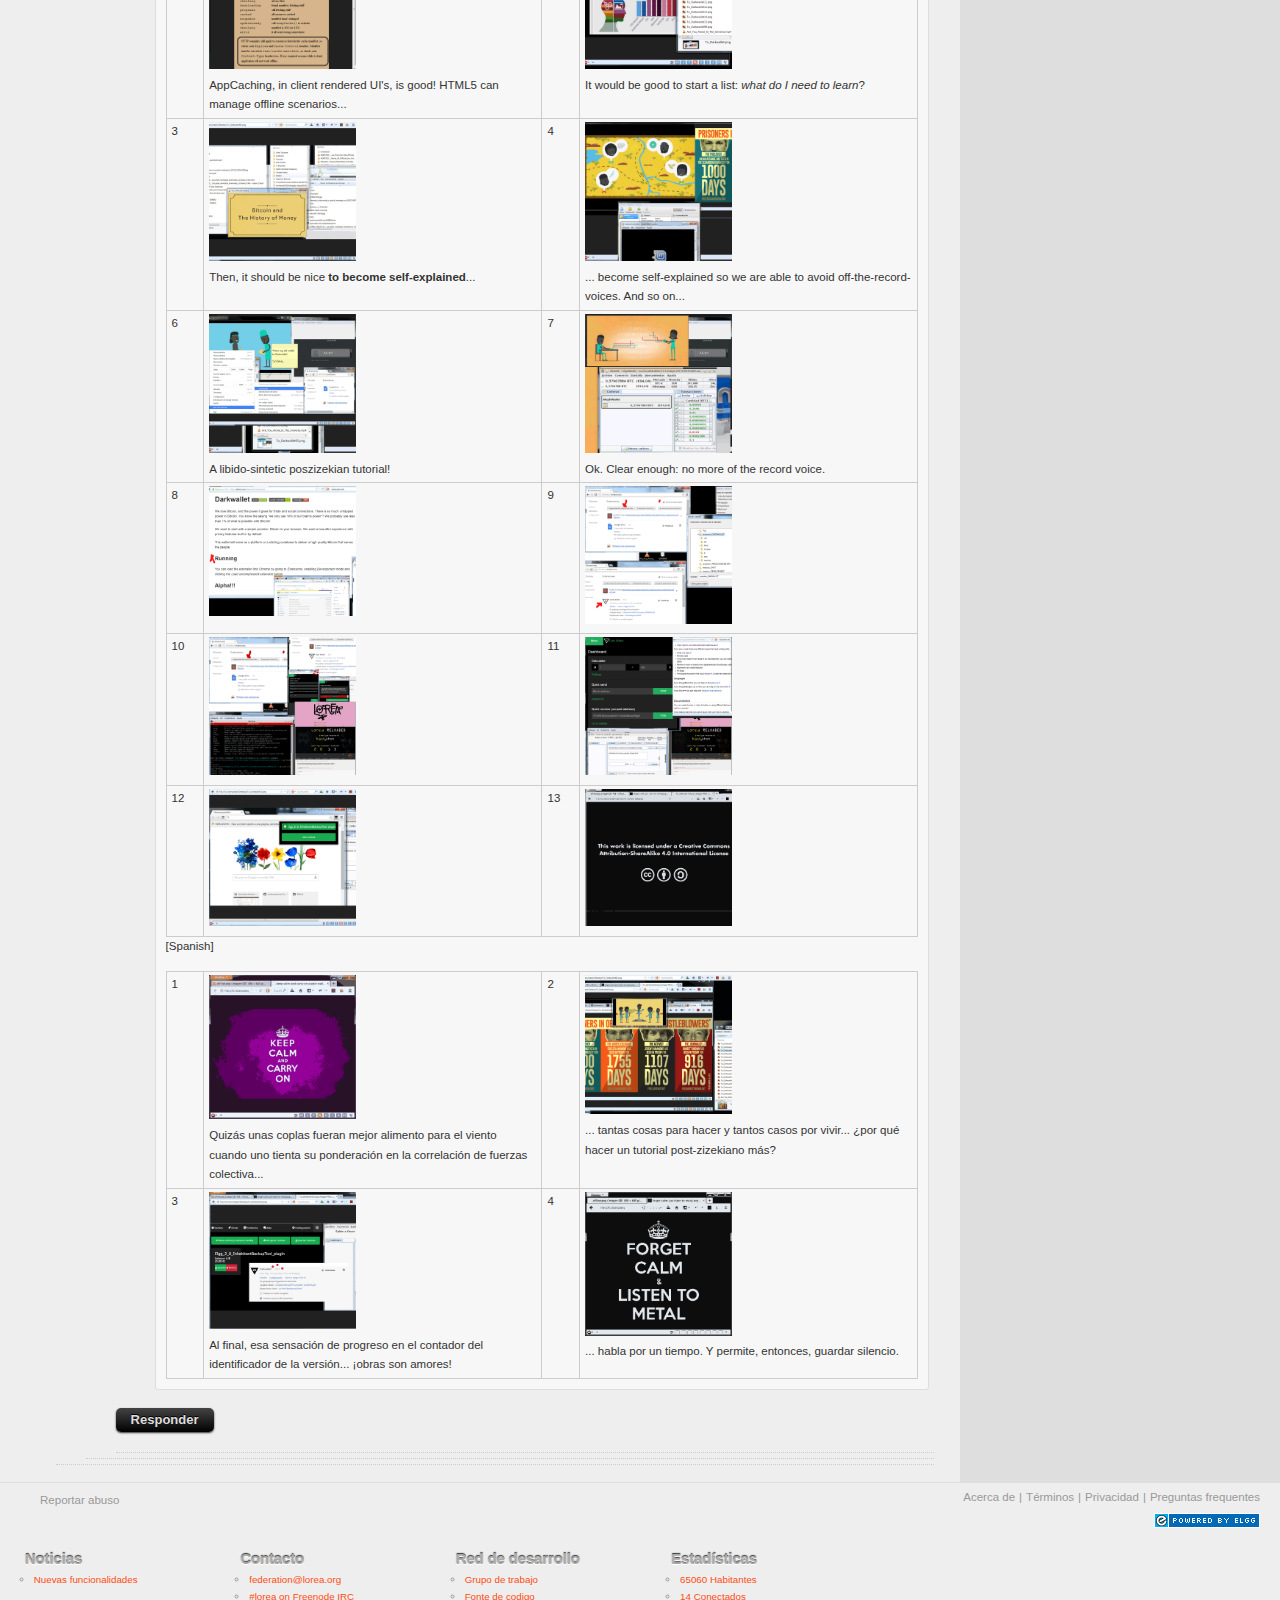
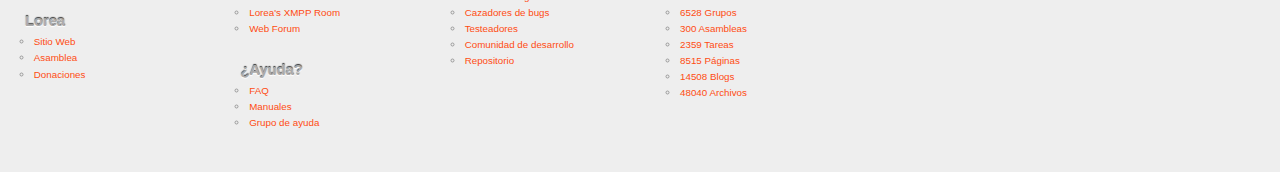
<file: exe/discussions/Lorea-lorea_bup_holder/discussion/N-1  [Lorea Reloaded Spring-Summer-Autumn 2015] Plugin 'inhabitant backups'.htm>
<!DOCTYPE html>
<html lang="es"><head>
<meta http-equiv="content-type" content="text/html; charset=UTF-8">
	<meta charset="utf-8">
	<meta name="generator" content="Elgg 1.8.18">
	<title>N-1: [Lorea Reloaded Spring-Summer-Autumn 2015] Plugin "inhabitant backups"</title>
	<link rel="SHORTCUT ICON" href="https://n-1.cc/mod/n1_theme/_graphics/favicon.ico">

	<link rel="stylesheet" href="N-1%20%20%5BLorea%20Reloaded%20Spring-Summer-Autumn%202015%5D%20Plugin%20%27inhabitant%20backups%27_files/elgg.css" type="text/css">

	<!--[if gt IE 7]>
		<link rel="stylesheet" type="text/css" href="https://n-1.cc/cache/css/default/ie.1416268255.css" />
	<![endif]-->
	<!--[if IE 7]>
		<link rel="stylesheet" type="text/css" href="https://n-1.cc/cache/css/default/ie7.1416268255.css" />
	<![endif]-->
	<!--[if IE 6]>
		<link rel="stylesheet" type="text/css" href="https://n-1.cc/cache/css/default/ie6.1416268255.css" />
	<![endif]-->

	<script type="text/javascript" src="N-1%20%20%5BLorea%20Reloaded%20Spring-Summer-Autumn%202015%5D%20Plugin%20%27inhabitant%20backups%27_files/jquery-1.js"></script>
	<script type="text/javascript" src="N-1%20%20%5BLorea%20Reloaded%20Spring-Summer-Autumn%202015%5D%20Plugin%20%27inhabitant%20backups%27_files/jquery-ui-1.js"></script>
	<script type="text/javascript" src="N-1%20%20%5BLorea%20Reloaded%20Spring-Summer-Autumn%202015%5D%20Plugin%20%27inhabitant%20backups%27_files/jquery.js"></script>
	<script type="text/javascript" src="N-1%20%20%5BLorea%20Reloaded%20Spring-Summer-Autumn%202015%5D%20Plugin%20%27inhabitant%20backups%27_files/elgg.js"></script>

<script type="text/javascript">
	/**
 * Don't want to cache these -- they could change for every request
 */
elgg.config.lastcache = 1416268255;
elgg.config.viewtype = 'default';
elgg.config.simplecache_enabled = 1;

elgg.security.token.__elgg_ts = 1427215643;
elgg.security.token.__elgg_token = 'c5783cc1ffb2eb8678265783a66ab3a0';

elgg.page_owner =  {"guid":17605,"type":"group","subtype":false,"time_created":"1274502917","time_updated":"1360790977","container_guid":"7826","owner_guid":"5166","site_guid":"1","name":"Code","description":"<p>Group for lorea software developers. You can join if you would like to coordinate or help developing on the various open fronts.<\/p>\r\n<p>Check the <a href=\"https:\/\/n-1.cc\/tasks\/group\/17605\/all\">task list<\/a> to see up to date information on tasks you can join. Set yourself to participate on the ones you're interested in, or create new tasks for issues you think are important.<\/p>\r\n<p>Please, dont put any content in this group in any language other than english or it will be deleted.<\/p>\r\n<p>Also, for general ideas and brainstorming, put them on <a href=\"https:\/\/n-1.cc\/discussion\/owner\/7826\">Lorea<\/a> where there is more people to discuss. Lorea-Development is to manage the actual coding.<\/p>","url":"https:\/\/n-1.cc\/g\/lorea+code"};elgg.session.user = new elgg.ElggUser({"guid":60916,"type":"user","subtype":false,"time_created":"1290311857","time_updated":"1426615014","container_guid":"0","owner_guid":"0","site_guid":"1","name":"aleph","username":"jacme","language":"es","url":"https:\/\/n-1.cc\/profile\/jacme","admin":false});
//Before the DOM is ready, but elgg's js framework is fully initalized
elgg.trigger_hook('boot', 'system');</script>


	<link rel="alternate" type="application/rss+xml" title="RSS" href="https://n-1.cc/discussion/view/2095202/lorea-reloaded-spring-summer-autumn-2015-plugin-inhabitant-backups?view=rss">
<link rel="openid2.provider openid.server" href="https://n-1.cc/mod/openid_server/server.php"><link rel="openid2.local_id openid.delegate" href="https://n-1.cc/profile/group:17605">        <link rel="alternate" type="application/atom+xml" href="https://n-1.cc/discussion/view/2095202/lorea-reloaded-spring-summer-autumn-2015-plugin-inhabitant-backups?view=atom">
        <link rel="alternate" type="application/stream+json" href="https://n-1.cc/discussion/view/2095202/lorea-reloaded-spring-summer-autumn-2015-plugin-inhabitant-backups?view=json">
        <link rel="lrdd" href="https://n-1.cc/discussion/view/2095202/lorea-reloaded-spring-summer-autumn-2015-plugin-inhabitant-backups?view=xrds">
        <meta http-equiv="X-XRDS-Location" content="https://n-1.cc/discussion/view/2095202/lorea-reloaded-spring-summer-autumn-2015-plugin-inhabitant-backups?view=xrds">
</head>
<body>
<div class="elgg-page elgg-page-default">
	<div class="elgg-page-messages">
		<ul class="elgg-system-messages"><li style="opacity: 0.9;" class="hidden"></li></ul>	</div>
	
		<header class="elgg-page-topbar">
		<div class="elgg-inner">
			<ul class="elgg-menu elgg-menu-topbar elgg-menu-topbar-alt"><li class="elgg-menu-item-dashboard"><a href="https://n-1.cc/dashboard" title="Escritorio"><span class="elgg-icon elgg-icon-home "></span></a></li><li class="elgg-menu-item-usersettings"><a href="https://n-1.cc/settings/user/jacme" title="Configuración"><span class="elgg-icon elgg-icon-settings-alt "></span></a></li><li class="elgg-menu-item-logout"><a href="https://n-1.cc/action/logout?__elgg_ts=1427215643&amp;__elgg_token=c5783cc1ffb2eb8678265783a66ab3a0" title="Cerrar sesión">Cerrar sesión</a></li></ul><ul class="elgg-menu elgg-menu-topbar elgg-menu-topbar-default"><li class="elgg-menu-item-site-logo"><a href="https://n-1.cc/">N-1</a></li><li class="elgg-menu-item-profile"><a href="https://n-1.cc/profile/jacme" class="elgg-topbar-avatar"><img src="N-1%20%20%5BLorea%20Reloaded%20Spring-Summer-Autumn%202015%5D%20Plugin%20%27inhabitant%20backups%27_files/icondirect.jpg" alt="aleph" title="Perfil" class="elgg-border-plain elgg-transition"></a></li><li class="elgg-menu-item-friends"><a href="https://n-1.cc/friends/jacme" title="Amigos"><span class="elgg-icon elgg-icon-users "></span></a></li><li class="elgg-menu-item-groups"><a href="https://n-1.cc/groups/member/jacme" title="Grupos"><span class="elgg-icon elgg-icon-groups "></span>0</a></li><li class="elgg-menu-item-messages"><a href="https://n-1.cc/messages/inbox/jacme" title="Correos"><span class="elgg-icon elgg-icon-mail"></span></a></li></ul>		</div>
	</header>
	
	<header class="elgg-page-header">
		<div class="elgg-inner">
			
<h1>
	<a class="elgg-heading-site" href="https://n-1.cc/">
		N-1	</a>
</h1>
<ul class="elgg-menu elgg-menu-site elgg-menu-site-default clearfix"><li class="elgg-menu-item-activity"><a href="https://n-1.cc/activity">Actividad</a></li><li class="elgg-menu-item-groups"><a href="https://n-1.cc/groups/all">Grupos</a></li><li class="elgg-menu-item-event-calendar"><a href="https://n-1.cc/event_calendar/list/">Calendario</a></li><li class="elgg-menu-item-thewire"><a href="https://n-1.cc/thewire/all">Telegramas</a></li><li class="elgg-menu-item-members"><a href="https://n-1.cc/members">Habitantes</a></li><li class="elgg-menu-item-favorites"><a href="https://n-1.cc/favorites/view/">Elementos de trabajo</a></li><li class="elgg-more"><a href="#">más</a><ul class="elgg-menu elgg-menu-site elgg-menu-site-more"><li class="elgg-menu-item-file"><a href="https://n-1.cc/file/all">Archivos</a></li><li class="elgg-menu-item-blog"><a href="https://n-1.cc/blog/all">Blogs</a></li><li class="elgg-menu-item-bookmarks"><a href="https://n-1.cc/bookmarks/all">Enlaces</a></li><li class="elgg-menu-item-photos"><a href="https://n-1.cc/photos/all">Fotos</a></li><li class="elgg-menu-item-pages"><a href="https://n-1.cc/pages/all">Páginas</a></li><li class="elgg-menu-item-tasks"><a href="https://n-1.cc/tasks/all">Tareas</a></li><li class="elgg-menu-item-videolist"><a href="https://n-1.cc/videolist/all">Vídeos</a></li><li class="elgg-menu-item-wiki"><a href="https://n-1.cc/dokuwiki/all">Wikis</a></li></ul></li></ul>
<form class="elgg-search elgg-search-header" action="https://n-1.cc/search" method="get">
	<fieldset>
		<input class="search-input" size="21" name="q" placeholder="Buscar" type="search">
		<input name="search_type" value="all" type="hidden">
		<input value="Ir" class="search-submit-button" type="submit">
	</fieldset>
</form>
		</div>
	</header>
	<div class="elgg-page-body">
		<div class="elgg-inner">
			
<div class="elgg-layout elgg-layout-one-sidebar clearfix">
	<div class="elgg-main elgg-body">
		<ul class="elgg-menu elgg-breadcrumbs"><li><a href="https://n-1.cc/discussion/all">Discusión</a></li><li><a href="https://n-1.cc/discussion/owner/7826">Lorea</a></li><li><a href="https://n-1.cc/discussion/owner/17605">Code</a></li><li>[Lorea Reloaded Spring-Summer-Autumn 2015] Plugin "inhabitant backups"</li></ul><div class="elgg-head clearfix">
	<h2 class="elgg-heading-main">[Lorea Reloaded Spring-Summer-Autumn 2015] Plugin "inhabitant backups"</h2>
</div><div class="elgg-content">
	<div class="elgg-image-block clearfix">
	<div class="elgg-image"><div class="elgg-avatar elgg-avatar-tiny">
<span class="elgg-icon elgg-icon-hover-menu "></span><ul rel="28d017b1ba33eab76f108b9806d530247b829adbba0cfdfed9fb4c81ce6a38c3" class="elgg-menu elgg-menu-hover elgg-ajax-loader pvl" data-json="{&quot;g&quot;:60916,&quot;pog&quot;:17605,&quot;c&quot;:[&quot;discussion&quot;],&quot;m&quot;:&quot;28d017b1ba33eab76f108b9806d530247b829adbba0cfdfed9fb4c81ce6a38c3&quot;}"></ul><a href="https://n-1.cc/profile/jacme" class=""><img src="N-1%20%20%5BLorea%20Reloaded%20Spring-Summer-Autumn%202015%5D%20Plugin%20%27inhabitant%20backups%27_files/spacer.gif" alt="aleph" title="aleph" class="" style="background: url(https://n-1.cc/mod/profile/icondirect.php?lastcache=1390792929&amp;joindate=1290311857&amp;guid=60916&amp;size=tiny) no-repeat;"></a></div>
</div><div class="elgg-body"><ul class="elgg-menu elgg-menu-entity elgg-menu-hz elgg-menu-entity-default"><li class="elgg-menu-item-access"><span title="Nivel de acceso" class="elgg-access elgg-access-group-open elgg-access-public">Todos</span></li><li class="elgg-menu-item-favorite"><a href=""></a><a href="https://n-1.cc/action/favorites/add/?guid=2095202&amp;__elgg_ts=1427215643&amp;__elgg_token=c5783cc1ffb2eb8678265783a66ab3a0" title="Clickea para agregar un elemento de trabajo" class="favorites-add"><span class="elgg-icon elgg-icon-star-empty "></span></a></li><li class="elgg-menu-item-edit"><a href="https://n-1.cc/discussion/edit/2095202" title="Editar">Editar</a></li><li class="elgg-menu-item-delete"><a href="https://n-1.cc/action/discussion/delete?guid=2095202&amp;__elgg_ts=1427215643&amp;__elgg_token=c5783cc1ffb2eb8678265783a66ab3a0" title="Eliminar" rel="Está seguro de eliminar este item?" class="elgg-requires-confirmation"><span class="elgg-icon elgg-icon-delete "></span></a></li></ul><div class="elgg-subtext">Iniciado por <a href="https://n-1.cc/profile/jacme">aleph</a> <time title="16 March 2015 @ 8:35pm" datetime="2015-03-16T20:35:04+01:00" class="timestamp">hace 8 días</time> <a href="https://n-1.cc/discussion/view/2095202/lorea-reloaded-spring-summer-autumn-2015-plugin-inhabitant-backups#group-replies">Respuestas (8)</a></div>		<div class="clearfix">
			<ul class="elgg-tags">
				<li><span class="elgg-icon elgg-icon-tag "></span></li><li class="elgg-tag"><a href="https://n-1.cc/search?q=plugins&amp;search_type=tags" rel="tag">plugins</a></li><li class="elgg-tag"><a href="https://n-1.cc/search?q=backup&amp;search_type=tags" rel="tag">backup</a></li>
			</ul>
		</div></div>
</div>
	<div class="elgg-output"><p>[English]------------------------</p><p>Greetings,</p><p>This is to write down <em>Lorea's inhabitant's backup</em> plugin specifications.</p><p>By initializing:</p><p>1)
 The plugin should manage private and public documents acording to user 
privileges. Maybe, user's profile can be used to get an index with 
current elements. Meaning: user authored documents and related by 
privileges other's documents.</p><p>2) The plugin shoud offer some U.I. to check or uncheck desidered backup elements.</p><p>3) All elements of the network should be available for backup.</p><p>4) Particular points to be studied: (order from less to maximum complexity):</p><p>-- a) Telegrams</p><p>-- b) Links</p><p>-- c) Photos</p><p>-- d) Vídeos</p><p>-- e) Tasks</p><p>-- f) Pages</p><p>-- g) Calendar</p><p>-- h) Blogs</p><p>-- i) Wikis</p><p>-- j) Groups</p><p>-- --&nbsp; j.0) Elements above.</p><p>-- --&nbsp; j.1) Discussions, assamblies module.</p><p>-- --&nbsp; j.2) Mail lists</p><p>See suggested approaching methods below...</p><p>[Spanish]----------------------</p><p>Saludos,</p><p>Quisiera proponer un hackaton para el tema del plugin para <em>copias de respaldo de los habitantes</em> de Lorea.</p><p>Sé que no hay nadie ahí escuchando, pero supongo que los pasos correctos pasan por abrir este hilo.</p><p>Igualmente,
 también, supongo, que en cuanto plantee la curva de aprendizaje de 
Lorea me vendré abajo porque veré que la imbrincación con los fósiles y 
cadáveres que se han amontonado pesa sobremanera. Igualmente, ahora hay 
energías.</p><p>Una primera aproximación:</p><p>Tomo como punto de partida el planteamiento que Blinge anotó:</p><blockquote><p>Supongo
 que un backup de usuarias tendría que distinguir entre los documentos 
publicos y los escritos en privado.. una forma de seleccionar la 
información no necesaria y descartarla del backup... ¿Se hace backup de 
los post de las listas de discusión o de las páginas publicadas en un 
grupo y no de de los telegramas? ¿Se realiza una busqueda en la base de 
datos de todo lo relacionado con tal o cual usuario, se copia y comprime
 todo en un archivo y se envía por email?</p><p>Al estar cada usuaria 
metida en varios grupos y cruzando conversaciones hacer un backup de 
todo me resulta primero complejo de imaginar de forma ordenada.</p><p>¿Y podrías entonces descargar todos los contenidos de otras usuarias si supieras sus contraseñas?</p><p>¿Y
 como sería visualizar el contenido descargado? ¿habría que volverlo a 
instalar en otro elgg para poder verlo ordenadamente o bastaría con la 
terminal para el que sepa usarla?</p><p>O le dedico tiempo a hacer estas
 reflexiones o a leer sobre como la gente debe limpiarse el culo. No se 
por donde seguir inspirándome.</p><p>¿Como puedo expresar gratitud por 
lo que has escrito siempre? Pero las que te hayan leido antes 
atentamente ya conocían la relación de acontecimientos que has percibido
 al haberlo explicado otras veces. ¿Para cuando un debate técnico y en 
inglés sobre problemas concretos? Podemos dinamizar eso mientras cada 
una se limpia el culo como pueda. O hacer nosotras lo mismo y liarnos a 
dedicarle a la misma cosa el tiempo que le prestamos atención al grupo 
lorea de n-1.</p></blockquote><p>Entonces, por sistematizar:</p><p>1) El
 plugin debe distinguir entre documentos públicos y privados y gestionar
 la descarga acorde con el habitante que la solicita y sus privilegios.</p><p>2) Ofrecer una interfaz de usuario para añadir/quitar los documentos que serán incluidos.</p><p>3)
 Los documentos exportables habrán de cubrir todos los módulos de datos 
de Lorea, desde telegramas hasta las páginas de las wikis, pasando por 
enlaces, fotos, páginas, etc.</p><p>4) Casos concretos a estudiar (ordenados de menor a mayor complejidad):</p><p>-- a) Telegramas</p><p>-- b) Enlaces</p><p>-- c) Fotos</p><p>-- d) Vídeos</p><p>-- e) Tareas</p><p>-- f) Páginas</p><p>-- g) Calendario</p><p>-- h) Blogs</p><p>-- i) Wikis</p><p>-- j) Grupos</p><p>-- --&nbsp; j.0) Elementos anteriores</p><p>-- --&nbsp; j.1) Discusiones, módulo asambleas.</p><p>-- --&nbsp; j.2) Lista de correos</p><p>&nbsp;</p><p>&nbsp;</p></div>
</div><a href="https://n-1.cc/discussion/view/2095202/lorea-reloaded-spring-summer-autumn-2015-plugin-inhabitant-backups?box=reply&amp;guid=2095202" class="elgg-button elgg-button-submit mtm" rel="nofollow">Responder</a><div class="mtl replies"><ul class="elgg-list elgg-list-entity"><li id="elgg-object-2095366" class="elgg-item"><div class="elgg-image-block clearfix">
	<div class="elgg-image"><div class="elgg-avatar elgg-avatar-tiny">
<span class="elgg-icon elgg-icon-hover-menu "></span><ul rel="28d017b1ba33eab76f108b9806d530247b829adbba0cfdfed9fb4c81ce6a38c3" class="elgg-menu elgg-menu-hover elgg-ajax-loader pvl"></ul><a href="https://n-1.cc/profile/jacme" class=""><img src="N-1%20%20%5BLorea%20Reloaded%20Spring-Summer-Autumn%202015%5D%20Plugin%20%27inhabitant%20backups%27_files/spacer.gif" alt="aleph" title="aleph" class="" style="background: url(https://n-1.cc/mod/profile/icondirect.php?lastcache=1390792929&amp;joindate=1290311857&amp;guid=60916&amp;size=tiny) no-repeat;"></a></div>
</div><div class="elgg-body"><div class="mbn">
	<ul class="elgg-menu elgg-menu-reply elgg-menu-entity elgg-menu-hz elgg-menu-reply-default"><li class="elgg-menu-item-edit"><a href="https://n-1.cc/discussion/view/2095202/lorea-reloaded-spring-summer-autumn-2015-plugin-inhabitant-backups?box=edit&amp;guid=2095366">Editar</a></li><li class="elgg-menu-item-delete"><a href="https://n-1.cc/action/discussion/reply/delete?entity_guid=2095366&amp;__elgg_ts=1427215643&amp;__elgg_token=c5783cc1ffb2eb8678265783a66ab3a0" rel="Está seguro de eliminar este item?" class="elgg-requires-confirmation"><span class="elgg-icon elgg-icon-delete "></span></a></li></ul>
	<a href="https://n-1.cc/profile/jacme">aleph</a>
	<span class="elgg-subtext">
		<time title="17 March 2015 @ 8:12pm" datetime="2015-03-17T20:12:06+01:00" class="timestamp">hace 7 días</time>
	</span>
	<div class="elgg-output"><p><strong><span style="text-decoration: underline;">Brainstorming</span></strong> This is to list proposed perspectives to achieve<strong> the backup per inhabitant plugin </strong>goal.</p><p>&nbsp;</p><p>Summerizing current possibilities:</p><ul><li>APP like by caching content offline</li>
	<li>REST-API like client/webservices</li>
	<li>Pseudo-admin back up</li>
	<li>Generating compressed file "on the fly"</li>
</ul><p>&nbsp;</p><p><span style="text-decoration: underline;"><strong>1) APP like by caching content offline</strong></span></p><p>There is some kind of<em> "A secure, offline-capable, mobile-first web client for Elgg built with AngularJS."</em> on <a rel="nofollow" href="https://github.com/ewinslow/ng-elgg"></a><a href="https://github.com/ewinslow/ng-elgg" rel="nofollow">https://github.com/ewinslow/ng-elgg</a> where an APP model gets in the scene, on<a rel="nofollow" href="https://community.elgg.org/discussion/view/1579767/evan-winslow-great-thinking-about-the-elgg-20-consider-reading-it?offset=10"> Elgg Comunity forums</a>, we can read main points:</p><blockquote><ul><li>View logic is rendered on the client, therefore not burdening server CPU or memory.</li>
	<li>The app's assets will be cached offline, therefore not burdening the server with requests for the same assets on repeat visits.</li>
	<li>The app's assets are cached offline, so users startup experience in
 many cases is bounded by JS parse and execution time, not network RTT 
and server response time. If you don't have the data cached offline yet,
 then you do still need to take the network hit, unfortunately.</li>
	<li>The app's assets are static, so no need for PHP to run when they're first requested.</li>
	<li>It will be trivially easy to make sure that all assets are minified
 and compressed, including optimizing images and minifying HTML 
templates.</li>
	<li>Everything is executed async and as-needed with RequireJS/AMD to 
minimize JS parse/execution time, instead of loading the WHOLE app in 1 
giant JS file up front, which would kill startup time on mobile because 
Elgg is HUUUGE. Only the minimum JS for the current page is run, then as
 you load more pages more JS is loaded to work in those pages. It's 
really quite cool if I do say so myself.</li>
	<li>Even entities and lists of entities will be cached offline so users
 will be able to get stale data in a few milliseconds (effectively 
instantly). That data is then updated in the background from the server.</li>
</ul></blockquote><p><span style="text-decoration: underline;"><strong>2) REST-API like client/webservices</strong></span></p><p>The idea here is to use some JS/HTML/CSS user interface to display data that is pulled from <a rel="nofollow" href="http://docs.elgg.org/wiki/Web_Services">Elgg webservices</a> by using <em>user authentication and api key</em>. There is an already developed plugin based on this: <a rel="nofollow" href="https://www.marcus-povey.co.uk/2009/08/25/using-elggs-rest-like-api/"></a><a href="https://www.marcus-povey.co.uk/2009/08/25/using-elggs-rest-like-api/" rel="nofollow">https://www.marcus-povey.co.uk/2009/08/25/using-elggs-rest-like-api/</a> , that could be used as a model. In developer's own word, the process (for newbies) should go as:</p><blockquote><ul><li>expose a function as a web services method and get it working without any authentication from a web browser</li>
	<li>start calling the method from a client application on your computer
 (PHP cli, Python, Java, etc). You can take a look at the client 
libraries put together for Flickr or Twitter for an idea of how to build
 a simple client</li>
	<li>add authentication - first API and then user</li>
	<li>move to the client.</li>
	<li>build out your web services API and the client application</li>
</ul></blockquote><p>&nbsp;</p><p><span style="text-decoration: underline;"><strong>3) Pseudo-admin back up</strong></span></p><p>Another approach, mainly for advanced inhabitants, could be the customization of <em>a generic admin backup plugin</em> like<a rel="nofollow" href="http://https//community.elgg.org/plugins/1329896/releases/1.0"> </a><a href="https://community.elgg.org/plugins/1329896/releases/1.0" rel="nofollow">https://community.elgg.org/plugins/1329896/releases/1.0</a> to perform a selective and dedicated<a rel="nofollow" href="http://learn.elgg.org/en/stable/admin/backup-restore.html"> backup that user could recreate on another installation</a>.</p><p><span style="text-decoration: underline;"><strong>4) Generating compressed file "on the fly"</strong></span></p><p>By the way, it seems a lot easier, some kind of <strong>only one-time-use</strong>
 approach combining 1) and 2) just looping on inhabitant profile and 
generating some XML file that can be downloaded to be consumed offline. 
Here we are thinking on <em>Twitter backup request</em> example.</p><p>Backup
 process should create a unique compressed file consisting in static 
HTML5 (XML) plus content folder (images, etc.)&nbsp; and the plugin 
should take care about storing quote on disk and downloading dead line.</p><p>&nbsp;</p></div>
</div></div>
</div><a href="https://n-1.cc/discussion/view/2095202/lorea-reloaded-spring-summer-autumn-2015-plugin-inhabitant-backups?box=reply&amp;guid=2095366" class="elgg-button elgg-button-submit mtm" rel="nofollow">Responder</a><div class="mtl replies"><ul class="elgg-list elgg-list-entity"><li id="elgg-object-2095473" class="elgg-item"><div class="elgg-image-block clearfix">
	<div class="elgg-image"><div class="elgg-avatar elgg-avatar-tiny">
<span class="elgg-icon elgg-icon-hover-menu "></span><ul rel="28d017b1ba33eab76f108b9806d530247b829adbba0cfdfed9fb4c81ce6a38c3" class="elgg-menu elgg-menu-hover elgg-ajax-loader pvl"></ul><a href="https://n-1.cc/profile/jacme" class=""><img src="N-1%20%20%5BLorea%20Reloaded%20Spring-Summer-Autumn%202015%5D%20Plugin%20%27inhabitant%20backups%27_files/spacer.gif" alt="aleph" title="aleph" class="" style="background: url(https://n-1.cc/mod/profile/icondirect.php?lastcache=1390792929&amp;joindate=1290311857&amp;guid=60916&amp;size=tiny) no-repeat;"></a></div>
</div><div class="elgg-body"><div class="mbn">
	<ul class="elgg-menu elgg-menu-reply elgg-menu-entity elgg-menu-hz elgg-menu-reply-default"><li class="elgg-menu-item-edit"><a href="https://n-1.cc/discussion/view/2095202/lorea-reloaded-spring-summer-autumn-2015-plugin-inhabitant-backups?box=edit&amp;guid=2095473">Editar</a></li><li class="elgg-menu-item-delete"><a href="https://n-1.cc/action/discussion/reply/delete?entity_guid=2095473&amp;__elgg_ts=1427215643&amp;__elgg_token=c5783cc1ffb2eb8678265783a66ab3a0" rel="Está seguro de eliminar este item?" class="elgg-requires-confirmation"><span class="elgg-icon elgg-icon-delete "></span></a></li></ul>
	<a href="https://n-1.cc/profile/jacme">aleph</a>
	<span class="elgg-subtext">
		<time title="18 March 2015 @ 4:19pm" datetime="2015-03-18T16:19:02+01:00" class="timestamp">hace 6 días</time>
	</span>
	<div class="elgg-output"><p>By approaching what seems to be the easiest way to get the plugin:&nbsp;<span style="text-decoration: underline;"><strong>4) Generating compressed file "on the fly"</strong></span>, here it is some very generic overview of the flow and element steps.</p><p>We consider a "<strong>Backup Class</strong>" which would take care of coursing backup orders; and a "<strong>Backup Cron</strong>" which would manage the orders:</p><p>&nbsp;</p><p><img alt="" src="N-1%20%20%5BLorea%20Reloaded%20Spring-Summer-Autumn%202015%5D%20Plugin%20%27inhabitant%20backups%27_files/backup-plugin.png"></p></div>
</div></div>
</div><a href="https://n-1.cc/discussion/view/2095202/lorea-reloaded-spring-summer-autumn-2015-plugin-inhabitant-backups?box=reply&amp;guid=2095473" class="elgg-button elgg-button-submit mtm" rel="nofollow">Responder</a><div class="mtl replies"><ul class="elgg-list elgg-list-entity"><li id="elgg-object-2095505" class="elgg-item"><div class="elgg-image-block clearfix">
	<div class="elgg-image"><div class="elgg-avatar elgg-avatar-tiny">
<span class="elgg-icon elgg-icon-hover-menu "></span><ul rel="28d017b1ba33eab76f108b9806d530247b829adbba0cfdfed9fb4c81ce6a38c3" class="elgg-menu elgg-menu-hover elgg-ajax-loader pvl"></ul><a href="https://n-1.cc/profile/jacme" class=""><img src="N-1%20%20%5BLorea%20Reloaded%20Spring-Summer-Autumn%202015%5D%20Plugin%20%27inhabitant%20backups%27_files/spacer.gif" alt="aleph" title="aleph" class="" style="background: url(https://n-1.cc/mod/profile/icondirect.php?lastcache=1390792929&amp;joindate=1290311857&amp;guid=60916&amp;size=tiny) no-repeat;"></a></div>
</div><div class="elgg-body"><div class="mbn">
	<ul class="elgg-menu elgg-menu-reply elgg-menu-entity elgg-menu-hz elgg-menu-reply-default"><li class="elgg-menu-item-edit"><a href="https://n-1.cc/discussion/view/2095202/lorea-reloaded-spring-summer-autumn-2015-plugin-inhabitant-backups?box=edit&amp;guid=2095505">Editar</a></li><li class="elgg-menu-item-delete"><a href="https://n-1.cc/action/discussion/reply/delete?entity_guid=2095505&amp;__elgg_ts=1427215643&amp;__elgg_token=c5783cc1ffb2eb8678265783a66ab3a0" rel="Está seguro de eliminar este item?" class="elgg-requires-confirmation"><span class="elgg-icon elgg-icon-delete "></span></a></li></ul>
	<a href="https://n-1.cc/profile/jacme">aleph</a>
	<span class="elgg-subtext">
		<time title="18 March 2015 @ 9:09pm" datetime="2015-03-18T21:09:16+01:00" class="timestamp">hace 6 días</time>
	</span>
	<div class="elgg-output"><p>[English]</p><p>Rollero and Aleph find each other on 17/03/2015 irc#lorea meeting.</p><p>Rollero says that<strong> this plugin is not worth for current Lorea version</strong>. But he says that bithub sounds good. He also makes Aleph to notice that <strong>a Group belongs to an Owner rather to an inhabitant</strong>, and he dares to coders the possibility to manage that.</p><p>Aleph tells Rollero that <strong>there are some inhabitant needing this plugin</strong> and that this could be a reason to develop it. He also explains that<strong> if there were some quorum in the </strong>lorea-reloaded-spring-summer-autumn-2015 semipermanent <strong>hackathon the task list could grow</strong> and be priorized.</p><p>[Spanish]</p><p>(20:04:00) <strong>rollero:</strong> q tal aleph?<br>
(20:04:46) <strong>aleph:</strong> Very good, pero un poco mojao que ha caído una buena esta tarde!!!! y vos?<br>
(20:08:38) <strong>rollero:</strong> ah yo bien por aqui<br>
(20:08:45) <strong>rollero:</strong> estaba leyendo lo de bithub<br>
(20:08:56) <strong>rollero:</strong> mola, no sabia, tengo q leer mas<br>
(20:09:07) <strong>rollero:</strong> yo abri un hilo hace mil sobre eso<br>
(20:09:56) <strong>rollero:</strong> bueno, me imagino tambien una manera mas simple y cutre de atacar el asunto<br>
(20:10:17) <strong>aleph:</strong> Molaría recopilar la info en el hilo para ver qué opciones...<br>
(20:10:32) <strong>aleph:</strong> mañana, creo, dispondré de un server para intalar una demo... para cacharrear...<br>
(20:10:51) <strong>rollero:</strong> con un formulario y checkboxes ya podria valer.. pero mextraña q no haber oido lo de bithub en faicoop o coopfunding<br>
(20:11:13) <strong>rollero:</strong> vaya q bien<br>
(20:11:48) <strong>rollero:</strong> voy a ver q dicen en el grupo de coopfunding<br>
(20:16:19) <strong>rollero:</strong> ah, el tema de bithub crees q es mejor solo para software libre activista?<br>
(20:17:32) <strong>aleph:</strong> Bueno, en verdad, siempre, pensando 
en máximos-utópicos, lo genial sería desarrollar nuestro propio gestor 
de micropagos... Bithub solamente es un servicio que conecta github con 
coinbase...<br>
(20:17:53) <strong>aleph:</strong> molaría poder conectar repositorios de gitorious o redmine con carteras darkwallet... and so on...<br>
(20:18:42) <strong>aleph:</strong> Y del plugin para backups de usuarios qué opinas? algunan idea de cómo abordarlo? <a href="https://n-1.cc/discussion/view/2095202/lorea-reloaded-spring-summer-autumn-2015-plugin-inhabitant-backups" rel="nofollow">https://n-1.cc/discussion/view/2095202/lorea-reloaded-spring-summer-autumn-2015-plugin-inhabitant-backups</a><br>
(20:20:27) <strong>rollero:</strong> estaba pensando en eso del dw si, y
 creo q lo del funding iba para la 1.0 si. en un par de dias o tres digo
 algo por alli por el foro<br>
(20:20:46) <strong>rollero:</strong> lo de la data<br>
(20:21:01) <strong>rollero:</strong> claro q mola, pero no lo veo para desarrollar en elgg</p><p>(20:29:49) <strong>aleph:</strong>
 como te oiga Efecto99 decir que el plugin este no hace falta te ata los
 testículos con hilo de púas y te los aprieta hasta que te efundan los 
líquidos primordiales... ;.D<br>
(20:29:54) <strong>aleph:</strong> :-D<br>
(20:30:26) <strong>rollero:</strong> :P<br>
(20:31:00) <strong>rollero:</strong> para mi la prioridad de hacerlo en elgg es bajisima..<br>
(20:31:04) <strong>rollero:</strong> para mi eh<br>
(20:31:32) <strong>aleph:</strong> qué significa la abreviación que has puesto arriba: dw?<br>
(20:31:50) <strong>rollero:</strong> es que encima el content added to the group belong to the group (owner)<br>
(20:31:54) <strong>rollero:</strong> darkwallet<br>
(20:32:25) <strong>aleph:</strong> :P<br>
(20:32:26) <strong>rollero:</strong> bajarse lo publicado desde un user en su profile igual es facil, pero lo otro debe ser chungo de testiculos<br>
(20:33:29) <strong>rollero:</strong> ei podriamos empezar por tener una direccion de bitcoin para lorea y otra para n-1, q tal?<br>
(20:33:44) <strong>aleph:</strong> Bueno, si sale quorum para ese "Lorea
 Reloaded Spring-Summer-Autumn 2015 semipermanent hackathon" que 
propongo podemos listar tareas y poner esta en el grado de prioridad que
 el corresponda...<br>
(20:33:45) <strong>rollero:</strong> bitcoin y etcrypto mas<br>
(20:34:01) <strong>aleph:</strong> Creo que ya la tienen...<br>
(20:34:21) <strong>rollero:</strong> ah voy a checkear<br>
(20:34:27) <strong>aleph:</strong> me parece que figuran en la portada del grupo:<br>
(20:35:04) <strong>aleph:</strong> <a href="https://n-1.cc/pg/groups/11605/sustainability/" rel="nofollow">https://n-1.cc/pg/groups/11605/sustainability/</a><br>
(20:35:18) <strong>rollero:</strong> 1PsJRjeThvsJuRBxf3hnzQjH16MPA8cMmU<br>
(20:35:59) <strong>rollero:</strong> hay q darle mas visibilidad<br>
(20:36:13) <strong>rollero:</strong> tanto para eldonante como para el participante<br>
(20:36:23) <strong>rollero:</strong> sabeis algo de la web lorea.org?<br>
(20:37:33) <strong>rollero:</strong> podemos hacer una cuenta cryptocoin para n-1 pim-pam<br>
(20:37:59) <strong>rollero:</strong> y lo ponemos en la web n-1.cc<br>
(20:38:02) <strong>aleph:</strong> de la web parece que hay algún problema de certificados... <a href="https://n-1.cc/discussion/view/2080888/loreaorg-re-visited" rel="nofollow">https://n-1.cc/discussion/view/2080888/loreaorg-re-visited</a><br>
(20:39:35) <strong>aleph:</strong> De esos que dice de la moneda, en el grupo "sustainability", Binge propone crear una moneda para n-1: <a href="https://n-1.cc/discussion/view/2087615/sostenibilidad-de-n-1-2015" rel="nofollow">https://n-1.cc/discussion/view/2087615/sostenibilidad-de-n-1-2015</a><br>
(20:40:37) <strong>rollero:</strong> que cabeza pondria el contenido solo para usuarios logueados por defecto?<br>
(20:40:51) <strong>rollero:</strong> no me puedo loguear ahora para verlo.. :)<br>
(20:41:11) <strong>aleph:</strong> Vaya... eso sí que es fácil de cambiar en el panel de admin...<br>
(20:41:15) <strong>rollero:</strong> en cuanto pueda lo cambio a publico por defecto en n-1<br>
(20:41:27) <strong>aleph:</strong> ¿tú eres admin?<br>
(20:41:35) <strong>rollero:</strong> pero tengo q pillar a un admin desprevenido ;)<br>
(20:41:42) <strong>aleph:</strong> :-D<br>
(20:41:49) <strong>rollero:</strong> yo no, ni operator<br>
(20:42:04) <strong>rollero:</strong> mi unico privilegio es ser creador de tareas en el grupo n-1</p></div>
</div></div>
</div><a href="https://n-1.cc/discussion/view/2095202/lorea-reloaded-spring-summer-autumn-2015-plugin-inhabitant-backups?box=reply&amp;guid=2095505" class="elgg-button elgg-button-submit mtm" rel="nofollow">Responder</a><div class="mtl replies"><ul class="elgg-list elgg-list-entity"><li id="elgg-object-2095579" class="elgg-item"><div class="elgg-image-block clearfix">
	<div class="elgg-image"><div class="elgg-avatar elgg-avatar-tiny">
<span class="elgg-icon elgg-icon-hover-menu "></span><ul rel="08ff14eccaa21e1e1763ee975894f892f30d682f01b7b13fab1b8b22a78f0e95" class="elgg-menu elgg-menu-hover elgg-ajax-loader pvl" data-json="{&quot;g&quot;:154838,&quot;pog&quot;:17605,&quot;c&quot;:[&quot;discussion&quot;],&quot;m&quot;:&quot;08ff14eccaa21e1e1763ee975894f892f30d682f01b7b13fab1b8b22a78f0e95&quot;}"></ul><a href="https://n-1.cc/profile/blinge" class=""><img src="N-1%20%20%5BLorea%20Reloaded%20Spring-Summer-Autumn%202015%5D%20Plugin%20%27inhabitant%20backups%27_files/spacer.gif" alt="blinge" title="blinge" class="" style="background: url(https://n-1.cc/mod/profile/icondirect.php?lastcache=1307756635&amp;joindate=1306846030&amp;guid=154838&amp;size=tiny) no-repeat;"></a></div>
</div><div class="elgg-body"><div class="mbn">
	
	<a href="https://n-1.cc/profile/blinge">blinge</a>
	<span class="elgg-subtext">
		<time title="19 March 2015 @ 11:41am" datetime="2015-03-19T11:41:51+01:00" class="timestamp">hace 5 días</time>
	</span>
	<div class="elgg-output"><p>nice!</p><p>Da gusto encontrar a fin algo de feedback. Así dan más ganas de seguir rompiéndose el tarro.</p><p>Veréis.
 Creo que hay que renovar las cuentas de paypal y de bitcoin del 
capítulo de donaciones de lorea. Ahora mismo está un poco desordenado el
 asunto.</p><p>Cuando hayamos hecho eso estoy de acuerdo en volver a darle más visibilidad.</p></div>
</div></div>
</div><a href="https://n-1.cc/discussion/view/2095202/lorea-reloaded-spring-summer-autumn-2015-plugin-inhabitant-backups?box=reply&amp;guid=2095579" class="elgg-button elgg-button-submit mtm" rel="nofollow">Responder</a><div class="mtl replies"><ul class="elgg-list elgg-list-entity"><li id="elgg-object-2095680" class="elgg-item"><div class="elgg-image-block clearfix">
	<div class="elgg-image"><div class="elgg-avatar elgg-avatar-tiny">
<span class="elgg-icon elgg-icon-hover-menu "></span><ul rel="28d017b1ba33eab76f108b9806d530247b829adbba0cfdfed9fb4c81ce6a38c3" class="elgg-menu elgg-menu-hover elgg-ajax-loader pvl"></ul><a href="https://n-1.cc/profile/jacme" class=""><img src="N-1%20%20%5BLorea%20Reloaded%20Spring-Summer-Autumn%202015%5D%20Plugin%20%27inhabitant%20backups%27_files/spacer.gif" alt="aleph" title="aleph" class="" style="background: url(https://n-1.cc/mod/profile/icondirect.php?lastcache=1390792929&amp;joindate=1290311857&amp;guid=60916&amp;size=tiny) no-repeat;"></a></div>
</div><div class="elgg-body"><div class="mbn">
	<ul class="elgg-menu elgg-menu-reply elgg-menu-entity elgg-menu-hz elgg-menu-reply-default"><li class="elgg-menu-item-edit"><a href="https://n-1.cc/discussion/view/2095202/lorea-reloaded-spring-summer-autumn-2015-plugin-inhabitant-backups?box=edit&amp;guid=2095680">Editar</a></li><li class="elgg-menu-item-delete"><a href="https://n-1.cc/action/discussion/reply/delete?entity_guid=2095680&amp;__elgg_ts=1427215643&amp;__elgg_token=c5783cc1ffb2eb8678265783a66ab3a0" rel="Está seguro de eliminar este item?" class="elgg-requires-confirmation"><span class="elgg-icon elgg-icon-delete "></span></a></li></ul>
	<a href="https://n-1.cc/profile/jacme">aleph</a>
	<span class="elgg-subtext">
		<time title="19 March 2015 @ 3:40pm" datetime="2015-03-19T15:40:06+01:00" class="timestamp">hace 5 días</time>
	</span>
	<div class="elgg-output"><p>[English]</p><p>As Blinge quote about 
current task list priorities, Aleph &amp; Blinge agree with to pull the 
plugin in the array over the calendar.</p><p>Also, about first perspective above: <strong>1) APP like by caching content offline, </strong>...&nbsp; here there is an ataching: «a nine-frames gif about <em>ng-browser</em> and <em>the evolution of serverMVC to APP paradigm»</em> just to hold in the wall a two minutes speech introduction. Gif's<em> frame duration</em> is intended to be remarked<em> a time-extension speech pulse</em> while dealing with the microphone.</p><p>&nbsp;</p><p><img alt="APPCache, Client-rendered, chrome-style updates, AMD managing dependencies, auth-as-a-service, package managers, task runers" src="N-1%20%20%5BLorea%20Reloaded%20Spring-Summer-Autumn%202015%5D%20Plugin%20%27inhabitant%20backups%27_files/animacion.gif"></p><p>[Spanish]</p><blockquote><p>Veréis.
 Creo que hay que renovar las cuentas de paypal y de bitcoin del 
capítulo de donaciones de lorea. Ahora mismo está un poco desordenado el
 asunto.</p><p>Cuando hayamos hecho eso estoy de acuerdo en volver a darle más visibilidad.</p></blockquote><p>Vale. Ya se abordará en su momento, entonces. He estado mirando sobre la primera opción: 1) APP like by caching content offline.</p></div>
</div></div>
</div><a href="https://n-1.cc/discussion/view/2095202/lorea-reloaded-spring-summer-autumn-2015-plugin-inhabitant-backups?box=reply&amp;guid=2095680" class="elgg-button elgg-button-submit mtm" rel="nofollow">Responder</a><div class="mtl replies"><ul class="elgg-list elgg-list-entity"><li id="elgg-object-2095681" class="elgg-item"><div class="elgg-image-block clearfix">
	<div class="elgg-image"><div class="elgg-avatar elgg-avatar-tiny">
<span class="elgg-icon elgg-icon-hover-menu "></span><ul rel="28d017b1ba33eab76f108b9806d530247b829adbba0cfdfed9fb4c81ce6a38c3" class="elgg-menu elgg-menu-hover elgg-ajax-loader pvl"></ul><a href="https://n-1.cc/profile/jacme" class=""><img src="N-1%20%20%5BLorea%20Reloaded%20Spring-Summer-Autumn%202015%5D%20Plugin%20%27inhabitant%20backups%27_files/spacer.gif" alt="aleph" title="aleph" class="" style="background: url(https://n-1.cc/mod/profile/icondirect.php?lastcache=1390792929&amp;joindate=1290311857&amp;guid=60916&amp;size=tiny) no-repeat;"></a></div>
</div><div class="elgg-body"><div class="mbn">
	<ul class="elgg-menu elgg-menu-reply elgg-menu-entity elgg-menu-hz elgg-menu-reply-default"><li class="elgg-menu-item-edit"><a href="https://n-1.cc/discussion/view/2095202/lorea-reloaded-spring-summer-autumn-2015-plugin-inhabitant-backups?box=edit&amp;guid=2095681">Editar</a></li><li class="elgg-menu-item-delete"><a href="https://n-1.cc/action/discussion/reply/delete?entity_guid=2095681&amp;__elgg_ts=1427215643&amp;__elgg_token=c5783cc1ffb2eb8678265783a66ab3a0" rel="Está seguro de eliminar este item?" class="elgg-requires-confirmation"><span class="elgg-icon elgg-icon-delete "></span></a></li></ul>
	<a href="https://n-1.cc/profile/jacme">aleph</a>
	<span class="elgg-subtext">
		<time title="19 March 2015 @ 4:57pm" datetime="2015-03-19T16:57:53+01:00" class="timestamp">hace 5 días</time>
	</span>
	<div class="elgg-output"><p>[English]----</p><p>Aleph brings here some 
mail reply to an specific demand about caching content in 
client-rendered and appcachebased auth-as-a-service browsers managing 
dependencies and packages and running tasks.</p><p>The guy that is emailed by Aleph, answers by saying that it good to be nice window to use:<strong> 2012, de Archibald[<a rel="nofollow" href="http://alistapart.com/article/application-cache-is-a-douchebag">1</a>]: Application cache is a douchebag, article</strong>.</p><p>He also makes some naif joke with current politiks star in Spain's panorama.</p><p>[Spanish]</p><p>Uno
 de los juegos más gustosos que tiene Pablo Iglesias en sus tertulias, 
en un claro alarde de juego con el poder, ya sito en la tertulia en el 
papel de moderador omnisciente, es el de echarle el cabo a los 
tertulianos diciéndoles: «Si yo fuera el presidente de la nación y 
vosotros mis asesores en [tal o cual materia que se está debatiendo], en
 "regla del minuto", en sesenta segundos: ¿qué me aconsejaríais?»</p><p>Pues
 bien, Aleph, yo aquí, siendo tú el moderador que aguarda mi punto de 
vista, mi visión-lógica del asunto, si tuviera que asesorarte en un 
minuto sobre cual es el estado de la cuestión APP en términos generales,
 tiraría de artículo de 2012, de Archibald[<a rel="nofollow" href="http://alistapart.com/article/application-cache-is-a-douchebag">1</a>]: Application cache is a douchebag.</p><p>Por ahí que se puedan abordar otros temas a partir de esa ventana.</p><p>Básicamente
 explica «el terreno sobre el que las APPs se asientan, arrojándose 
desde los servidores de html». Da un poco de contexto técnico, tres años
 atrás, de un proceso que ahora, en tu demanda, se hace vigente: «la 
necesidad de dotar a los dispositivos móviles de potencia de 
almacenamiento y autonomía. La explicación tecnológica de este proceso 
de emancipación de las app como móneras soberanas que se interconectan 
en ecosistema punto a punto» se hila en una serie de tecnologías y de 
tipologías de códigos que participan en el proceso. Sobre todo cuando 
ese, digamos descenso desde el platónico mundo de servidores LAMP, dota 
de sustancia a un fragmetario cuerpo de particulas flotando entre la WEB
 y la DEEP WEB.</p><p>Si te veo en persona te lo comento en unos 
minutos. Vamos mirando. Corto y cambio. ¿Sigues con el blog de los 
mosqueteros y del Dartañan?</p><p>[1] <a rel="nofollow" href="http://alistapart.com/article/application-cache-is-a-douchebag"></a><a href="http://alistapart.com/article/application-cache-is-a-douchebag" rel="nofollow">http://alistapart.com/article/application-cache-is-a-douchebag</a></p></div>
</div></div>
</div><a href="https://n-1.cc/discussion/view/2095202/lorea-reloaded-spring-summer-autumn-2015-plugin-inhabitant-backups?box=reply&amp;guid=2095681" class="elgg-button elgg-button-submit mtm" rel="nofollow">Responder</a><div class="mtl replies"></div></li></ul></div></li></ul></div></li></ul></div></li></ul></div></li><li id="elgg-object-2095734" class="elgg-item"><div class="elgg-image-block clearfix">
	<div class="elgg-image"><div class="elgg-avatar elgg-avatar-tiny">
<span class="elgg-icon elgg-icon-hover-menu "></span><ul rel="28d017b1ba33eab76f108b9806d530247b829adbba0cfdfed9fb4c81ce6a38c3" class="elgg-menu elgg-menu-hover elgg-ajax-loader pvl"></ul><a href="https://n-1.cc/profile/jacme" class=""><img src="N-1%20%20%5BLorea%20Reloaded%20Spring-Summer-Autumn%202015%5D%20Plugin%20%27inhabitant%20backups%27_files/spacer.gif" alt="aleph" title="aleph" class="" style="background: url(https://n-1.cc/mod/profile/icondirect.php?lastcache=1390792929&amp;joindate=1290311857&amp;guid=60916&amp;size=tiny) no-repeat;"></a></div>
</div><div class="elgg-body"><div class="mbn">
	<ul class="elgg-menu elgg-menu-reply elgg-menu-entity elgg-menu-hz elgg-menu-reply-default"><li class="elgg-menu-item-edit"><a href="https://n-1.cc/discussion/view/2095202/lorea-reloaded-spring-summer-autumn-2015-plugin-inhabitant-backups?box=edit&amp;guid=2095734">Editar</a></li><li class="elgg-menu-item-delete"><a href="https://n-1.cc/action/discussion/reply/delete?entity_guid=2095734&amp;__elgg_ts=1427215643&amp;__elgg_token=c5783cc1ffb2eb8678265783a66ab3a0" rel="Está seguro de eliminar este item?" class="elgg-requires-confirmation"><span class="elgg-icon elgg-icon-delete "></span></a></li></ul>
	<a href="https://n-1.cc/profile/jacme">aleph</a>
	<span class="elgg-subtext">
		<time title="20 March 2015 @ 4:02pm" datetime="2015-03-20T16:02:39+01:00" class="timestamp">hace 4 días</time>
	</span>
	<div class="elgg-output"><p>[English]</p><p>Concerning above brainstormed option:</p><p><span style="text-decoration: underline;"><strong>1) APP like by caching content offline</strong></span></p><p>...
 and on the context of: the hackathon called "Lorea Reloaded 
spring-summer-autumn 2015"... Some rocking girl gives advice to Aleph by
 saying:</p><blockquote><p>«... a naif coder would see the magic on his 
hands while trying to approach "inhabitant backup Elgg2dot0 plugin" in a
 way as you request; the naive coder can think that this plugin is 
posible by such fucking great controller unsystem people have built; 
take a look on repo:</p><p><a href="https://github.com/darkwallet/darkwallet/blob/develop/src/js/frontend/controllers/backups.js" rel="nofollow">https://github.com/darkwallet/darkwallet/blob/develop/src/js/frontend/controllers/backups.js</a> »</p></blockquote><p>"Tell me, what?!!!" -- this is shouted by Aleph-- "This is crazy!!!! Ain't it!"</p><p>Can you imagine an APP where this frontend could use this controller... let's say:</p><blockquote><p><a href="https://github.com/lorea/lorea_backup_holder/blob/develop/src/js/frontend/controllers/backups.js" rel="nofollow">https://github.com/lorea/lorea_backup_holder/blob/develop/src/js/frontend/controllers/backups.js</a> ?</p></blockquote><p>&nbsp;</p><p>[Spanish]<br>
En el contexto del <strong>hackathon semipermanente «Lorea Reloaded primavera-verano-invierno 2015» </strong>y del<strong> plugin para Elgg2.0 "copias de seguridad para habitantes"</strong>,
 un coder perdido en la inmensidad de la impotencia podría escuchar la 
voz de conseja que una rocking twitt star le da en rebote de su 
petición, apuntándole a encontrar la panacea en semejante<strong> controlador de backups dentro del frontend js de la darkwallet</strong> (que, por cierto, van por la 0.8.0):</p><blockquote><p><a href="https://github.com/darkwallet/darkwallet/blob/develop/src/js/frontend/controllers/backups.js" rel="nofollow">https://github.com/darkwallet/darkwallet/blob/develop/src/js/frontend/controllers/backups.js</a></p></blockquote><p>... y, viéndolo, junto con<strong> la clase de entrada a la API js</strong> --la rocking twitt star le señala--:</p><blockquote><p><a href="https://github.com/darkwallet/darkwallet/blob/develop/src/js/darkwallet.js" rel="nofollow">https://github.com/darkwallet/darkwallet/blob/develop/src/js/darkwallet.js</a></p></blockquote><p>"¡Sí se puede, sí se puede!"--exclama Aleph. Cree que puede crear ese plugin...-- "¡Sí se puede!"</p><p>(¡¡¡Someone could help this fucking naive, naif coder. Little fnordian son of Eris!!!)</p><p>¿Alguien más se imagina un:</p><blockquote><p><a href="https://github.com/lorea/lorea_backup_holder/blob/develop/src/js/lorea_bup_hold.js" rel="nofollow">https://github.com/lorea/lorea_backup_holder/blob/develop/src/js/lorea_bup_hold.js</a></p></blockquote><p>?</p><p>&nbsp;</p></div>
</div></div>
</div><a href="https://n-1.cc/discussion/view/2095202/lorea-reloaded-spring-summer-autumn-2015-plugin-inhabitant-backups?box=reply&amp;guid=2095734" class="elgg-button elgg-button-submit mtm" rel="nofollow">Responder</a><div class="mtl replies"><ul class="elgg-list elgg-list-entity"><li id="elgg-object-2095736" class="elgg-item"><div class="elgg-image-block clearfix">
	<div class="elgg-image"><div class="elgg-avatar elgg-avatar-tiny">
<span class="elgg-icon elgg-icon-hover-menu "></span><ul rel="28d017b1ba33eab76f108b9806d530247b829adbba0cfdfed9fb4c81ce6a38c3" class="elgg-menu elgg-menu-hover elgg-ajax-loader pvl"></ul><a href="https://n-1.cc/profile/jacme" class=""><img src="N-1%20%20%5BLorea%20Reloaded%20Spring-Summer-Autumn%202015%5D%20Plugin%20%27inhabitant%20backups%27_files/spacer.gif" alt="aleph" title="aleph" class="" style="background: url(https://n-1.cc/mod/profile/icondirect.php?lastcache=1390792929&amp;joindate=1290311857&amp;guid=60916&amp;size=tiny) no-repeat;"></a></div>
</div><div class="elgg-body"><div class="mbn">
	<ul class="elgg-menu elgg-menu-reply elgg-menu-entity elgg-menu-hz elgg-menu-reply-default"><li class="elgg-menu-item-edit"><a href="https://n-1.cc/discussion/view/2095202/lorea-reloaded-spring-summer-autumn-2015-plugin-inhabitant-backups?box=edit&amp;guid=2095736">Editar</a></li><li class="elgg-menu-item-delete"><a href="https://n-1.cc/action/discussion/reply/delete?entity_guid=2095736&amp;__elgg_ts=1427215643&amp;__elgg_token=c5783cc1ffb2eb8678265783a66ab3a0" rel="Está seguro de eliminar este item?" class="elgg-requires-confirmation"><span class="elgg-icon elgg-icon-delete "></span></a></li></ul>
	<a href="https://n-1.cc/profile/jacme">aleph</a>
	<span class="elgg-subtext">
		<time title="20 March 2015 @ 4:43pm" datetime="2015-03-20T16:43:15+01:00" class="timestamp">hace 4 días</time>
	</span>
	<div class="elgg-output"><p>[English]</p><table style="width: 100%;" border="1"><tbody><tr><td style="width: 5%;">
			<p>1</p>
			</td>
			<td style="width: 45%;"><a rel="nofollow" href="https://eartesania.files.wordpress.com/2015/03/tdw02.png"><img alt="image" src="N-1%20%20%5BLorea%20Reloaded%20Spring-Summer-Autumn%202015%5D%20Plugin%20%27inhabitant%20backups%27_files/tdw02.png" style="width: 45%;"></a>
			<p>AppCaching, in client rendered UI's, is good! HTML5 can manage offline scenarios...</p>
			</td>
			<td style="width: 5%;">
			<p>2</p>
			</td>
			<td style="width: 45%;"><a rel="nofollow" href="https://eartesania.files.wordpress.com/2015/03/tdw05.png"><img alt="image" src="N-1%20%20%5BLorea%20Reloaded%20Spring-Summer-Autumn%202015%5D%20Plugin%20%27inhabitant%20backups%27_files/tdw05.png" style="width: 45%;"></a>
			<p>It would be good to start a list: <em>what do I need to learn</em>?</p>
			</td>
		</tr><tr><td>
			<p>3</p>
			</td>
			<td><a rel="nofollow" href="https://eartesania.files.wordpress.com/2015/03/tdw06.png"><img alt="image" src="N-1%20%20%5BLorea%20Reloaded%20Spring-Summer-Autumn%202015%5D%20Plugin%20%27inhabitant%20backups%27_files/tdw06.png" style="width: 45%;"></a>
			<p>Then, it should be nice <strong>to become self-explained</strong>...</p>
			</td>
			<td>
			<p>4</p>
			</td>
			<td><a rel="nofollow" href="https://eartesania.files.wordpress.com/2015/03/tdw08.png"><img alt="image" src="N-1%20%20%5BLorea%20Reloaded%20Spring-Summer-Autumn%202015%5D%20Plugin%20%27inhabitant%20backups%27_files/tdw08.png" style="width: 45%;"></a>
			<p>... become self-explained so we are able to avoid off-the-record-voices. And so on...</p>
			</td>
		</tr><tr><td>
			<p>6</p>
			</td>
			<td><a rel="nofollow" href="https://eartesania.files.wordpress.com/2015/03/tdw09.png"><img alt="image" src="N-1%20%20%5BLorea%20Reloaded%20Spring-Summer-Autumn%202015%5D%20Plugin%20%27inhabitant%20backups%27_files/tdw09.png" style="width: 45%;"></a>
			<p>A libido-sintetic poszizekian tutorial!</p>
			</td>
			<td>
			<p>7</p>
			</td>
			<td><a rel="nofollow" href="https://eartesania.files.wordpress.com/2015/03/tdw10.png"><img alt="image" src="N-1%20%20%5BLorea%20Reloaded%20Spring-Summer-Autumn%202015%5D%20Plugin%20%27inhabitant%20backups%27_files/tdw10.png" style="width: 45%;"></a>
			<p>Ok. Clear enough: no more of the record voice.</p>
			</td>
		</tr><tr><td>
			<p>8</p>
			</td>
			<td><a rel="nofollow" href="https://eartesania.files.wordpress.com/2015/03/tdw12.png"><img alt="image" src="N-1%20%20%5BLorea%20Reloaded%20Spring-Summer-Autumn%202015%5D%20Plugin%20%27inhabitant%20backups%27_files/tdw12.png" style="width: 45%;"></a></td>
			<td>
			<p>9</p>
			</td>
			<td><a rel="nofollow" href="https://eartesania.files.wordpress.com/2015/03/tdw13.png"><img alt="image" src="N-1%20%20%5BLorea%20Reloaded%20Spring-Summer-Autumn%202015%5D%20Plugin%20%27inhabitant%20backups%27_files/tdw13.png" style="width: 45%;"></a></td>
		</tr><tr><td>
			<p>10</p>
			</td>
			<td><a rel="nofollow" href="https://eartesania.files.wordpress.com/2015/03/tdw14.png"><img alt="image" src="N-1%20%20%5BLorea%20Reloaded%20Spring-Summer-Autumn%202015%5D%20Plugin%20%27inhabitant%20backups%27_files/tdw14.png" style="width: 45%;"></a></td>
			<td>
			<p>11</p>
			</td>
			<td><a rel="nofollow" href="https://eartesania.files.wordpress.com/2015/03/tdw15.png"><img alt="image" src="N-1%20%20%5BLorea%20Reloaded%20Spring-Summer-Autumn%202015%5D%20Plugin%20%27inhabitant%20backups%27_files/tdw15.png" style="width: 45%;"></a></td>
		</tr><tr><td>
			<p>12</p>
			</td>
			<td><a rel="nofollow" href="https://eartesania.files.wordpress.com/2015/03/tdw16.png"><img alt="image" src="N-1%20%20%5BLorea%20Reloaded%20Spring-Summer-Autumn%202015%5D%20Plugin%20%27inhabitant%20backups%27_files/tdw16.png" style="width: 45%;"></a></td>
			<td>
			<p>13</p>
			</td>
			<td><a rel="nofollow" href="https://eartesania.files.wordpress.com/2015/03/tdw20.png"><img alt="image" src="N-1%20%20%5BLorea%20Reloaded%20Spring-Summer-Autumn%202015%5D%20Plugin%20%27inhabitant%20backups%27_files/tdw20.png" style="width: 45%;"></a></td>
		</tr></tbody></table><p>[Spanish]</p><table style="width: 100%;" border="1"><tbody><tr><td style="width: 5%;">
			<p>1</p>
			</td>
			<td style="width: 45%;"><a rel="nofollow" href="https://eartesania.files.wordpress.com/2015/03/tdw00.png"><img alt="image" src="N-1%20%20%5BLorea%20Reloaded%20Spring-Summer-Autumn%202015%5D%20Plugin%20%27inhabitant%20backups%27_files/tdw00.png" style="width: 45%;"></a>
			<p>Quizás unas coplas fueran mejor alimento para el viento cuando uno
 tienta su ponderación en la correlación de fuerzas colectiva...</p>
			</td>
			<td style="width: 5%;">
			<p>2</p>
			</td>
			<td style="width: 45%;"><a rel="nofollow" href="https://eartesania.files.wordpress.com/2015/03/tdw07.png"><img alt="image" src="N-1%20%20%5BLorea%20Reloaded%20Spring-Summer-Autumn%202015%5D%20Plugin%20%27inhabitant%20backups%27_files/tdw07.png" style="width: 45%;"></a>
			<p>... tantas cosas para hacer y tantos casos por vivir... ¿por qué hacer un tutorial post-zizekiano más?</p>
			</td>
		</tr><tr><td>
			<p>3</p>
			</td>
			<td><a rel="nofollow" href="https://eartesania.files.wordpress.com/2015/03/tdw19.png"><img alt="image" src="N-1%20%20%5BLorea%20Reloaded%20Spring-Summer-Autumn%202015%5D%20Plugin%20%27inhabitant%20backups%27_files/tdw19.png" style="width: 45%;"></a>
			<p>Al final, esa sensación de progreso en el contador del identificador de la versión... ¡obras son amores!</p>
			</td>
			<td>
			<p>4</p>
			</td>
			<td><a rel="nofollow" href="https://eartesania.files.wordpress.com/2015/03/tdw01.png"><img alt="image" src="N-1%20%20%5BLorea%20Reloaded%20Spring-Summer-Autumn%202015%5D%20Plugin%20%27inhabitant%20backups%27_files/tdw01.png" style="width: 45%;"></a>
			<p>... habla por un tiempo. Y permite, entonces, guardar silencio.</p>
			</td>
		</tr></tbody></table></div>
</div></div>
</div><a href="https://n-1.cc/discussion/view/2095202/lorea-reloaded-spring-summer-autumn-2015-plugin-inhabitant-backups?box=reply&amp;guid=2095736" class="elgg-button elgg-button-submit mtm" rel="nofollow">Responder</a><div class="mtl replies"></div></li></ul></div></li></ul></div></li></ul></div>	</div>

	<div class="elgg-sidebar">
		<ul class="elgg-menu elgg-menu-extras elgg-menu-hz elgg-menu-extras-default"><li class="elgg-menu-item-bookmark"><a href="https://n-1.cc/bookmarks/add/60916?address=https%3A%2F%2Fn-1.cc%2Fdiscussion%2Fview%2F2095202%2Florea-reloaded-spring-summer-autumn-2015-plugin-inhabitant-backups" title="Marcar como enlace" rel="nofollow"><span class="elgg-icon elgg-icon-push-pin-alt "></span></a></li><li class="elgg-menu-item-task"><a href="https://n-1.cc/tasks/add/17605?referer=https%3A%2F%2Fn-1.cc%2Fdiscussion%2Fview%2F2095202%2Florea-reloaded-spring-summer-autumn-2015-plugin-inhabitant-backups" title="Marcar como tarea" rel="nofollow"><span class="elgg-icon elgg-icon-checkmark "></span></a></li><li class="elgg-menu-item-rss"><a href="https://n-1.cc/discussion/view/2095202/lorea-reloaded-spring-summer-autumn-2015-plugin-inhabitant-backups?view=rss" title="Canal RSS para esta página"><span class="elgg-icon elgg-icon-rss "></span></a></li></ul><div class="elgg-module elgg-owner-block"><div class="elgg-head"><div class="elgg-image-block clearfix">
	<div class="elgg-image"><a href="https://n-1.cc/g/lorea+code" title="Code"><img src="N-1%20%20%5BLorea%20Reloaded%20Spring-Summer-Autumn%202015%5D%20Plugin%20%27inhabitant%20backups%27_files/1274503623.jpg" alt="Code" height="25" width="25"></a></div><div class="elgg-body"><h3><a href="https://n-1.cc/g/lorea+code">Code</a></h3><div class="elgg-subtext">Subgrupo de <a href="https://n-1.cc/g/lorea">Lorea</a></div><div class="elgg-subtext">Group for lorea software developers.</div><div class="subgroups-icons"><a href="https://n-1.cc/g/smw" title="Semantic Mediawiki"><img src="N-1%20%20%5BLorea%20Reloaded%20Spring-Summer-Autumn%202015%5D%20Plugin%20%27inhabitant%20backups%27_files/1380640054.jpg" alt="Semantic Mediawiki" height="25" width="25"></a> <a href="https://n-1.cc/g/code+psyc" title="PSYC"><img src="N-1%20%20%5BLorea%20Reloaded%20Spring-Summer-Autumn%202015%5D%20Plugin%20%27inhabitant%20backups%27_files/1340476465.jpg" alt="PSYC" height="25" width="25"></a> <a href="https://n-1.cc/g/code+testing" title="Testing"><img src="N-1%20%20%5BLorea%20Reloaded%20Spring-Summer-Autumn%202015%5D%20Plugin%20%27inhabitant%20backups%27_files/1305412056.jpg" alt="Testing" height="25" width="25"></a> <a href="https://n-1.cc/g/code+hackathons" title="Hackathons"><img src="N-1%20%20%5BLorea%20Reloaded%20Spring-Summer-Autumn%202015%5D%20Plugin%20%27inhabitant%20backups%27_files/1301360308.jpg" alt="Hackathons" height="25" width="25"></a> </div></div>
</div></div><div class="elgg-body"><ul class="elgg-menu elgg-menu-owner-block elgg-menu-owner-block-default"><li class="elgg-menu-item-activity"><a href="https://n-1.cc/groups/activity/17605">Actividad del grupo</a></li><li class="elgg-menu-item-file"><a href="https://n-1.cc/file/group/17605/all">Archivos del grupo</a></li><li class="elgg-menu-item-blog"><a href="https://n-1.cc/blog/group/17605/all">Blog del grupo</a></li><li class="elgg-menu-item-event-calendar"><a href="https://n-1.cc/event_calendar/group/17605">Calendario de grupo</a></li><li class="elgg-menu-item-discussion"><a href="https://n-1.cc/discussion/owner/17605">Discusión del grupo</a></li><li class="elgg-menu-item-bookmarks"><a href="https://n-1.cc/bookmarks/group/17605/all">Enlaces del grupo</a></li><li class="elgg-menu-item-photos"><a href="https://n-1.cc/photos/group/17605/all">Fotos del grupo</a></li><li class="elgg-menu-item-pages"><a href="https://n-1.cc/pages/group/17605/all">Páginas</a></li><li class="elgg-menu-item-tasks"><a href="https://n-1.cc/tasks/group/17605/all">Tareas del grupo</a></li><li class="elgg-menu-item-videolist"><a href="https://n-1.cc/videolist/group/17605/all">Vídeos del grupo</a></li><li class="elgg-menu-item-dokuwiki"><a href="https://n-1.cc/dokuwiki/17605/">Wiki del grupo</a></li></ul></div></div><div class="elgg-module  elgg-module-aside"><div class="elgg-head"><h3>Lista de correo</h3></div><div class="elgg-body"><p>Recibe los mensajes de los foros en tu correo y envia mensajes directamente contestando desde tu email.</p><a href="https://n-1.cc/action/elggman/subscribe?user=60916&amp;group=17605&amp;__elgg_ts=1427215643&amp;__elgg_token=c5783cc1ffb2eb8678265783a66ab3a0" class="elgg-button elgg-button-action">Suscribirse</a></div></div>	</div>
</div>
		</div>
	</div>
	<footer class="elgg-page-footer">
		<div class="elgg-inner">
			<ul class="elgg-menu elgg-menu-footer elgg-menu-hz elgg-menu-footer-alt"><li class="elgg-menu-item-report-this"><a href="javascript:elgg.forward('reportedcontent/add'+'?address='+encodeURIComponent(location.href)+'&amp;title='+encodeURIComponent(document.title));" title="Reportar esta página al administrador"><span class="elgg-icon elgg-icon-report-this "></span>Reportar abuso</a></li></ul><ul class="elgg-menu elgg-menu-footer elgg-menu-hz elgg-menu-footer-default"><li class="elgg-menu-item-about"><a href="https://n-1.cc/about">Acerca de</a></li><li class="elgg-menu-item-terms"><a href="https://n-1.cc/terms">Términos</a></li><li class="elgg-menu-item-privacy"><a href="https://n-1.cc/privacy">Privacidad</a></li><li class="elgg-menu-item-faq"><a href="https://n-1.cc/faq">Preguntas frequentes</a></li></ul><footer class="mts clearfloat float-alt"><a href="http://elgg.org/" class=""><img src="N-1%20%20%5BLorea%20Reloaded%20Spring-Summer-Autumn%202015%5D%20Plugin%20%27inhabitant%20backups%27_files/powered_by_elgg_badge_drk_bckgnd.gif" alt="Powered by Elgg" height="15" width="106"></a></footer><div class="spotlight clearfloat"><div class="spotlight-column">
	<div class="spotlight-module">
		<h3>Noticias</h3>
		<ul><li><a href="https://n-1.cc/pg/pages/view/9385/">Nuevas funcionalidades</a></li></ul>
	</div>

	<div class="spotlight-module">
		<h3>Lorea</h3>
		<ul><li><a href="https://lorea.org/">Sitio Web</a></li>
<li><a href="https://n-1.cc/g/lorea/">Asamblea</a></li>
<li><a href="https://n-1.cc/pg/pages/view/14884/">Donaciones</a></li></ul>
	</div>
</div><div class="spotlight-column">
	<div class="spotlight-module">
		<h3>Contacto</h3>
		<ul><li><a href="mailto:federation@lorea.org">federation@lorea.org</a></li>
<li><a href="irc://irc.freenode.net/lorea">#lorea on Freenode IRC</a></li>
<li><a href="xmpp://lorea@groups.n-1.cc?join">Lorea's XMPP Room</a></li>
<li><a href="https://n-1.cc/discussion/owner/7826">Web Forum</a></li></ul>
	</div>

	<div class="spotlight-module">
		<h3>¿Ayuda?</h3>
		<ul><li><a href="https://n-1.cc/faq/">FAQ</a></li>
<li><a href="https://n-1.cc/dokuwiki/9394">Manuales</a></li>
<li><a href="https://n-1.cc/g/help">Grupo de ayuda</a></li></ul>
	</div>
</div><div class="spotlight-column">
	<div class="spotlight-module">
		<h3>Red de desarrollo</h3>
		<ul><li><a href="https://n-1.cc/g/lorea+code">Grupo de trabajo</a></li>
<li><a href="https://n-1.cc/spotlight/source-code">Fonte de codigo</a></li>
<li><a href="https://n-1.cc/g/bughunting/">Cazadores de bugs</a></li>
<li><a href="https://n-1.cc/g/testers-and-usability/">Testeadores</a></li>
<li><a href="https://dev.lorea.org/">Comunidad de desarrollo</a></li>
<li><a href="https://gitorious.org/lorea/">Repositorio</a></li></ul>
	</div>
</div><div class="spotlight-column">
	<div class="spotlight-module">
		<h3>Estadísticas</h3>
		<ul><li><a href="https://n-1.cc/members">65060 Habitantes</a></li>
<li><a href="https://n-1.cc/members/online">14 Conectados</a></li>
<li><a href="https://n-1.cc/groups/all">6528 Grupos</a></li>
<li><a href="https://n-1.cc/assemblies/all">300 Asambleas</a></li>
<li><a href="https://n-1.cc/tasks/all">2359 Tareas</a></li>
<li><a href="https://n-1.cc/pages/all">8515 Páginas</a></li>
<li><a href="https://n-1.cc/blog/all">14508 Blogs</a></li>
<li><a href="https://n-1.cc/file/all">48040 Archivos</a></li></ul>
	</div>
</div></div>		</div>
	</footer>
</div>
	<script type="text/javascript" src="N-1%20%20%5BLorea%20Reloaded%20Spring-Summer-Autumn%202015%5D%20Plugin%20%27inhabitant%20backups%27_files/developers.js"></script>


</body></html>
</file>
<file: stylesheets/styles.css>
@import url(https://fonts.googleapis.com/css?family=Lato:300italic,700italic,300,700);

body {
  padding:50px;
  font:14px/1.5 Lato, "Helvetica Neue", Helvetica, Arial, sans-serif;
  color:#777;
  font-weight:300;
}

h1, h2, h3, h4, h5, h6 {
  color:#222;
  margin:0 0 20px;
}

p, ul, ol, table, pre, dl {
  margin:0 0 20px;
}

h1, h2, h3 {
  line-height:1.1;
}

h1 {
  font-size:28px;
}

h2 {
  color:#393939;
}

h3, h4, h5, h6 {
  color:#494949;
}

a {
  color:#39c;
  font-weight:400;
  text-decoration:none;
}

a small {
  font-size:11px;
  color:#777;
  margin-top:-0.6em;
  display:block;
}

.wrapper {
  width:860px;
  margin:0 auto;
}

blockquote {
  border-left:1px solid #e5e5e5;
  margin:0;
  padding:0 0 0 20px;
  font-style:italic;
}

code, pre {
  font-family:Monaco, Bitstream Vera Sans Mono, Lucida Console, Terminal;
  color:#333;
  font-size:12px;
}

pre {
  padding:8px 15px;
  background: #f8f8f8;  
  border-radius:5px;
  border:1px solid #e5e5e5;
  overflow-x: auto;
}

table {
  width:100%;
  border-collapse:collapse;
}

th, td {
  text-align:left;
  padding:5px 10px;
  border-bottom:1px solid #e5e5e5;
}

dt {
  color:#444;
  font-weight:700;
}

th {
  color:#444;
}

img {
  max-width:100%;
}

header {
  width:270px;
  float:left;
  position:fixed;
}

header ul {
  list-style:none;
  height:40px;
  
  padding:0;
  
  background: #eee;
  background: -moz-linear-gradient(top, #f8f8f8 0%, #dddddd 100%);
  background: -webkit-gradient(linear, left top, left bottom, color-stop(0%,#f8f8f8), color-stop(100%,#dddddd));
  background: -webkit-linear-gradient(top, #f8f8f8 0%,#dddddd 100%);
  background: -o-linear-gradient(top, #f8f8f8 0%,#dddddd 100%);
  background: -ms-linear-gradient(top, #f8f8f8 0%,#dddddd 100%);
  background: linear-gradient(top, #f8f8f8 0%,#dddddd 100%);
  
  border-radius:5px;
  border:1px solid #d2d2d2;
  box-shadow:inset #fff 0 1px 0, inset rgba(0,0,0,0.03) 0 -1px 0;
  width:270px;
}

header li {
  width:89px;
  float:left;
  border-right:1px solid #d2d2d2;
  height:40px;
}

header ul a {
  line-height:1;
  font-size:11px;
  color:#999;
  display:block;
  text-align:center;
  padding-top:6px;
  height:40px;
}

strong {
  color:#222;
  font-weight:700;
}

header ul li + li {
  width:88px;
  border-left:1px solid #fff;
}

header ul li + li + li {
  border-right:none;
  width:89px;
}

header ul a strong {
  font-size:14px;
  display:block;
  color:#222;
}

section {
  width:500px;
  float:right;
  padding-bottom:50px;
}

small {
  font-size:11px;
}

hr {
  border:0;
  background:#e5e5e5;
  height:1px;
  margin:0 0 20px;
}

footer {
  width:270px;
  float:left;
  position:fixed;
  bottom:50px;
}

@media print, screen and (max-width: 960px) {
  
  div.wrapper {
    width:auto;
    margin:0;
  }
  
  header, section, footer {
    float:none;
    position:static;
    width:auto;
  }
  
  header {
    padding-right:320px;
  }
  
  section {
    border:1px solid #e5e5e5;
    border-width:1px 0;
    padding:20px 0;
    margin:0 0 20px;
  }
  
  header a small {
    display:inline;
  }
  
  header ul {
    position:absolute;
    right:50px;
    top:52px;
  }
}

@media print, screen and (max-width: 720px) {
  body {
    word-wrap:break-word;
  }
  
  header {
    padding:0;
  }
  
  header ul, header p.view {
    position:static;
  }
  
  pre, code {
    word-wrap:normal;
  }
}

@media print, screen and (max-width: 480px) {
  body {
    padding:15px;
  }
  
  header ul {
    display:none;
  }
}

@media print {
  body {
    padding:0.4in;
    font-size:12pt;
    color:#444;
  }
}
</file>
<file: stylesheets/pygment_trac.css>
.highlight  { background: #ffffff; }
.highlight .c { color: #999988; font-style: italic } /* Comment */
.highlight .err { color: #a61717; background-color: #e3d2d2 } /* Error */
.highlight .k { font-weight: bold } /* Keyword */
.highlight .o { font-weight: bold } /* Operator */
.highlight .cm { color: #999988; font-style: italic } /* Comment.Multiline */
.highlight .cp { color: #999999; font-weight: bold } /* Comment.Preproc */
.highlight .c1 { color: #999988; font-style: italic } /* Comment.Single */
.highlight .cs { color: #999999; font-weight: bold; font-style: italic } /* Comment.Special */
.highlight .gd { color: #000000; background-color: #ffdddd } /* Generic.Deleted */
.highlight .gd .x { color: #000000; background-color: #ffaaaa } /* Generic.Deleted.Specific */
.highlight .ge { font-style: italic } /* Generic.Emph */
.highlight .gr { color: #aa0000 } /* Generic.Error */
.highlight .gh { color: #999999 } /* Generic.Heading */
.highlight .gi { color: #000000; background-color: #ddffdd } /* Generic.Inserted */
.highlight .gi .x { color: #000000; background-color: #aaffaa } /* Generic.Inserted.Specific */
.highlight .go { color: #888888 } /* Generic.Output */
.highlight .gp { color: #555555 } /* Generic.Prompt */
.highlight .gs { font-weight: bold } /* Generic.Strong */
.highlight .gu { color: #800080; font-weight: bold; } /* Generic.Subheading */
.highlight .gt { color: #aa0000 } /* Generic.Traceback */
.highlight .kc { font-weight: bold } /* Keyword.Constant */
.highlight .kd { font-weight: bold } /* Keyword.Declaration */
.highlight .kn { font-weight: bold } /* Keyword.Namespace */
.highlight .kp { font-weight: bold } /* Keyword.Pseudo */
.highlight .kr { font-weight: bold } /* Keyword.Reserved */
.highlight .kt { color: #445588; font-weight: bold } /* Keyword.Type */
.highlight .m { color: #009999 } /* Literal.Number */
.highlight .s { color: #d14 } /* Literal.String */
.highlight .na { color: #008080 } /* Name.Attribute */
.highlight .nb { color: #0086B3 } /* Name.Builtin */
.highlight .nc { color: #445588; font-weight: bold } /* Name.Class */
.highlight .no { color: #008080 } /* Name.Constant */
.highlight .ni { color: #800080 } /* Name.Entity */
.highlight .ne { color: #990000; font-weight: bold } /* Name.Exception */
.highlight .nf { color: #990000; font-weight: bold } /* Name.Function */
.highlight .nn { color: #555555 } /* Name.Namespace */
.highlight .nt { color: #000080 } /* Name.Tag */
.highlight .nv { color: #008080 } /* Name.Variable */
.highlight .ow { font-weight: bold } /* Operator.Word */
.highlight .w { color: #bbbbbb } /* Text.Whitespace */
.highlight .mf { color: #009999 } /* Literal.Number.Float */
.highlight .mh { color: #009999 } /* Literal.Number.Hex */
.highlight .mi { color: #009999 } /* Literal.Number.Integer */
.highlight .mo { color: #009999 } /* Literal.Number.Oct */
.highlight .sb { color: #d14 } /* Literal.String.Backtick */
.highlight .sc { color: #d14 } /* Literal.String.Char */
.highlight .sd { color: #d14 } /* Literal.String.Doc */
.highlight .s2 { color: #d14 } /* Literal.String.Double */
.highlight .se { color: #d14 } /* Literal.String.Escape */
.highlight .sh { color: #d14 } /* Literal.String.Heredoc */
.highlight .si { color: #d14 } /* Literal.String.Interpol */
.highlight .sx { color: #d14 } /* Literal.String.Other */
.highlight .sr { color: #009926 } /* Literal.String.Regex */
.highlight .s1 { color: #d14 } /* Literal.String.Single */
.highlight .ss { color: #990073 } /* Literal.String.Symbol */
.highlight .bp { color: #999999 } /* Name.Builtin.Pseudo */
.highlight .vc { color: #008080 } /* Name.Variable.Class */
.highlight .vg { color: #008080 } /* Name.Variable.Global */
.highlight .vi { color: #008080 } /* Name.Variable.Instance */
.highlight .il { color: #009999 } /* Literal.Number.Integer.Long */

.type-csharp .highlight .k { color: #0000FF }
.type-csharp .highlight .kt { color: #0000FF }
.type-csharp .highlight .nf { color: #000000; font-weight: normal }
.type-csharp .highlight .nc { color: #2B91AF }
.type-csharp .highlight .nn { color: #000000 }
.type-csharp .highlight .s { color: #A31515 }
.type-csharp .highlight .sc { color: #A31515 }
</file>
